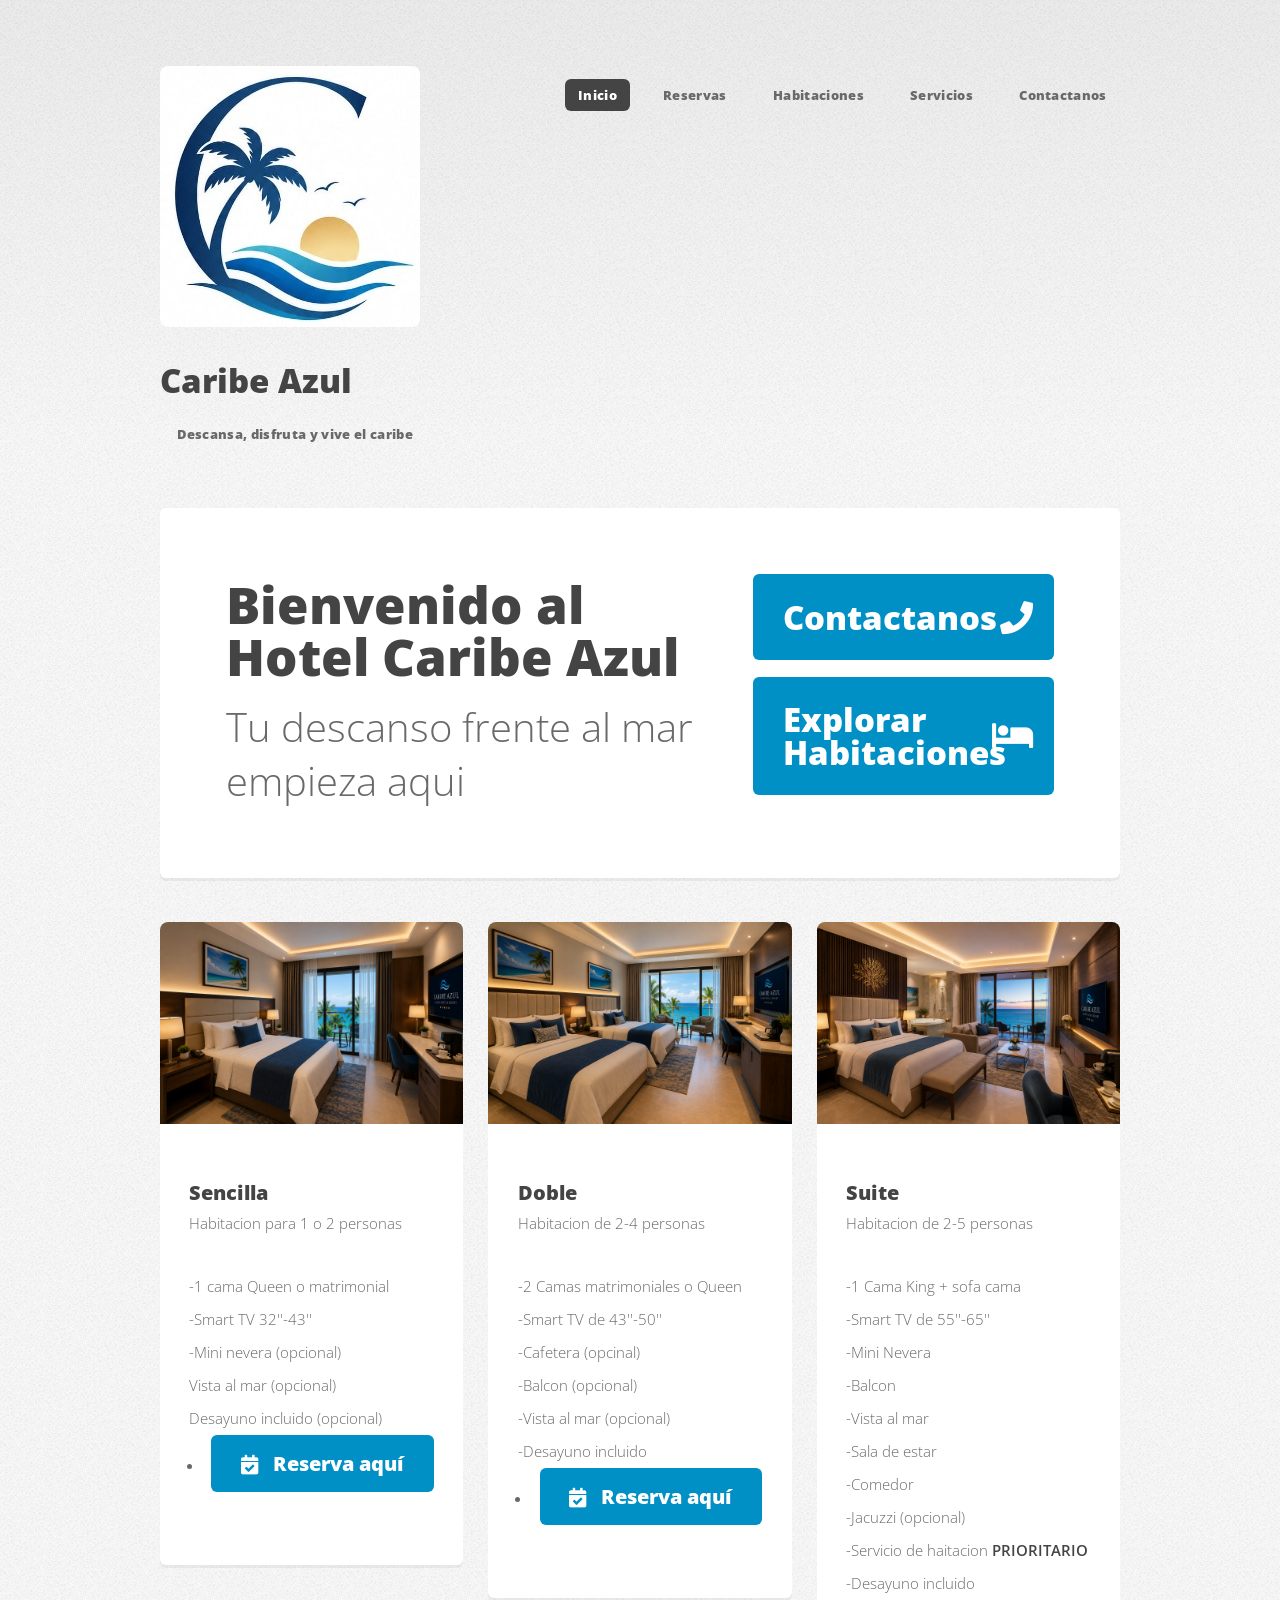
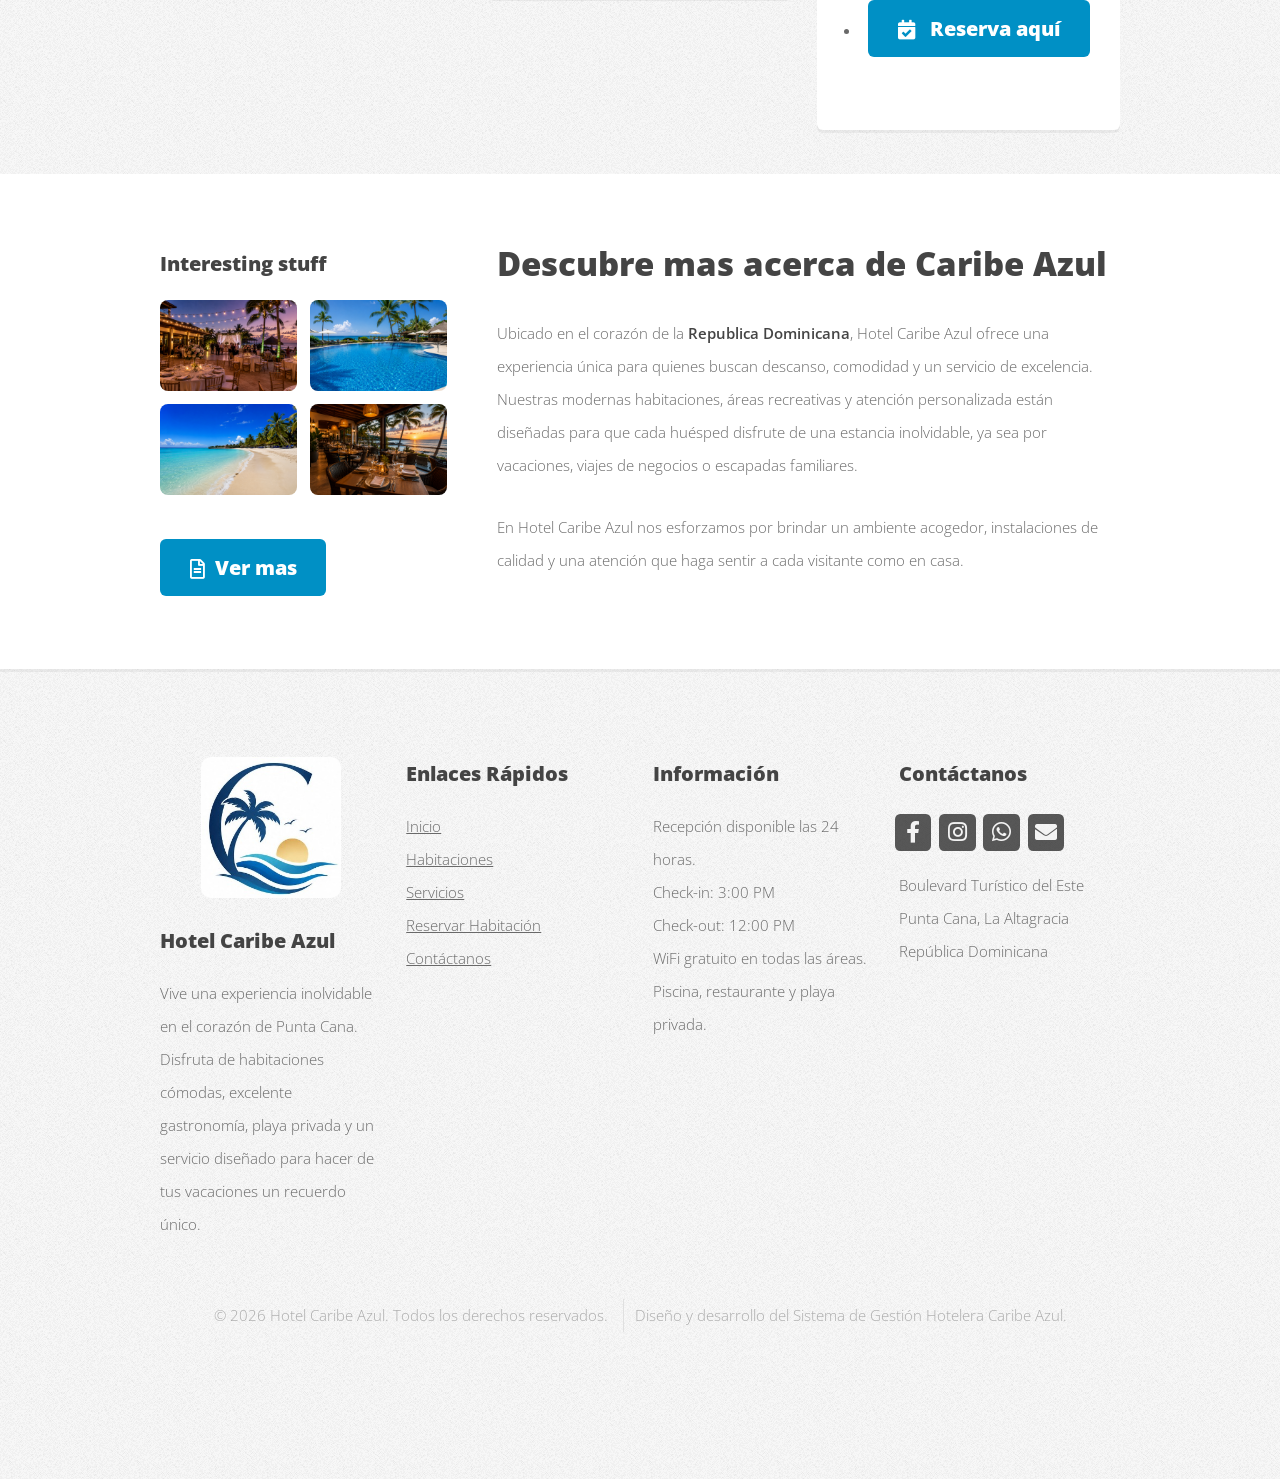
<file: index.html>
<!DOCTYPE HTML>
<!--
	Verti by HTML5 UP
	html5up.net | @ajlkn
	Free for personal and commercial use under the CCA 3.0 license (html5up.net/license)
-->
<html>
	<head>
		<title>Hotel Caribe Azul</title>
		<meta charset="utf-8" />
		<meta name="viewport" content="width=device-width, initial-scale=1, user-scalable=no" />
		<link rel="stylesheet" href="assets/css/main.css" />
	</head>
	<body class="is-preload homepage">
		<div id="page-wrapper">

			<!-- Header -->
				<div id="header-wrapper">
					<header id="header" class="container">

						<!-- Logo -->
							<div id="logo">
								<a href="#" class="image featured"><img src="images/caribeazul4.jpeg" alt="Logo"></a><h2>Caribe Azul</h2>
							<span>Descansa, disfruta y vive el caribe</span>
							</div>

						<!-- Nav -->
							<nav id="nav">
								<ul>
									<li class="current"><a href="index.html">Inicio</a></li>
									<li>
										<a href="#">Reservas</a>
										<ul>
											<li><a href="reservacion.html">Reservar habitacion</a></li>
											<li><a href="consulta.html">Consultar reserva</a></li>
											<li><a href="politicas.html">Politicas de cancelacion</a></li>
										</ul>
									</li>
									<li><a href="habitaciones.html">Habitaciones</a></li>
									<li><a href="servicios.html">Servicios</a></li>
									<li><a href="contactanos.html">Contactanos</a></li>
								</ul>
							</nav>

					</header>
				</div>

			<!-- Banner -->
				<div id="banner-wrapper">
					<div id="banner" class="box container">
						<div class="row">
							<div class="col-7 col-12-medium">
								<h2>Bienvenido al Hotel Caribe Azul</h2>
								<p>Tu descanso frente al mar empieza aqui</p>
							</div>
							<div class="col-5 col-12-medium">
								<ul>
									<li><a href="#contactanos" class="button large icon solid fa-phone">Contactanos</a></li>
									<li><a href="#habitaciones" class="button large icon solid fa-bed">
                                    Explorar Habitaciones</a></li>
								</ul>
							</div>
						</div>
					</div>
				</div>

			<!-- Features -->
				<div id="features-wrapper">
                 <div id="habitaciones"></div>
					<div class="container">
						<div class="row">
							<div class="col-4 col-12-medium">

								<!-- Box -->
									<section class="box feature">
										<a href="#" class="image featured"><img src="images/sencillo.png" alt="" /></a>
										<div class="inner">
											<header>
												<h2>Sencilla</h2>
												<p>Habitacion para 1 o 2 personas</p>
											</header>
											<p>-1 cama Queen o matrimonial</p>
											<p>-Smart TV 32''-43''</p>
											<p>-Mini nevera (opcional)</p>
											<p>Vista al mar (opcional)</p>
											<p>Desayuno incluido (opcional)</p>
											<ul>
									            <li><a href="reservacion.html" <a href="#reservas" class="button icon solid fa-calendar-check">
                                                  Reserva aquí</a></li>
										    </ul>
										</div>
									</section>

							</div>
							<div class="col-4 col-12-medium">

								<!-- Box -->
									<section class="box feature">
										<a href="#" class="image featured"><img src="images/doble1.png" alt="" /></a>
										<div class="inner">
											<header>
												<h2>Doble</h2>
												<p>Habitacion de 2-4 personas</p>
											</header>
											<p>-2 Camas matrimoniales o Queen</p>
											<p>-Smart TV de 43''-50''</p>
											<p>-Cafetera (opcinal)</p>
											<p>-Balcon (opcional)</p>
											<p>-Vista al mar (opcional)</p>
											<p>-Desayuno incluido</p>
											<ul>
									            <li><a href="reservacion.html" <a href="#reservas" class="button icon solid fa-calendar-check">
                                                  Reserva aquí</a></li>
										    </ul>
										</div>
									</section>

							</div>
							<div class="col-4 col-12-medium">

								<!-- Box -->
									<section class="box feature">
										<a href="#" class="image featured"><img src="images/suite1.png" alt="" /></a>
										<div class="inner">
											<header>
												<h2>Suite</h2>
												<p>Habitacion de 2-5 personas</p>
											</header>
											<p>-1 Cama King + sofa cama</p>
											<p>-Smart TV de 55''-65''</p>
											<p>-Mini Nevera</p>
											<p>-Balcon</p>
											<p>-Vista al mar</p>
											<p>-Sala de estar</p>
											<p>-Comedor</p>
											<p>-Jacuzzi (opcional)</p>
											<p>-Servicio de haitacion <b>PRIORITARIO</b></p>
											<p>-Desayuno incluido</p>
											<ul>
									            <li><a href="reservacion.html" <a href="#reservas" class="button icon solid fa-calendar-check">
                                                  Reserva aquí</a></li>
										    </ul>
										</div>
									</section>

							</div>
						</div>
					</div>
				</div>

			<!-- Main -->
				<div id="main-wrapper">
					<div class="container">
						<div class="row gtr-200">
							<div class="col-4 col-12-medium">

								<!-- Sidebar -->
									<div id="sidebar">
										<section class="widget thumbnails">
											<h3>Interesting stuff</h3>
											<div class="grid">
												<div class="row gtr-50">
													<div class="col-6"><a href="#" class="image fit"><img src="images/evento.png" alt="" /></a></div>
													<div class="col-6"><a href="#" class="image fit"><img src="images/piscina.png" alt="" /></a></div>
													<div class="col-6"><a href="#" class="image fit"><img src="images/playa.png" alt="" /></a></div>
													<div class="col-6"><a href="#" class="image fit"><img src="images/restaurante.png" alt="" /></a></div>
												</div>
											</div>
											<a href="servicios.html" class="button icon fa-file-alt">Ver mas</a>
										</section>
									</div>

							</div>
							<div class="col-8 col-12-medium imp-medium">

								<!-- Content -->
									<div id="content">
										<section class="last">
											<h2>Descubre mas acerca de Caribe Azul</h2>
											<p>Ubicado en el corazón de la <strong>Republica Dominicana</strong>, Hotel Caribe Azul ofrece una experiencia única para quienes buscan descanso, comodidad y un servicio de excelencia. Nuestras modernas habitaciones, áreas recreativas y atención personalizada están diseñadas para que cada huésped disfrute de una estancia inolvidable, ya sea por vacaciones, viajes de negocios o escapadas familiares.</p>
											<p>En Hotel Caribe Azul nos esforzamos por brindar un ambiente acogedor, instalaciones de calidad y una atención que haga sentir a cada visitante como en casa.</p>
										</section>
									</div>

							</div>
						</div>
					</div>
				</div>

			<!-- Footer -->
				<div id="footer-wrapper">
    <div id="contactanos"></div>

    <footer id="footer" class="container">

        <div class="row">

            <!-- Hotel -->
            <div class="col-3 col-6-medium col-12-small">

                <section class="widget links">
					<center>
    <img src="images/caribeazul4.jpeg"
         alt="Logo Hotel Caribe Azul"
         style="width:140px; border-radius:10px; margin-bottom:15px;">
</center>

                    <h3>Hotel Caribe Azul</h3>

                    <p>
                        Vive una experiencia inolvidable en el corazón de
                        Punta Cana. Disfruta de habitaciones cómodas,
                        excelente gastronomía, playa privada y un servicio
                        diseñado para hacer de tus vacaciones un recuerdo
                        único.
                    </p>

                </section>

            </div>

            <!-- Enlaces -->
            <div class="col-3 col-6-medium col-12-small">

                <section class="widget links">

                    <h3>Enlaces Rápidos</h3>

                    <ul class="style2">

                        <li><a href="index.html">Inicio</a></li>

                        <li><a href="left-sidebar.html">Habitaciones</a></li>

                        <li><a href="servicios.html">Servicios</a></li>

                        <li><a href="reservacion.html">Reservar Habitación</a></li>

                        <li><a href="contactanos.html">Contáctanos</a></li>

                    </ul>

                </section>

            </div>

            <!-- Información -->
            <div class="col-3 col-6-medium col-12-small">

                <section class="widget links">

                    <h3>Información</h3>

                    <ul class="style2">

                        <li>Recepción disponible las 24 horas.</li>

                        <li>Check-in: 3:00 PM</li>

                        <li>Check-out: 12:00 PM</li>

                        <li>WiFi gratuito en todas las áreas.</li>

                        <li>Piscina, restaurante y playa privada.</li>

                    </ul>

                </section>

            </div>

            <!-- Contacto -->
            <div class="col-3 col-6-medium col-12-small">

                <section class="widget contact last">

                    <h3>Contáctanos</h3>

                    <ul>

                        <li>
                            <a href="#" class="icon brands fa-facebook-f">
                                <span class="label">Facebook</span>
                            </a>
                        </li>

                        <li>
                            <a href="#" class="icon brands fa-instagram">
                                <span class="label">Instagram</span>
                            </a>
                        </li>

                        <li>
                            <a href="https://wa.me/18097092063"
                               target="_blank"
                               class="icon brands fa-whatsapp">
                                <span class="label">WhatsApp</span>
                            </a>
                        </li>

                        <li>
                            <a href="https://mail.google.com/mail/?view=cm&fs=1&to=hotelcaribeazuldr@gmail.com"
                               target="_blank"
                               class="icon solid fa-envelope">
                                <span class="label">Correo</span>
                            </a>
                        </li>

                    </ul>

                    <p>

                        Boulevard Turístico del Este<br>

                        Punta Cana, La Altagracia<br>

                        República Dominicana<br><br>

                       

                    </p>

                </section>

            </div>

        </div>

        <div class="row">

            <div class="col-12">

                <div id="copyright">

                    <ul class="menu">

                        <li>
                            &copy; 2026 Hotel Caribe Azul. Todos los derechos reservados.
                        </li>

                        <li>
                            Diseño y desarrollo del Sistema de Gestión Hotelera Caribe Azul.
                        </li>

                    </ul>

                </div>

            </div>

        </div>

    </footer>

</div>

			</div>

		<!-- Scripts -->

			<script src="assets/js/jquery.min.js"></script>
			<script src="assets/js/jquery.dropotron.min.js"></script>
			<script src="assets/js/browser.min.js"></script>
			<script src="assets/js/breakpoints.min.js"></script>
			<script src="assets/js/util.js"></script>
			<script src="assets/js/main.js"></script>

	</body>
</html>
</file>
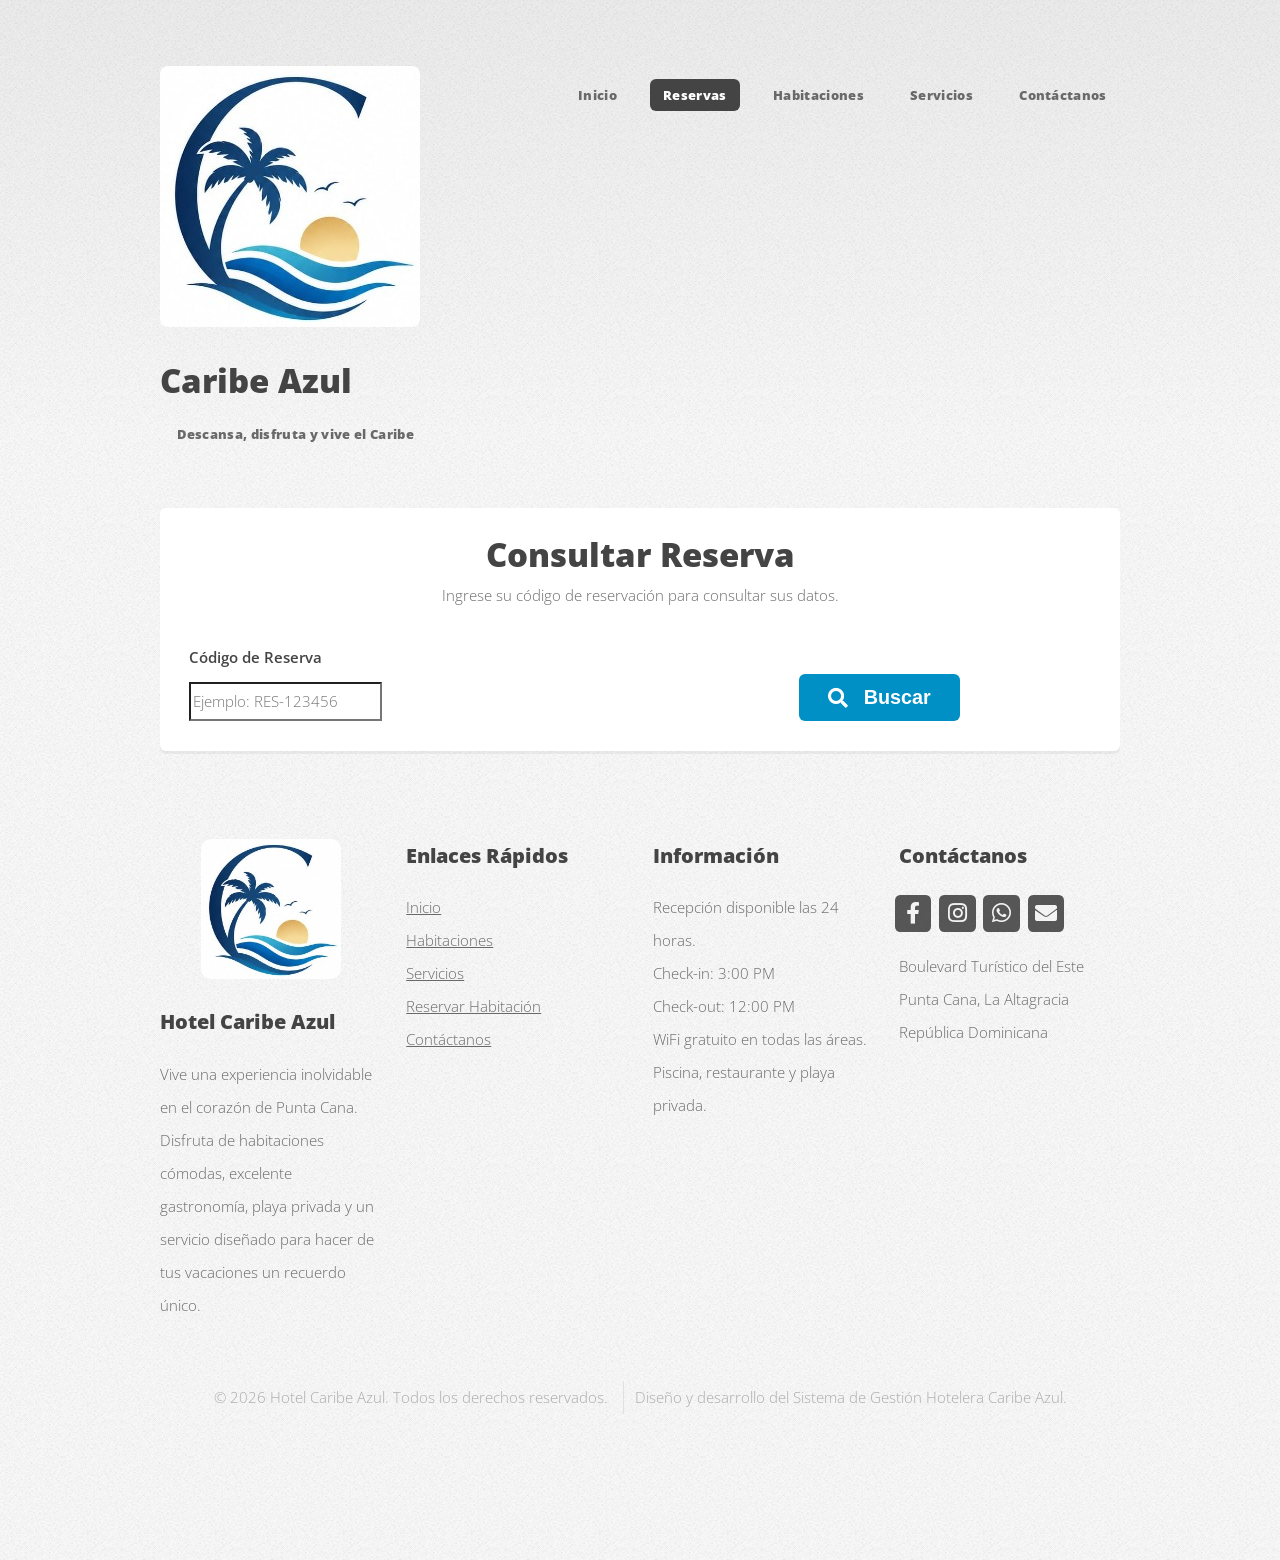
<file: consulta.html>
<!DOCTYPE HTML>

<html>

<head>

<title>Consultar Reserva - Hotel Caribe Azul</title>

<meta charset="utf-8">

<meta name="viewport" content="width=device-width, initial-scale=1">

<link rel="stylesheet" href="assets/css/main.css">


</head>


<body class="is-preload no-sidebar">


<div id="page-wrapper">


<!-- HEADER -->

<div id="header-wrapper">

<header id="header" class="container">


<div id="logo">

<a href="#" class="image featured">

<img src="images/caribeazul4.jpeg">

</a>

<h2>Caribe Azul</h2>

<span>Descansa, disfruta y vive el Caribe</span>


</div>



<nav id="nav">

<ul>


<li>
<a href="index.html">
Inicio
</a>
</li>


<li class="current">

<a href="#">
Reservas
</a>


<ul>

<li>
<a href="reservacion.html">
Reservar habitación
</a>
</li>


<li>
<a href="consulta.html">
Consultar reserva
</a>
</li>


<li>
<a href="politicas.html">
Políticas de cancelación
</a>
</li>


</ul>


</li>



<li>
<a href="habitaciones.html">
Habitaciones
</a>
</li>


<li>
<a href="servicios.html">
Servicios
</a>
</li>


<li>
<a href="contactanos.html">
Contáctanos
</a>
</li>


</ul>

</nav>


</header>

</div>





<section class="box container">


<header style="text-align:center">

<h2>
Consultar Reserva
</h2>


<p>

Ingrese su código de reservación para consultar sus datos.

</p>


</header>




<div class="row gtr-50">


<div class="col-8 col-12-small">


<label>

<strong>
Código de Reserva
</strong>

</label>


<input 
type="text"
id="codigoReserva"
placeholder="Ejemplo: RES-123456">


</div>




<div class="col-4 col-12-small">


<br>


<button 
class="button icon solid fa-search"
onclick="buscarReserva()">

Buscar

</button>


</div>


</div>





<div id="datosReserva" 
style="display:none;margin-top:40px;">


<hr>


<h3>
Información de la Reserva
</h3>



<p>

<strong>Código:</strong>

<span id="codigo"></span>

</p>


<p>

<strong>Nombre:</strong>

<span id="nombre"></span>

</p>



<p>

<strong>Habitación:</strong>

<span id="habitacion"></span>

</p>



<p>

<strong>Entrada:</strong>

<span id="entrada"></span>

</p>



<p>

<strong>Salida:</strong>

<span id="salida"></span>

</p>



<p>

<strong>Total:</strong>

<span id="total"></span>

</p>



<p>

<strong>Estado:</strong>

<span id="estado"></span>

</p>




<br>



<center>


<button 
class="button icon solid fa-edit"
onclick="modificarReserva()">

Modificar

</button>



<button 
class="button alt icon solid fa-times"
onclick="cancelarReserva()">

Cancelar

</button>




<button 
class="button icon solid fa-credit-card"
onclick="pagarReserva()">

Pagar ahora

</button>


</center>



</div>



</section>
	
		<div id="footer-wrapper">
    <div id="contactanos"></div>

    <footer id="footer" class="container">

        <div class="row">

            <!-- Hotel -->
            <div class="col-3 col-6-medium col-12-small">

                <section class="widget links">
					<center>
    <img src="images/caribeazul4.jpeg"
         alt="Logo Hotel Caribe Azul"
         style="width:140px; border-radius:10px; margin-bottom:15px;">
</center>

                    <h3>Hotel Caribe Azul</h3>

                    <p>
                        Vive una experiencia inolvidable en el corazón de
                        Punta Cana. Disfruta de habitaciones cómodas,
                        excelente gastronomía, playa privada y un servicio
                        diseñado para hacer de tus vacaciones un recuerdo
                        único.
                    </p>

                </section>

            </div>

            <!-- Enlaces -->
            <div class="col-3 col-6-medium col-12-small">

                <section class="widget links">

                    <h3>Enlaces Rápidos</h3>

                    <ul class="style2">

                        <li><a href="index.html">Inicio</a></li>

                        <li><a href="left-sidebar.html">Habitaciones</a></li>

                        <li><a href="servicios.html">Servicios</a></li>

                        <li><a href="reservacion.html">Reservar Habitación</a></li>

                        <li><a href="contactanos.html">Contáctanos</a></li>

                    </ul>

                </section>

            </div>

            <!-- Información -->
            <div class="col-3 col-6-medium col-12-small">

                <section class="widget links">

                    <h3>Información</h3>

                    <ul class="style2">

                        <li>Recepción disponible las 24 horas.</li>

                        <li>Check-in: 3:00 PM</li>

                        <li>Check-out: 12:00 PM</li>

                        <li>WiFi gratuito en todas las áreas.</li>

                        <li>Piscina, restaurante y playa privada.</li>

                    </ul>

                </section>

            </div>

            <!-- Contacto -->
            <div class="col-3 col-6-medium col-12-small">

                <section class="widget contact last">

                    <h3>Contáctanos</h3>

                    <ul>

                        <li>
                            <a href="#" class="icon brands fa-facebook-f">
                                <span class="label">Facebook</span>
                            </a>
                        </li>

                        <li>
                            <a href="#" class="icon brands fa-instagram">
                                <span class="label">Instagram</span>
                            </a>
                        </li>

                        <li>
                            <a href="https://wa.me/18097092063"
                               target="_blank"
                               class="icon brands fa-whatsapp">
                                <span class="label">WhatsApp</span>
                            </a>
                        </li>

                        <li>
                            <a href="https://mail.google.com/mail/?view=cm&fs=1&to=hotelcaribeazuldr@gmail.com"
                               target="_blank"
                               class="icon solid fa-envelope">
                                <span class="label">Correo</span>
                            </a>
                        </li>

                    </ul>

                    <p>

                        Boulevard Turístico del Este<br>

                        Punta Cana, La Altagracia<br>

                        República Dominicana<br><br>

                       

                    </p>

                </section>

            </div>

        </div>

        <div class="row">

            <div class="col-12">

                <div id="copyright">

                    <ul class="menu">

                        <li>
                            &copy; 2026 Hotel Caribe Azul. Todos los derechos reservados.
                        </li>

                        <li>
                            Diseño y desarrollo del Sistema de Gestión Hotelera Caribe Azul.
                        </li>

                    </ul>

                </div>

            </div>

        </div>

    </footer>

</div>

			</div>






<script src="assets/js/jquery.min.js"></script>

<script src="assets/js/jquery.dropotron.min.js"></script>

<script src="assets/js/browser.min.js"></script>

<script src="assets/js/breakpoints.min.js"></script>

<script src="assets/js/util.js"></script>

<script src="assets/js/main.js"></script>


<script src="assets/js/consultar.js"></script>



</body>

</html>
</file>
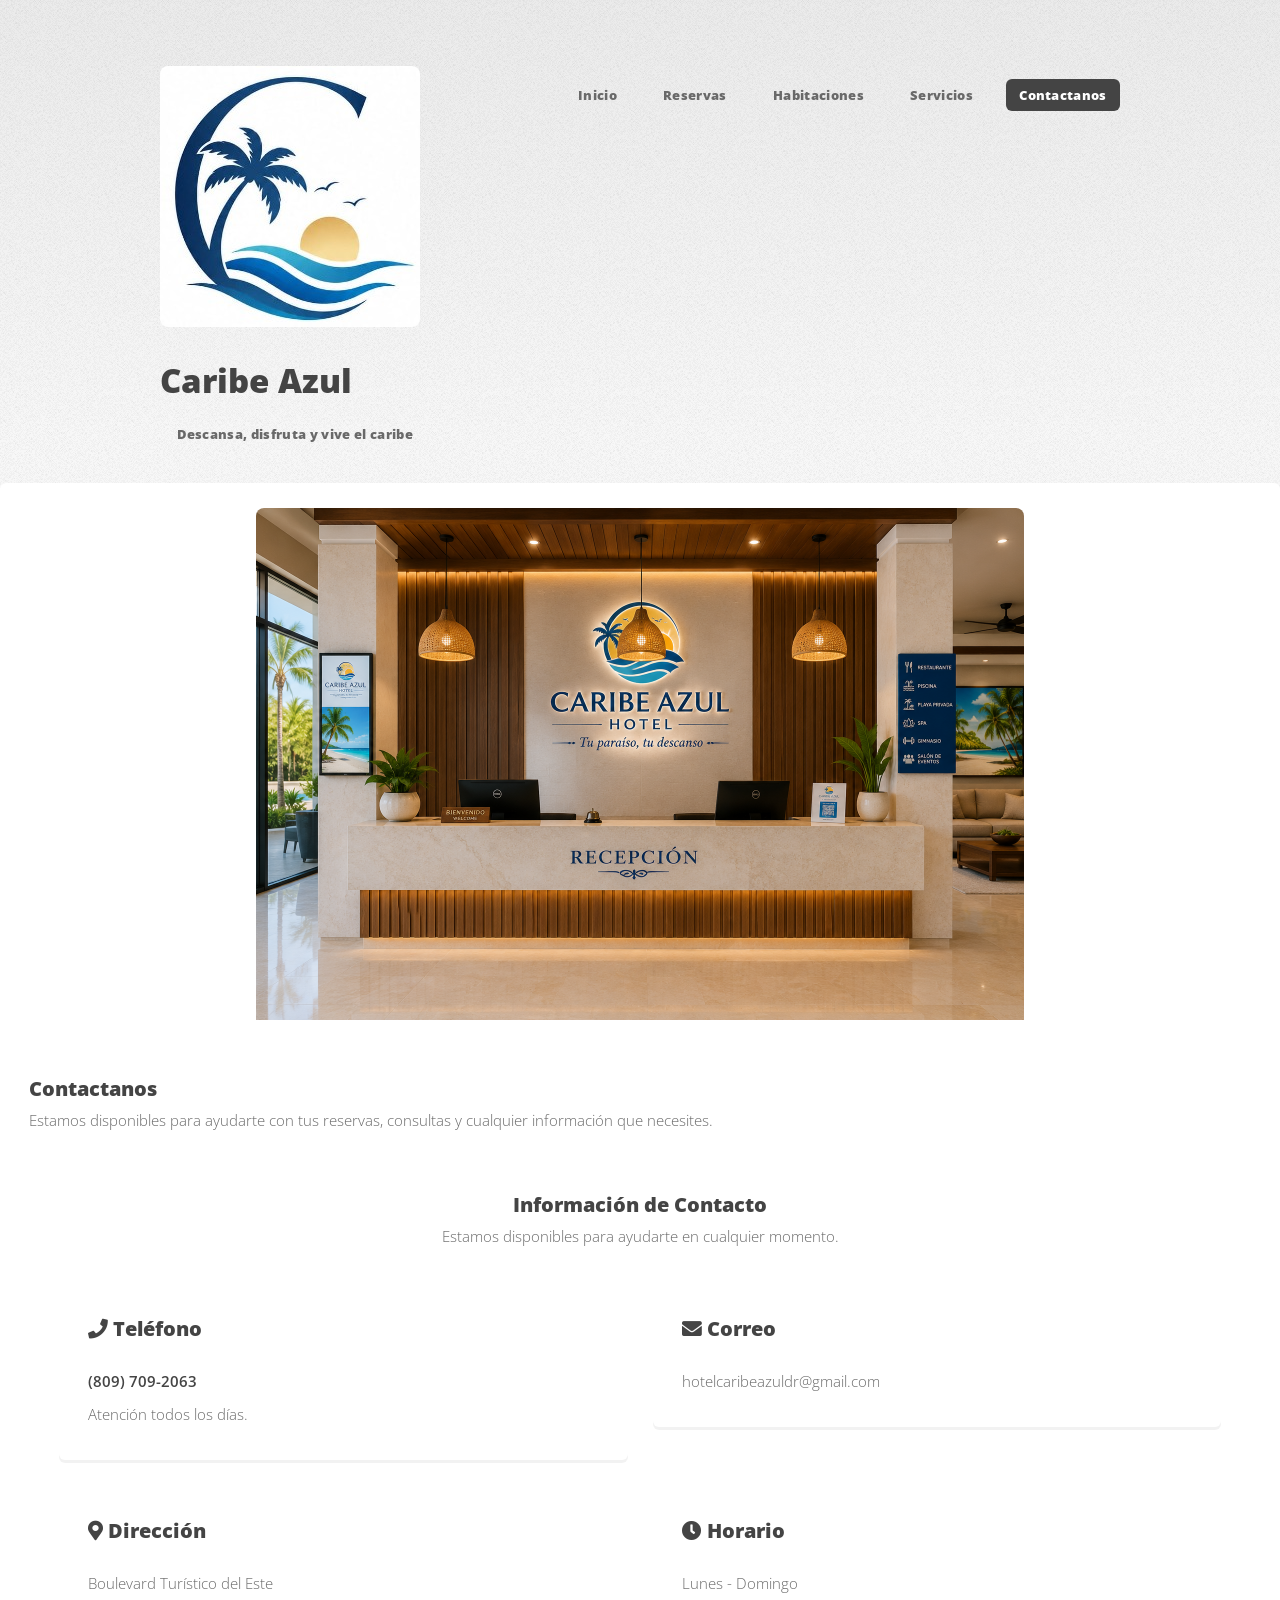
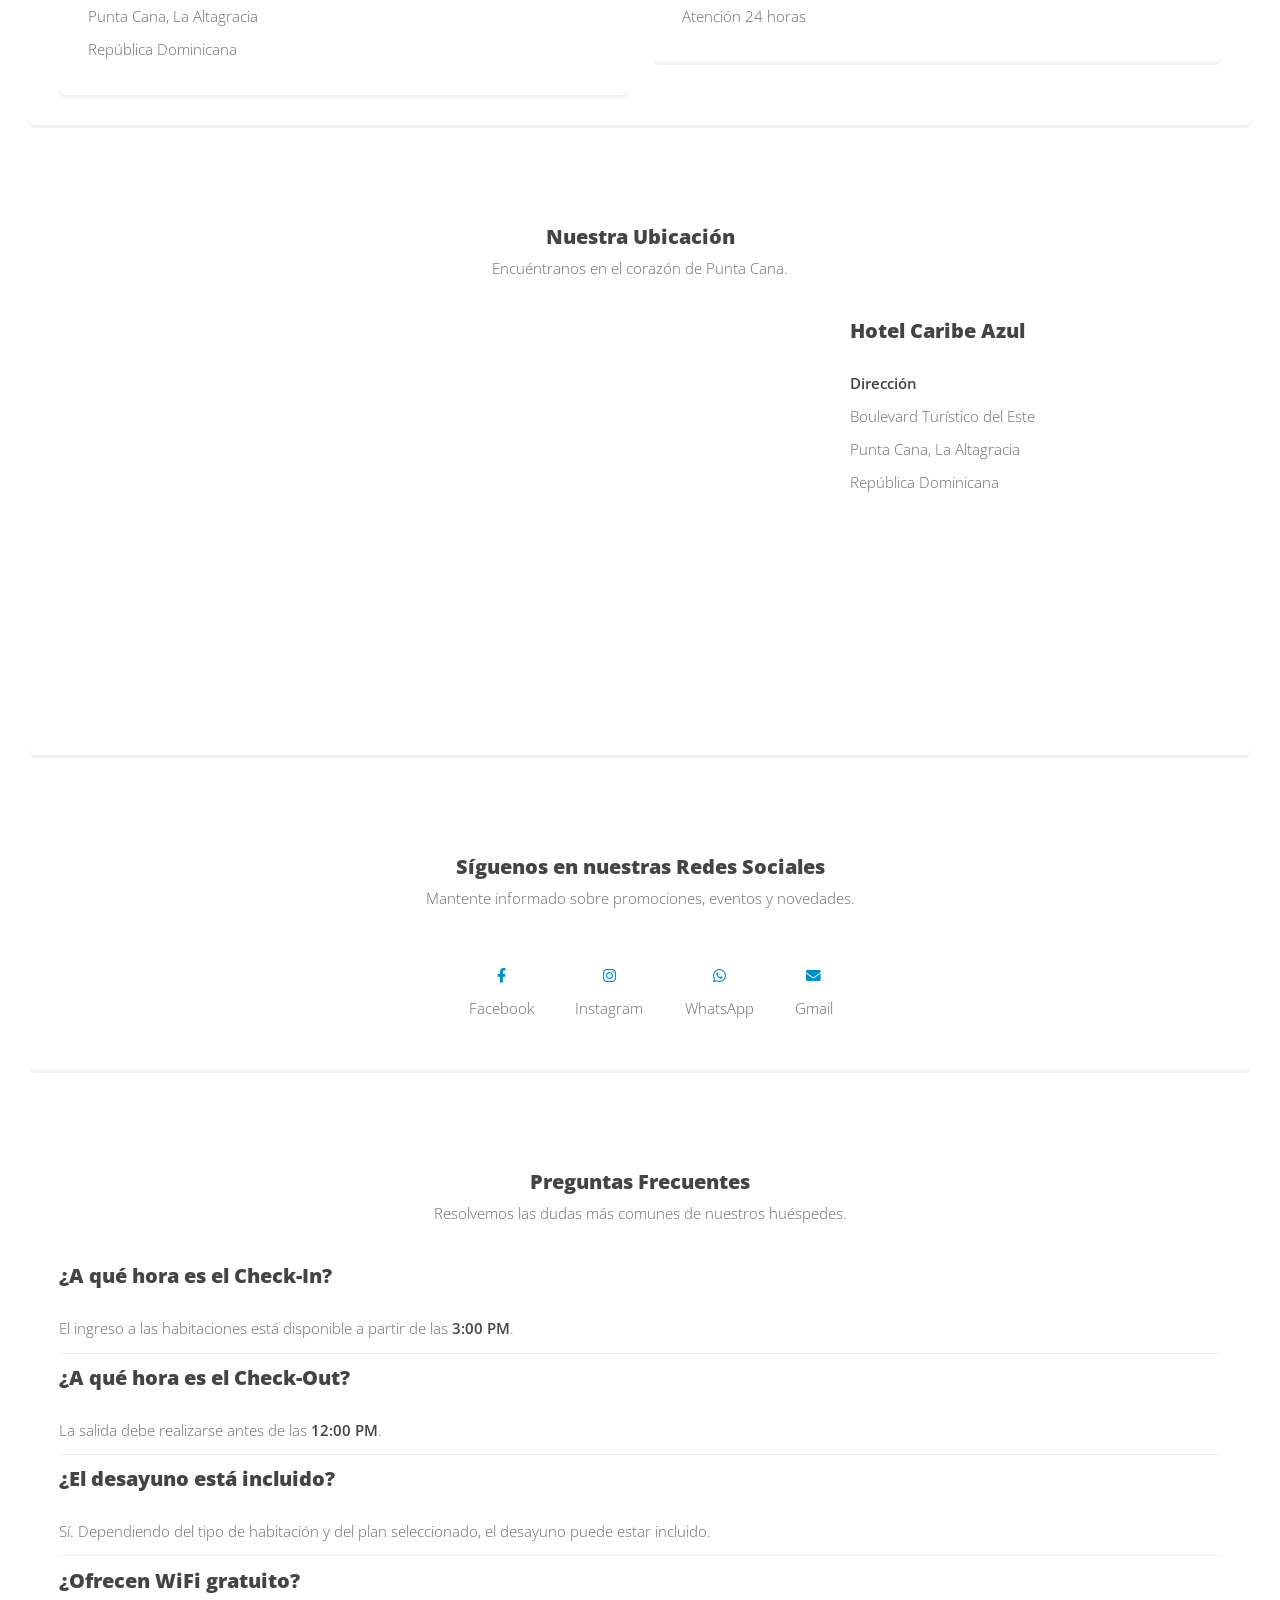
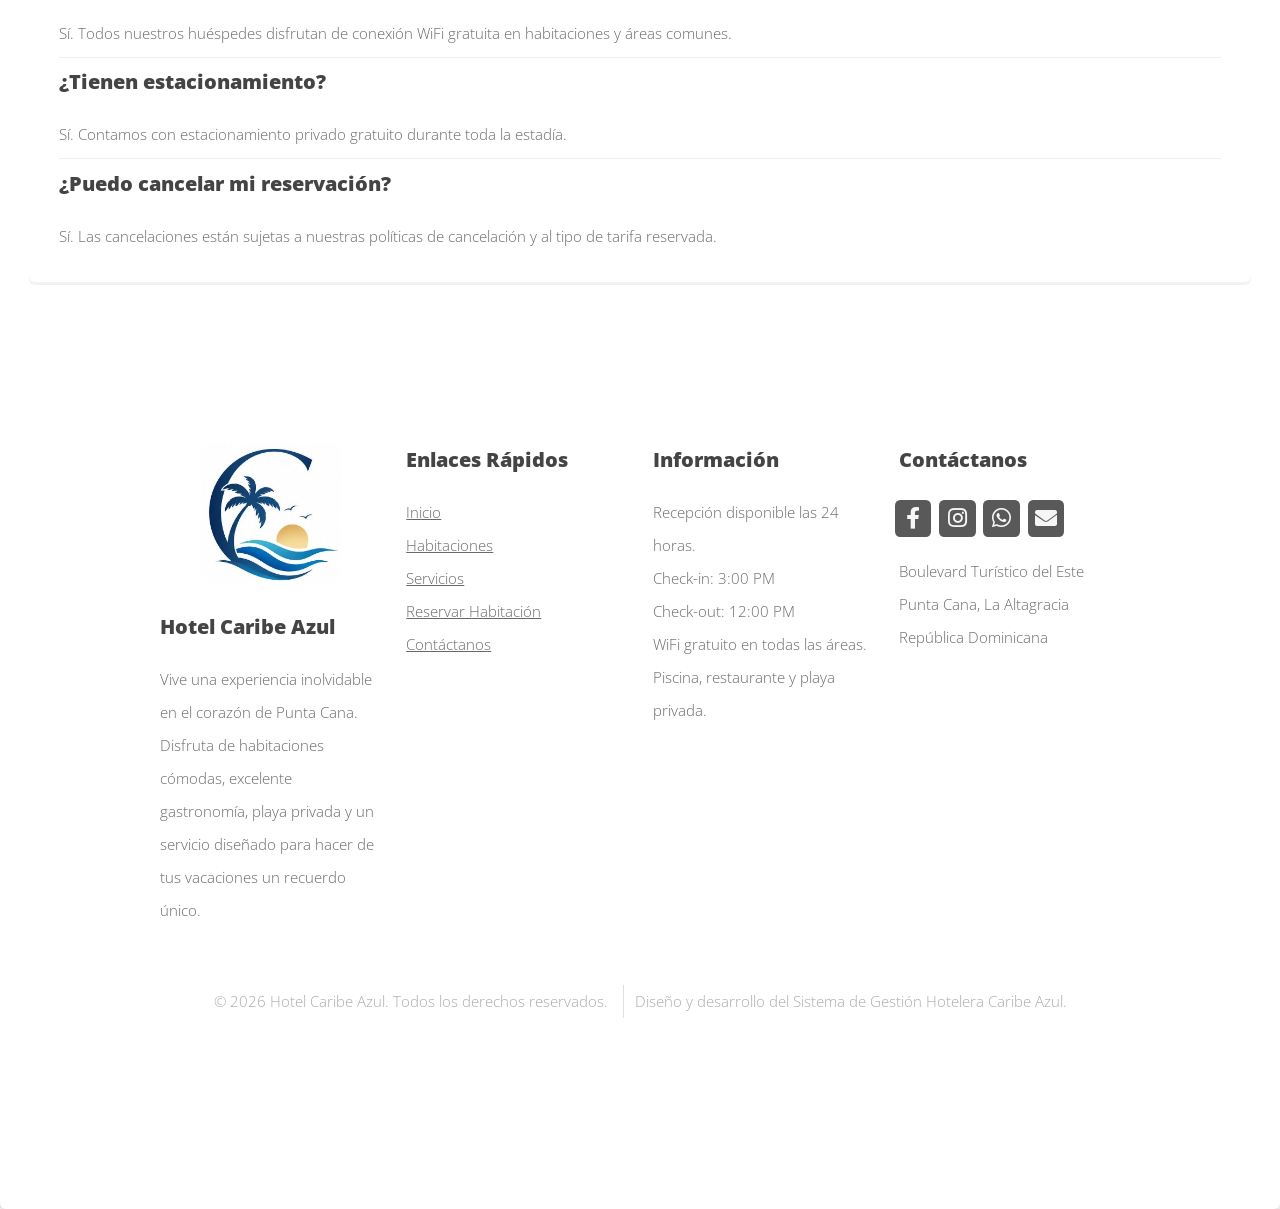
<file: contactanos.html>
<!DOCTYPE HTML>
<!--
	Verti by HTML5 UP
	html5up.net | @ajlkn
	Free for personal and commercial use under the CCA 3.0 license (html5up.net/license)
-->
<html>
	<head>
		<title>Contactanos - Hotel Caribe Azul</title>
		<meta charset="utf-8" />
		<meta name="viewport" content="width=device-width, initial-scale=1, user-scalable=no" />
		<link rel="stylesheet" href="assets/css/main.css" />
	</head>
	<body class="is-preload left-sidebar">
		<div id="page-wrapper">

			<!-- Header -->
					<div id="header-wrapper">
					<header id="header" class="container">

						<!-- Logo -->
							<div id="logo">
								<a href="#" class="image featured"><img src="images/caribeazul4.jpeg" alt="Logo"></a><h2>Caribe Azul</h2>
							<span>Descansa, disfruta y vive el caribe</span>
							</div>

						<!-- Nav -->
							<nav id="nav">
								<ul>
									<li><a href="index.html">Inicio</a></li>
									<li>
										<a href="#">Reservas</a>
										<ul>
											<li><a href="reservacion.html">Reservar habitacion</a></li>
											<li><a href="consulta.html">Consultar reserva</a></li>
											<li><a href="politicas.html">Politicas de cancelacion</a></li>
										</ul>
									</li>
									<li><a href="habitaciones.html">Habitaciones</a></li>
									<li><a href="servicios.html">Servicios</a></li>
									<li class="current"><a href="contactanos.html">Contactanos</a></li>
								</ul>
							</nav>

					</header>
				</div>

			<!-- Main -->
			<section class="box feature">

<div class="row" style="justify-content:center;">
    <div class="col-12">

        <a href="#" class="image featured">
            <img src="images/recepcion.png"
                 alt="Piscina"
                 style="display:block; margin:0 auto; width:60%; height:auto;">
        </a>

    </div>
</div>



<div class="col-6 col-12-medium">

<div class="inner">


<header>

<h2>Contactanos</h2>

<p>
Estamos disponibles para ayudarte con tus reservas, consultas y cualquier información que necesites.</p>

</header>

<!-- Información de Contacto -->
<section class="box">

    <header style="text-align:center;">
        <h2>Información de Contacto</h2>
        <p>Estamos disponibles para ayudarte en cualquier momento.</p>
    </header>

    <div class="row">

        <!-- Teléfono -->
        <div class="col-6 col-12-small">
            <section class="box">
                <h3><i class="icon solid fa-phone"></i> Teléfono</h3>
                <p>
                    <strong>(809) 709-2063</strong><br>
                    Atención todos los días.
                </p>
            </section>
        </div>

        <!-- Correo -->
        <div class="col-6 col-12-small">
            <section class="box">
                <h3><i class="icon solid fa-envelope"></i> Correo</h3>
                <p>
                    hotelcaribeazuldr@gmail.com
                </p>
            </section>
        </div>

        <!-- Dirección -->
        <div class="col-6 col-12-small">
            <section class="box">
                <h3><i class="icon solid fa-map-marker-alt"></i> Dirección</h3>
                <p>
                    Boulevard Turístico del Este<br>
                    Punta Cana, La Altagracia<br>
                    República Dominicana
                </p>
            </section>
        </div>

        <!-- Horario -->
        <div class="col-6 col-12-small">
            <section class="box">
                <h3><i class="icon solid fa-clock"></i> Horario</h3>
                <p>
                    Lunes - Domingo<br>
                    Atención 24 horas
                </p>
            </section>
        </div>

    </div>

</section>

	<!-- Ubicación -->
<section class="box">

    <header style="text-align:center;">
        <h2>Nuestra Ubicación</h2>
        <p>Encuéntranos en el corazón de Punta Cana.</p>
    </header>

    <div class="row">

        <div class="col-8 col-12-medium">

            <iframe
                src="https://www.google.com/maps?q=Boulevard+Turístico+del+Este,+Punta+Cana,+República+Dominicana&output=embed"
                width="100%"
                height="400"
                style="border:0; border-radius:10px;"
                allowfullscreen=""
                loading="lazy">
            </iframe>

        </div>

        <div class="col-4 col-12-medium">

            <h3>Hotel Caribe Azul</h3>

            <p>
                <strong>Dirección</strong><br>
                Boulevard Turístico del Este<br>
                Punta Cana, La Altagracia<br>
                República Dominicana
            </p>

          

        </div>

    </div>

</section>
	<!-- Redes Sociales -->
<section class="box">

    <header style="text-align:center;">
        <h2>Síguenos en nuestras Redes Sociales</h2>
        <p>Mantente informado sobre promociones, eventos y novedades.</p>
    </header>

    <ul class="contact" style="text-align:center; list-style:none;">

        <li style="display:inline-block; margin:15px;">
            <a href="#" class="icon brands fa-facebook-f">
                <span class="label">Facebook</span>
            </a>
            <br>
            Facebook
        </li>

        <li style="display:inline-block; margin:15px;">
            <a href="#" class="icon brands fa-instagram">
                <span class="label">Instagram</span>
            </a>
            <br>
            Instagram
        </li>

        <li style="display:inline-block; margin:15px;">
            <a href="https://wa.me/18097092063"
               class="icon brands fa-whatsapp"
               target="_blank">
                <span class="label">WhatsApp</span>
            </a>
            <br>
            WhatsApp
        </li>

        <li style="display:inline-block; margin:15px;">
            <a href="https://mail.google.com/mail/?view=cm&fs=1&to=hotelcaribeazuldr@gmail.com"
               target="_blank"
               class="icon solid fa-envelope">
                <span class="label">Correo</span>
            </a>
            <br>
            Gmail
        </li>

    </ul>

</section>
	<!-- Preguntas Frecuentes -->
<section class="box">

    <header style="text-align:center;">
        <h2>Preguntas Frecuentes</h2>
        <p>Resolvemos las dudas más comunes de nuestros huéspedes.</p>
    </header>

    <h3>¿A qué hora es el Check-In?</h3>
    <p>
        El ingreso a las habitaciones está disponible a partir de las <strong>3:00 PM</strong>.
    </p>

    <hr>

    <h3>¿A qué hora es el Check-Out?</h3>
    <p>
        La salida debe realizarse antes de las <strong>12:00 PM</strong>.
    </p>

    <hr>

    <h3>¿El desayuno está incluido?</h3>
    <p>
        Sí. Dependiendo del tipo de habitación y del plan seleccionado, el desayuno puede estar incluido.
    </p>

    <hr>

    <h3>¿Ofrecen WiFi gratuito?</h3>
    <p>
        Sí. Todos nuestros huéspedes disfrutan de conexión WiFi gratuita en habitaciones y áreas comunes.
    </p>

    <hr>

    <h3>¿Tienen estacionamiento?</h3>
    <p>
        Sí. Contamos con estacionamiento privado gratuito durante toda la estadía.
    </p>

    <hr>

    <h3>¿Puedo cancelar mi reservación?</h3>
    <p>
        Sí. Las cancelaciones están sujetas a nuestras políticas de cancelación y al tipo de tarifa reservada.
    </p>

</section>


			<!-- Footer -->
				<div id="footer-wrapper">
    <div id="contactanos"></div>

    <footer id="footer" class="container">

        <div class="row">

            <!-- Hotel -->
            <div class="col-3 col-6-medium col-12-small">

                <section class="widget links">
					<center>
    <img src="images/caribeazul4.jpeg"
         alt="Logo Hotel Caribe Azul"
         style="width:140px; border-radius:10px; margin-bottom:15px;">
</center>

                    <h3>Hotel Caribe Azul</h3>

                    <p>
                        Vive una experiencia inolvidable en el corazón de
                        Punta Cana. Disfruta de habitaciones cómodas,
                        excelente gastronomía, playa privada y un servicio
                        diseñado para hacer de tus vacaciones un recuerdo
                        único.
                    </p>

                </section>

            </div>

            <!-- Enlaces -->
            <div class="col-3 col-6-medium col-12-small">

                <section class="widget links">

                    <h3>Enlaces Rápidos</h3>

                    <ul class="style2">

                        <li><a href="index.html">Inicio</a></li>

                        <li><a href="left-sidebar.html">Habitaciones</a></li>

                        <li><a href="servicios.html">Servicios</a></li>

                        <li><a href="reservacion.html">Reservar Habitación</a></li>

                        <li><a href="contactanos.html">Contáctanos</a></li>

                    </ul>

                </section>

            </div>

            <!-- Información -->
            <div class="col-3 col-6-medium col-12-small">

                <section class="widget links">

                    <h3>Información</h3>

                    <ul class="style2">

                        <li>Recepción disponible las 24 horas.</li>

                        <li>Check-in: 3:00 PM</li>

                        <li>Check-out: 12:00 PM</li>

                        <li>WiFi gratuito en todas las áreas.</li>

                        <li>Piscina, restaurante y playa privada.</li>

                    </ul>

                </section>

            </div>

            <!-- Contacto -->
            <div class="col-3 col-6-medium col-12-small">

                <section class="widget contact last">

                    <h3>Contáctanos</h3>

                    <ul>

                        <li>
                            <a href="#" class="icon brands fa-facebook-f">
                                <span class="label">Facebook</span>
                            </a>
                        </li>

                        <li>
                            <a href="#" class="icon brands fa-instagram">
                                <span class="label">Instagram</span>
                            </a>
                        </li>

                        <li>
                            <a href="https://wa.me/18097092063"
                               target="_blank"
                               class="icon brands fa-whatsapp">
                                <span class="label">WhatsApp</span>
                            </a>
                        </li>

                        <li>
                            <a href="https://mail.google.com/mail/?view=cm&fs=1&to=hotelcaribeazuldr@gmail.com"
                               target="_blank"
                               class="icon solid fa-envelope">
                                <span class="label">Correo</span>
                            </a>
                        </li>

                    </ul>

                    <p>

                        Boulevard Turístico del Este<br>

                        Punta Cana, La Altagracia<br>

                        República Dominicana<br><br>

                       

                    </p>

                </section>

            </div>

        </div>

        <div class="row">

            <div class="col-12">

                <div id="copyright">

                    <ul class="menu">

                        <li>
                            &copy; 2026 Hotel Caribe Azul. Todos los derechos reservados.
                        </li>

                        <li>
                            Diseño y desarrollo del Sistema de Gestión Hotelera Caribe Azul.
                        </li>

                    </ul>

                </div>

            </div>

        </div>

    </footer>

</div>

		<!-- Scripts -->

			<script src="assets/js/jquery.min.js"></script>
			<script src="assets/js/jquery.dropotron.min.js"></script>
			<script src="assets/js/browser.min.js"></script>
			<script src="assets/js/breakpoints.min.js"></script>
			<script src="assets/js/util.js"></script>
			<script src="assets/js/main.js"></script>

	</body>
</html>
</file>
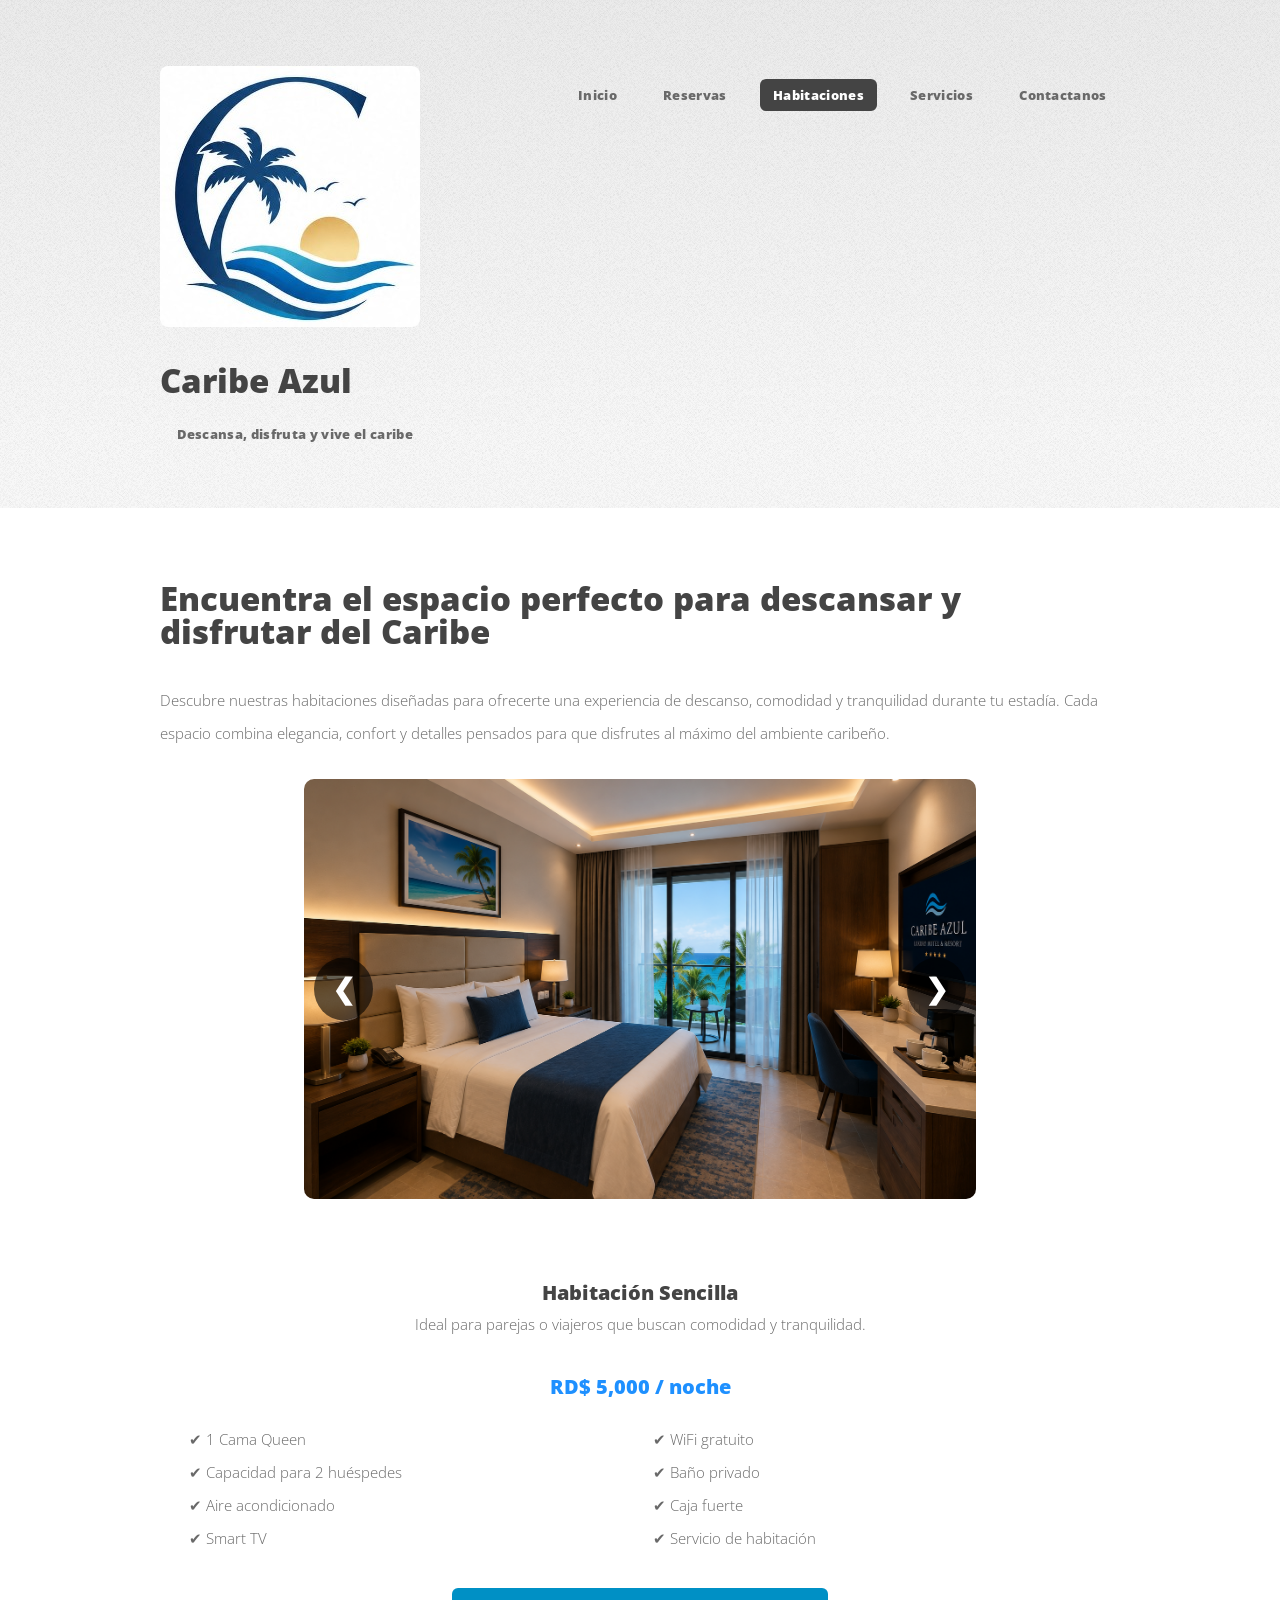
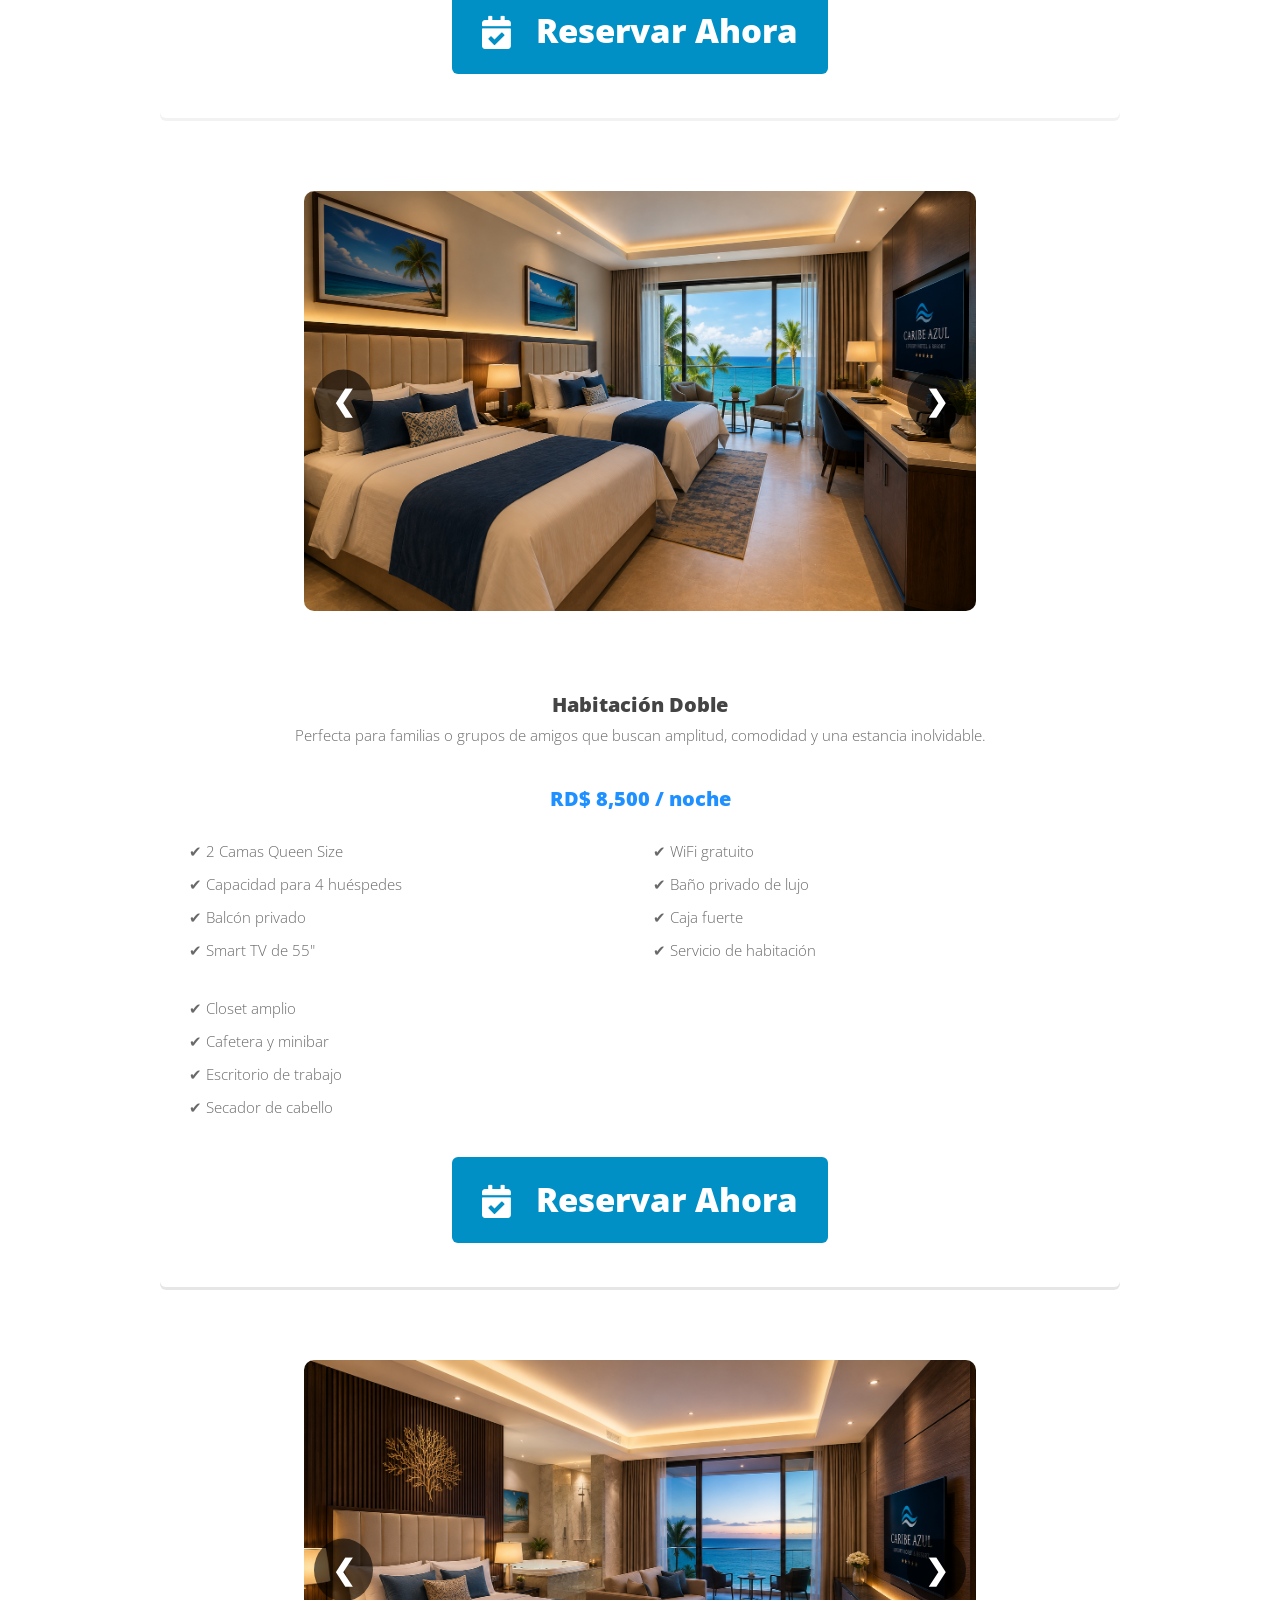
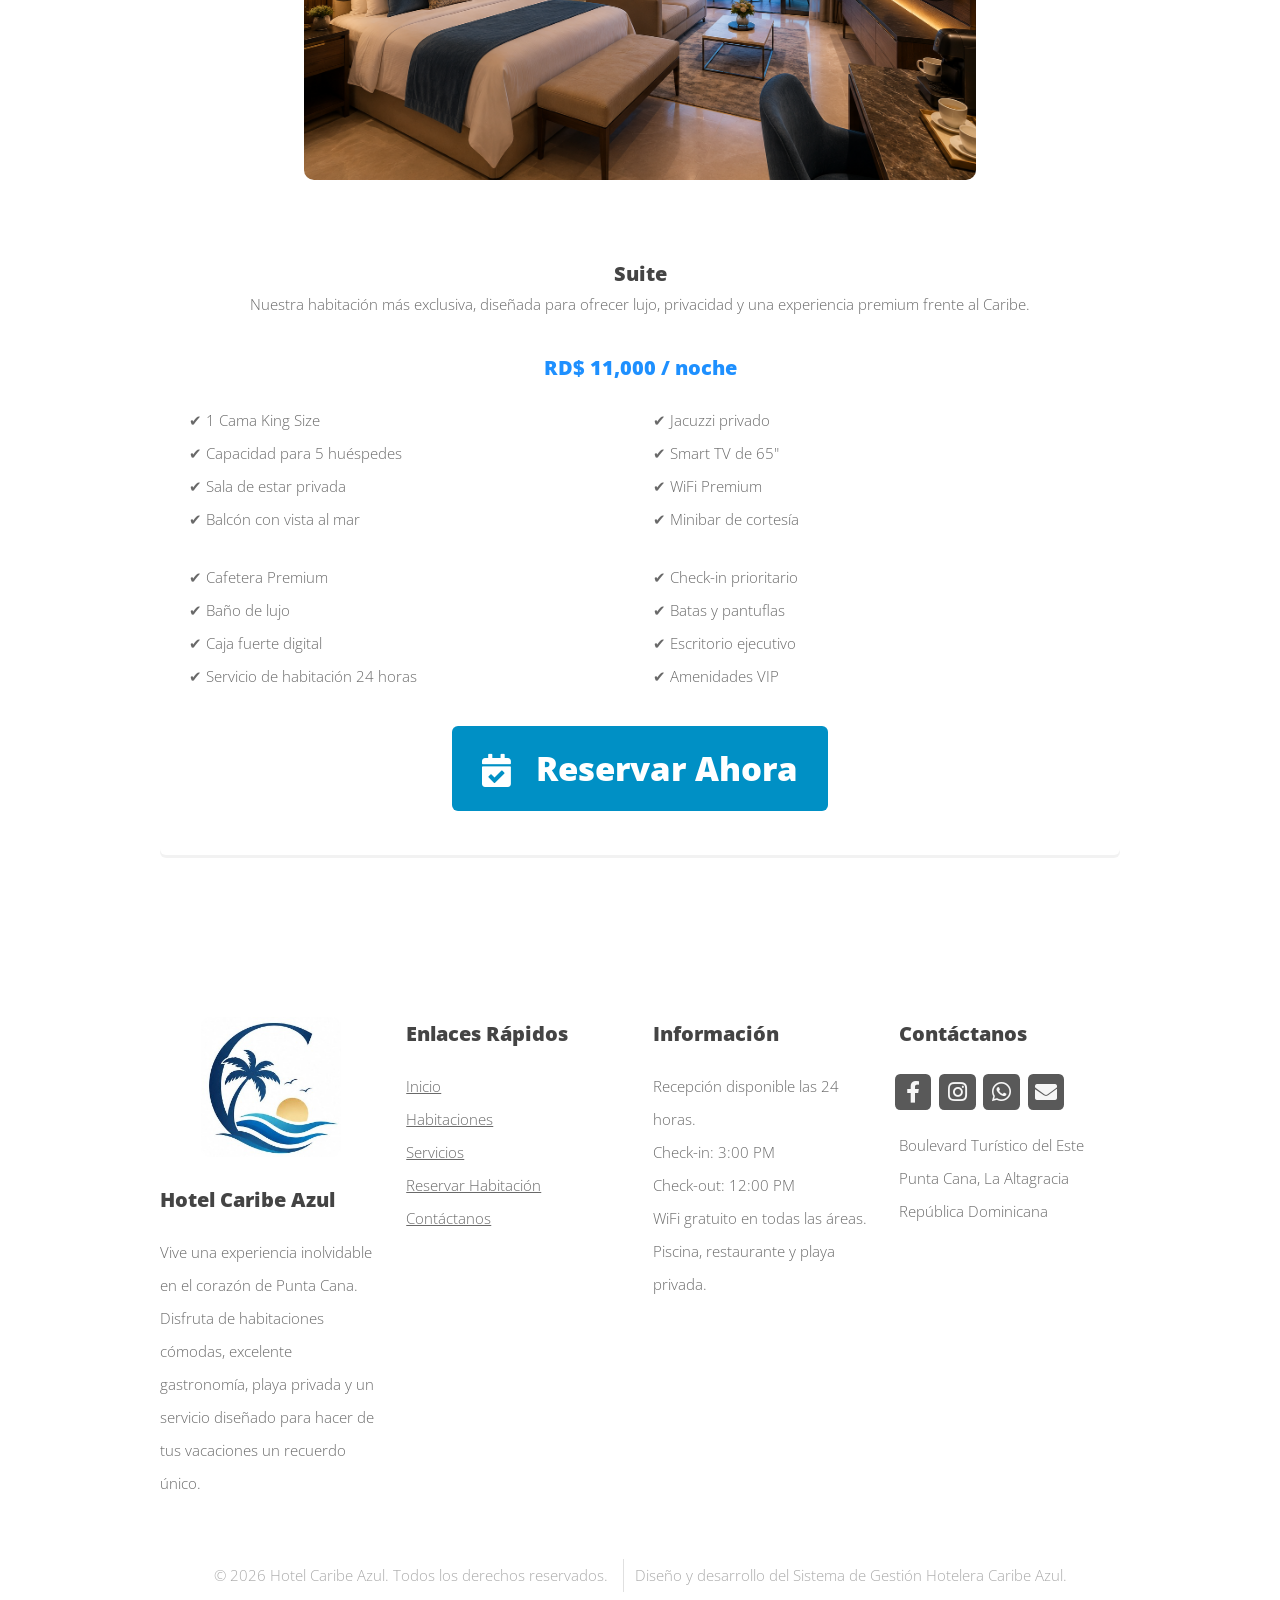
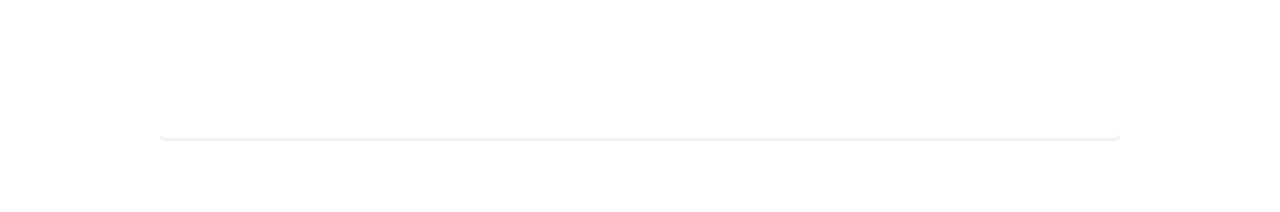
<file: habitaciones.html>
<!DOCTYPE HTML>
<html>
<head>
	<title>Habitaciones - Hotel Caribe Azul</title>
	<meta charset="utf-8" />
	<meta name="viewport" content="width=device-width, initial-scale=1, user-scalable=no" />
	<link rel="stylesheet" href="assets/css/main.css" />
</head>

<body class="is-preload no-sidebar">

<div id="page-wrapper">


<!-- Header -->
<div id="header-wrapper">
<header id="header" class="container">


<div id="logo">
	<a href="index.html" class="image featured">
		<img src="images/caribeazul4.jpeg" alt="Logo">
	</a>
	<h2>Caribe Azul</h2>
	<span>Descansa, disfruta y vive el caribe</span>
</div>



<nav id="nav">
<ul>

<li><a href="index.html">Inicio</a></li>

<li>
<a href="#">Reservas</a>
<ul>
<li><a href="reservacion.html">Reservar habitación</a></li>
<li><a href="consulta.html">Consultar reserva</a></li>
<li><a href="politicas.html">Políticas de cancelación</a></li>
</ul>
</li>


<li class= "current"><a href="habitaciones.html">Habitaciones</a></li>

<li >
<a href="servicios.html">Servicios</a>
</li>

<li><a href="contactanos.html">Contactanos</a></li>


</ul>
</nav>


</header>
</div>




<!-- Main -->

<div id="main-wrapper">

<div class="container">


<div id="content">


<article>


<h2>Encuentra el espacio perfecto para descansar y disfrutar del Caribe</h2>


<p>
Descubre nuestras habitaciones diseñadas para ofrecerte una experiencia de descanso, comodidad y tranquilidad durante tu estadía. Cada espacio combina elegancia, confort y detalles pensados para que disfrutes al máximo del ambiente caribeño.
</p>

<section class="box feature">

    <!-- Carrusel -->
    <div class="slider">

        <button class="prev" onclick="cambiarImagen('sencilla',-1)">
            &#10094;
        </button>

        <img
            id="imgSencilla"
            src="images/sencillo.png"
            class="image featured"
            alt="Habitación Sencilla">

        <button class="next" onclick="cambiarImagen('sencilla',1)">
            &#10095;
        </button>

    </div>

    <!-- Información -->
    <div class="inner" style="text-align:center; margin-top:25px;">

        <header>

            <h2>Habitación Sencilla</h2>

            <p>
                Ideal para parejas o viajeros que buscan comodidad y tranquilidad.
            </p>

        </header>

        <h3 style="color:#1E90FF; margin-bottom:20px;">
            RD$ 5,000 <small>/ noche</small>
        </h3>

        <div class="row" style="text-align:left;">

            <div class="col-6 col-12-small">

                <p>✔ 1 Cama Queen</p>
                <p>✔ Capacidad para 2 huéspedes</p>
                <p>✔ Aire acondicionado</p>
                <p>✔ Smart TV</p>

            </div>

            <div class="col-6 col-12-small">

                <p>✔ WiFi gratuito</p>
                <p>✔ Baño privado</p>
                <p>✔ Caja fuerte</p>
                <p>✔ Servicio de habitación</p>

            </div>

        </div>

        <br>

        <a href="reservacion.html"
           class="button large icon solid fa-calendar-check">
            Reservar Ahora
        </a>

    </div>

</section>
	
<section class="box feature">

    <!-- Carrusel -->
   <section class="box feature">

    <div class="slider">

        <button class="prev" onclick="cambiarImagen('doble',-1)">
            &#10094;
        </button>

        <img
            id="imgDoble"
            src="images/doble1.png"
            class="image featured"
            alt="Habitación Doble">

        <button class="next" onclick="cambiarImagen('doble',1)">
            &#10095;
        </button>

    </div>

    <div class="inner" style="text-align:center; margin-top:25px;">

        <header>

            <h2>Habitación Doble</h2>

            <p>
                Perfecta para familias o grupos de amigos que buscan amplitud, comodidad y una estancia inolvidable.
            </p>

        </header>

        <h3 style="color:#1E90FF; margin-bottom:20px;">
            RD$ 8,500 <small>/ noche</small>
        </h3>

        <div class="row" style="text-align:left;">

            <div class="col-6 col-12-small">
                <p>✔ 2 Camas Queen Size</p>
                <p>✔ Capacidad para 4 huéspedes</p>
                <p>✔ Balcón privado</p>
                <p>✔ Smart TV de 55"</p>
            </div>

            <div class="col-6 col-12-small">
                <p>✔ WiFi gratuito</p>
                <p>✔ Baño privado de lujo</p>
                <p>✔ Caja fuerte</p>
                <p>✔ Servicio de habitación</p>
            </div>

            <div class="col-6 col-12-small">
                <p>✔ Closet amplio</p>
                <p>✔ Cafetera y minibar</p>
                <p>✔ Escritorio de trabajo</p>
                <p>✔ Secador de cabello</p>
            </div>

        </div>

        <br>

        <a href="reservacion.html"
           class="button large icon solid fa-calendar-check">
            Reservar Ahora
        </a>

    </div>

</section>

</section>
	
<section class="box feature">

    <!-- Carrusel -->
    <section class="box feature">

    <div class="slider">

        <button class="prev" onclick="cambiarImagen('suite',-1)">
            &#10094;
        </button>

        <img
            id="imgSuite"
            src="images/suite1.png"
            class="image featured"
            alt="Suite">

        <button class="next" onclick="cambiarImagen('suite',1)">
            &#10095;
        </button>

    </div>

    <div class="inner" style="text-align:center; margin-top:25px;">

        <header>

            <h2>Suite</h2>

            <p>
                Nuestra habitación más exclusiva, diseñada para ofrecer lujo, privacidad y una experiencia premium frente al Caribe.
            </p>

        </header>

        <h3 style="color:#1E90FF; margin-bottom:20px;">
            RD$ 11,000 <small>/ noche</small>
        </h3>

        <div class="row" style="text-align:left;">

            <div class="col-6 col-12-small">
                <p>✔ 1 Cama King Size</p>
                <p>✔ Capacidad para 5 huéspedes</p>
                <p>✔ Sala de estar privada</p>
                <p>✔ Balcón con vista al mar</p>
            </div>

            <div class="col-6 col-12-small">
                <p>✔ Jacuzzi privado</p>
                <p>✔ Smart TV de 65"</p>
                <p>✔ WiFi Premium</p>
                <p>✔ Minibar de cortesía</p>
            </div>

            <div class="col-6 col-12-small">
                <p>✔ Cafetera Premium</p>
                <p>✔ Baño de lujo</p>
                <p>✔ Caja fuerte digital</p>
                <p>✔ Servicio de habitación 24 horas</p>
            </div>

            <div class="col-6 col-12-small">
                <p>✔ Check-in prioritario</p>
                <p>✔ Batas y pantuflas</p>
                <p>✔ Escritorio ejecutivo</p>
                <p>✔ Amenidades VIP</p>
            </div>

        </div>

        <br>

        <a href="reservacion.html"
           class="button large icon solid fa-calendar-check">
            Reservar Ahora
        </a>

    </div>

</section>
<!-- Footer -->

<div id="footer-wrapper">
    <div id="contactanos"></div>

    <footer id="footer" class="container">

        <div class="row">

            <!-- Hotel -->
            <div class="col-3 col-6-medium col-12-small">

                <section class="widget links">
					<center>
    <img src="images/caribeazul4.jpeg"
         alt="Logo Hotel Caribe Azul"
         style="width:140px; border-radius:10px; margin-bottom:15px;">
</center>

                    <h3>Hotel Caribe Azul</h3>

                    <p>
                        Vive una experiencia inolvidable en el corazón de
                        Punta Cana. Disfruta de habitaciones cómodas,
                        excelente gastronomía, playa privada y un servicio
                        diseñado para hacer de tus vacaciones un recuerdo
                        único.
                    </p>

                </section>

            </div>

            <!-- Enlaces -->
            <div class="col-3 col-6-medium col-12-small">

                <section class="widget links">

                    <h3>Enlaces Rápidos</h3>

                    <ul class="style2">

                        <li><a href="index.html">Inicio</a></li>

                        <li><a href="left-sidebar.html">Habitaciones</a></li>

                        <li><a href="servicios.html">Servicios</a></li>

                        <li><a href="reservacion.html">Reservar Habitación</a></li>

                        <li><a href="contactanos.html">Contáctanos</a></li>

                    </ul>

                </section>

            </div>

            <!-- Información -->
            <div class="col-3 col-6-medium col-12-small">

                <section class="widget links">

                    <h3>Información</h3>

                    <ul class="style2">

                        <li>Recepción disponible las 24 horas.</li>

                        <li>Check-in: 3:00 PM</li>

                        <li>Check-out: 12:00 PM</li>

                        <li>WiFi gratuito en todas las áreas.</li>

                        <li>Piscina, restaurante y playa privada.</li>

                    </ul>

                </section>

            </div>

            <!-- Contacto -->
            <div class="col-3 col-6-medium col-12-small">

                <section class="widget contact last">

                    <h3>Contáctanos</h3>

                    <ul>

                        <li>
                            <a href="#" class="icon brands fa-facebook-f">
                                <span class="label">Facebook</span>
                            </a>
                        </li>

                        <li>
                            <a href="#" class="icon brands fa-instagram">
                                <span class="label">Instagram</span>
                            </a>
                        </li>

                        <li>
                            <a href="https://wa.me/18097092063"
                               target="_blank"
                               class="icon brands fa-whatsapp">
                                <span class="label">WhatsApp</span>
                            </a>
                        </li>

                        <li>
                            <a href="https://mail.google.com/mail/?view=cm&fs=1&to=hotelcaribeazuldr@gmail.com"
                               target="_blank"
                               class="icon solid fa-envelope">
                                <span class="label">Correo</span>
                            </a>
                        </li>

                    </ul>

                    <p>

                        Boulevard Turístico del Este<br>

                        Punta Cana, La Altagracia<br>

                        República Dominicana<br><br>

                       

                    </p>

                </section>

            </div>

        </div>

        <div class="row">

            <div class="col-12">

                <div id="copyright">

                    <ul class="menu">

                        <li>
                            &copy; 2026 Hotel Caribe Azul. Todos los derechos reservados.
                        </li>

                        <li>
                            Diseño y desarrollo del Sistema de Gestión Hotelera Caribe Azul.
                        </li>

                    </ul>

                </div>

            </div>

        </div>

    </footer>

</div>

<script src="assets/js/jquery.min.js"></script>
<script src="assets/js/jquery.dropotron.min.js"></script>
<script src="assets/js/browser.min.js"></script>
<script src="assets/js/breakpoints.min.js"></script>
<script src="assets/js/util.js"></script>
<script src="assets/js/main.js"></script>
<script src="assets/js/habitacion.js"></script>


</body>
</html>
</file>
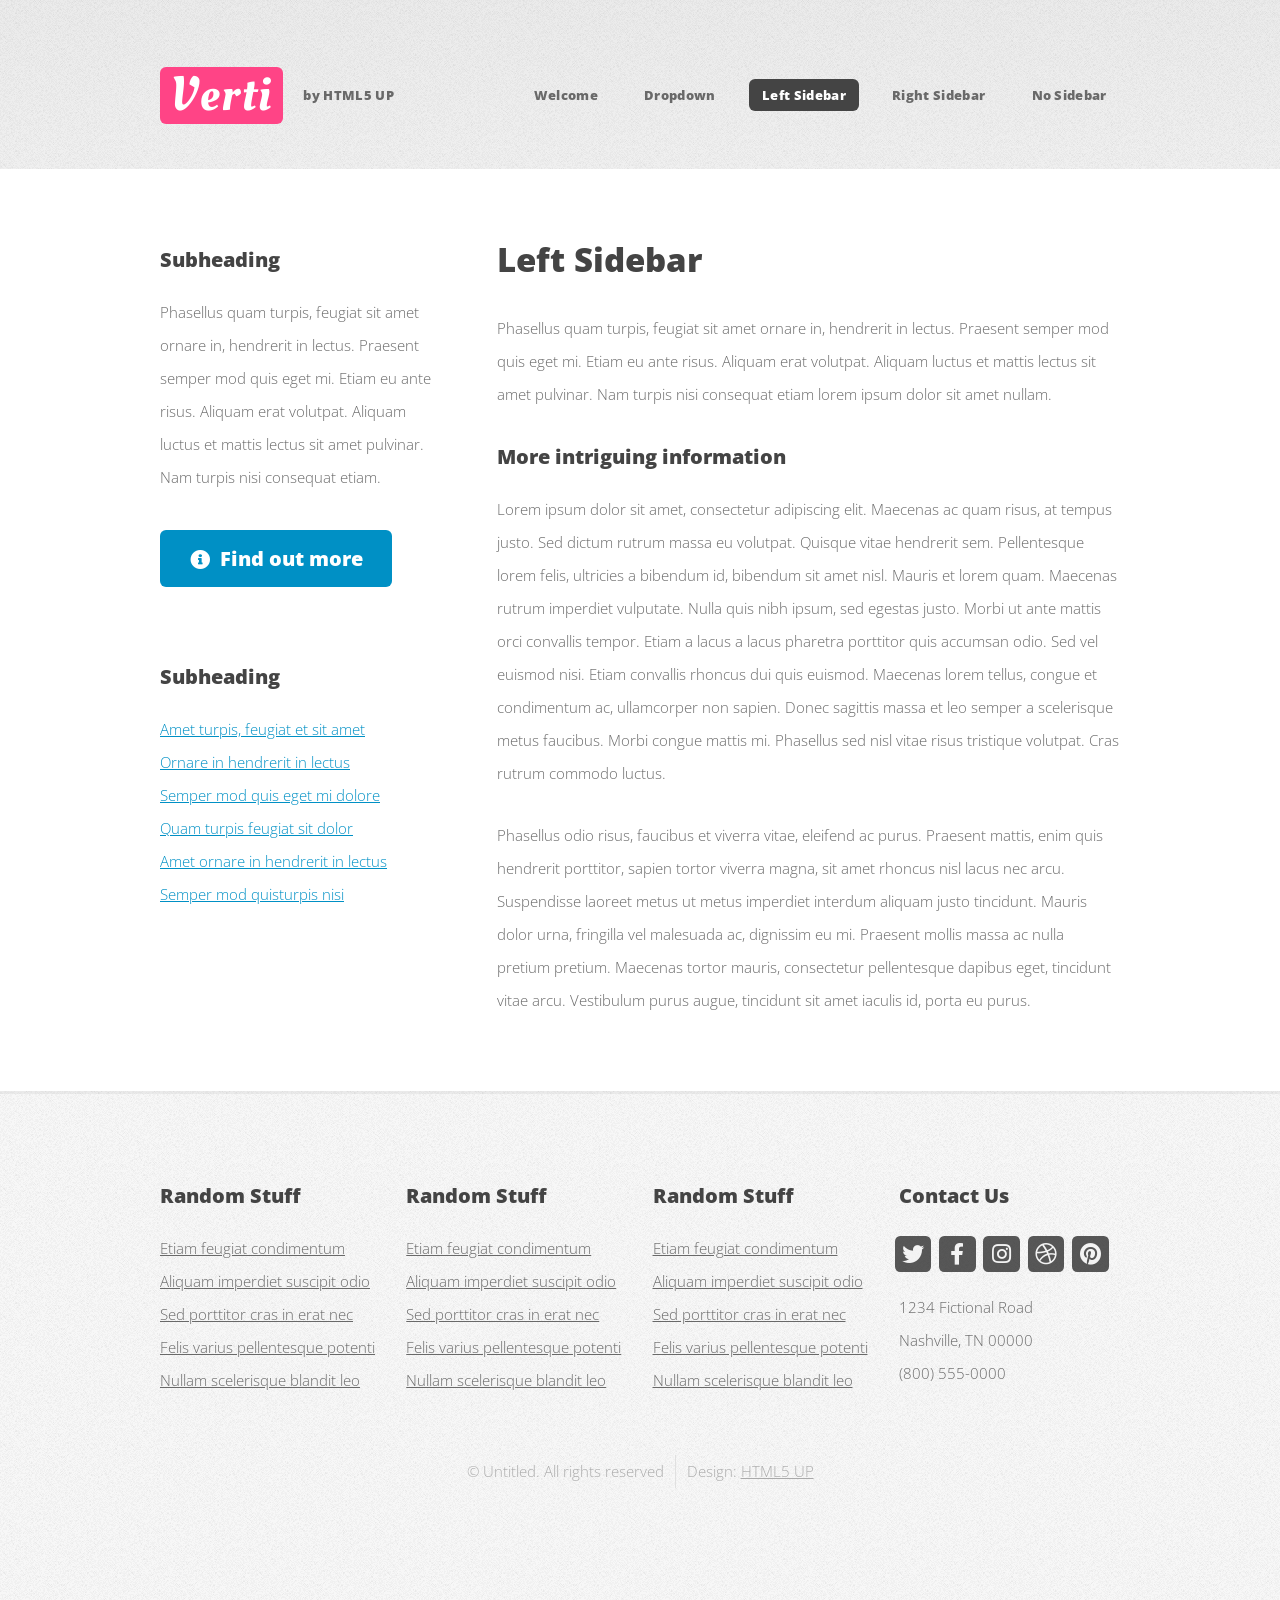
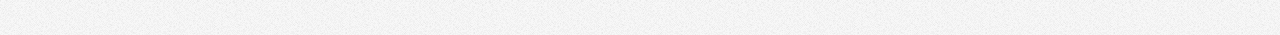
<file: left-sidebar.html>
<!DOCTYPE HTML>
<!--
	Verti by HTML5 UP
	html5up.net | @ajlkn
	Free for personal and commercial use under the CCA 3.0 license (html5up.net/license)
-->
<html>
	<head>
		<title>Verti by HTML5 UP</title>
		<meta charset="utf-8" />
		<meta name="viewport" content="width=device-width, initial-scale=1, user-scalable=no" />
		<link rel="stylesheet" href="assets/css/main.css" />
	</head>
	<body class="is-preload left-sidebar">
		<div id="page-wrapper">

			<!-- Header -->
				<div id="header-wrapper">
					<header id="header" class="container">

						<!-- Logo -->
							<div id="logo">
								<h1><a href="index.html">Verti</a></h1>
								<span>by HTML5 UP</span>
							</div>

						<!-- Nav -->
							<nav id="nav">
								<ul>
									<li><a href="index.html">Welcome</a></li>
									<li>
										<a href="#">Dropdown</a>
										<ul>
											<li><a href="#">Lorem ipsum dolor</a></li>
											<li><a href="#">Magna phasellus</a></li>
											<li>
												<a href="#">Phasellus consequat</a>
												<ul>
													<li><a href="#">Lorem ipsum dolor</a></li>
													<li><a href="#">Phasellus consequat</a></li>
													<li><a href="#">Magna phasellus</a></li>
													<li><a href="#">Etiam dolore nisl</a></li>
												</ul>
											</li>
											<li><a href="#">Veroeros feugiat</a></li>
										</ul>
									</li>
									<li class="current"><a href="left-sidebar.html">Left Sidebar</a></li>
									<li><a href="right-sidebar.html">Right Sidebar</a></li>
									<li><a href="no-sidebar.html">No Sidebar</a></li>
								</ul>
							</nav>

					</header>
				</div>

			<!-- Main -->
				<div id="main-wrapper">
					<div class="container">
						<div class="row gtr-200">
							<div class="col-4 col-12-medium">
								<div id="sidebar">

									<!-- Sidebar -->
										<section>
											<h3>Subheading</h3>
											<p>Phasellus quam turpis, feugiat sit amet ornare in, hendrerit in lectus.
											Praesent semper mod quis eget mi. Etiam eu ante risus. Aliquam erat volutpat.
											Aliquam luctus et mattis lectus sit amet pulvinar. Nam turpis nisi
											consequat etiam.</p>
											<footer>
												<a href="#" class="button icon solid fa-info-circle">Find out more</a>
											</footer>
										</section>

										<section>
											<h3>Subheading</h3>
											<ul class="style2">
												<li><a href="#">Amet turpis, feugiat et sit amet</a></li>
												<li><a href="#">Ornare in hendrerit in lectus</a></li>
												<li><a href="#">Semper mod quis eget mi dolore</a></li>
												<li><a href="#">Quam turpis feugiat sit dolor</a></li>
												<li><a href="#">Amet ornare in hendrerit in lectus</a></li>
												<li><a href="#">Semper mod quisturpis nisi</a></li>
											</ul>
										</section>

								</div>
							</div>
							<div class="col-8 col-12-medium imp-medium">
								<div id="content">

									<!-- Content -->
										<article>

											<h2>Left Sidebar</h2>

											<p>Phasellus quam turpis, feugiat sit amet ornare in, hendrerit in lectus.
											Praesent semper mod quis eget mi. Etiam eu ante risus. Aliquam erat volutpat.
											Aliquam luctus et mattis lectus sit amet pulvinar. Nam turpis nisi
											consequat etiam lorem ipsum dolor sit amet nullam.</p>

											<h3>More intriguing information</h3>
											<p>Lorem ipsum dolor sit amet, consectetur adipiscing elit. Maecenas ac quam risus, at tempus
											justo. Sed dictum rutrum massa eu volutpat. Quisque vitae hendrerit sem. Pellentesque lorem felis,
											ultricies a bibendum id, bibendum sit amet nisl. Mauris et lorem quam. Maecenas rutrum imperdiet
											vulputate. Nulla quis nibh ipsum, sed egestas justo. Morbi ut ante mattis orci convallis tempor.
											Etiam a lacus a lacus pharetra porttitor quis accumsan odio. Sed vel euismod nisi. Etiam convallis
											rhoncus dui quis euismod. Maecenas lorem tellus, congue et condimentum ac, ullamcorper non sapien.
											Donec sagittis massa et leo semper a scelerisque metus faucibus. Morbi congue mattis mi.
											Phasellus sed nisl vitae risus tristique volutpat. Cras rutrum commodo luctus.</p>

											<p>Phasellus odio risus, faucibus et viverra vitae, eleifend ac purus. Praesent mattis, enim
											quis hendrerit porttitor, sapien tortor viverra magna, sit amet rhoncus nisl lacus nec arcu.
											Suspendisse laoreet metus ut metus imperdiet interdum aliquam justo tincidunt. Mauris dolor urna,
											fringilla vel malesuada ac, dignissim eu mi. Praesent mollis massa ac nulla pretium pretium.
											Maecenas tortor mauris, consectetur pellentesque dapibus eget, tincidunt vitae arcu.
											Vestibulum purus augue, tincidunt sit amet iaculis id, porta eu purus.</p>

										</article>

								</div>
							</div>
						</div>
					</div>
				</div>

			<!-- Footer -->
				<div id="footer-wrapper">
					<footer id="footer" class="container">
						<div class="row">
							<div class="col-3 col-6-medium col-12-small">

								<!-- Links -->
									<section class="widget links">
										<h3>Random Stuff</h3>
										<ul class="style2">
											<li><a href="#">Etiam feugiat condimentum</a></li>
											<li><a href="#">Aliquam imperdiet suscipit odio</a></li>
											<li><a href="#">Sed porttitor cras in erat nec</a></li>
											<li><a href="#">Felis varius pellentesque potenti</a></li>
											<li><a href="#">Nullam scelerisque blandit leo</a></li>
										</ul>
									</section>

							</div>
							<div class="col-3 col-6-medium col-12-small">

								<!-- Links -->
									<section class="widget links">
										<h3>Random Stuff</h3>
										<ul class="style2">
											<li><a href="#">Etiam feugiat condimentum</a></li>
											<li><a href="#">Aliquam imperdiet suscipit odio</a></li>
											<li><a href="#">Sed porttitor cras in erat nec</a></li>
											<li><a href="#">Felis varius pellentesque potenti</a></li>
											<li><a href="#">Nullam scelerisque blandit leo</a></li>
										</ul>
									</section>

							</div>
							<div class="col-3 col-6-medium col-12-small">

								<!-- Links -->
									<section class="widget links">
										<h3>Random Stuff</h3>
										<ul class="style2">
											<li><a href="#">Etiam feugiat condimentum</a></li>
											<li><a href="#">Aliquam imperdiet suscipit odio</a></li>
											<li><a href="#">Sed porttitor cras in erat nec</a></li>
											<li><a href="#">Felis varius pellentesque potenti</a></li>
											<li><a href="#">Nullam scelerisque blandit leo</a></li>
										</ul>
									</section>

							</div>
							<div class="col-3 col-6-medium col-12-small">

								<!-- Contact -->
									<section class="widget contact">
										<h3>Contact Us</h3>
										<ul>
											<li><a href="#" class="icon brands fa-twitter"><span class="label">Twitter</span></a></li>
											<li><a href="#" class="icon brands fa-facebook-f"><span class="label">Facebook</span></a></li>
											<li><a href="#" class="icon brands fa-instagram"><span class="label">Instagram</span></a></li>
											<li><a href="#" class="icon brands fa-dribbble"><span class="label">Dribbble</span></a></li>
											<li><a href="#" class="icon brands fa-pinterest"><span class="label">Pinterest</span></a></li>
										</ul>
										<p>1234 Fictional Road<br />
										Nashville, TN 00000<br />
										(800) 555-0000</p>
									</section>

							</div>
						</div>
						<div class="row">
							<div class="col-12">
								<div id="copyright">
									<ul class="menu">
										<li>&copy; Untitled. All rights reserved</li><li>Design: <a href="http://html5up.net">HTML5 UP</a></li>
									</ul>
								</div>
							</div>
						</div>
					</footer>
				</div>

			</div>

		<!-- Scripts -->

			<script src="assets/js/jquery.min.js"></script>
			<script src="assets/js/jquery.dropotron.min.js"></script>
			<script src="assets/js/browser.min.js"></script>
			<script src="assets/js/breakpoints.min.js"></script>
			<script src="assets/js/util.js"></script>
			<script src="assets/js/main.js"></script>

	</body>
</html>
</file>
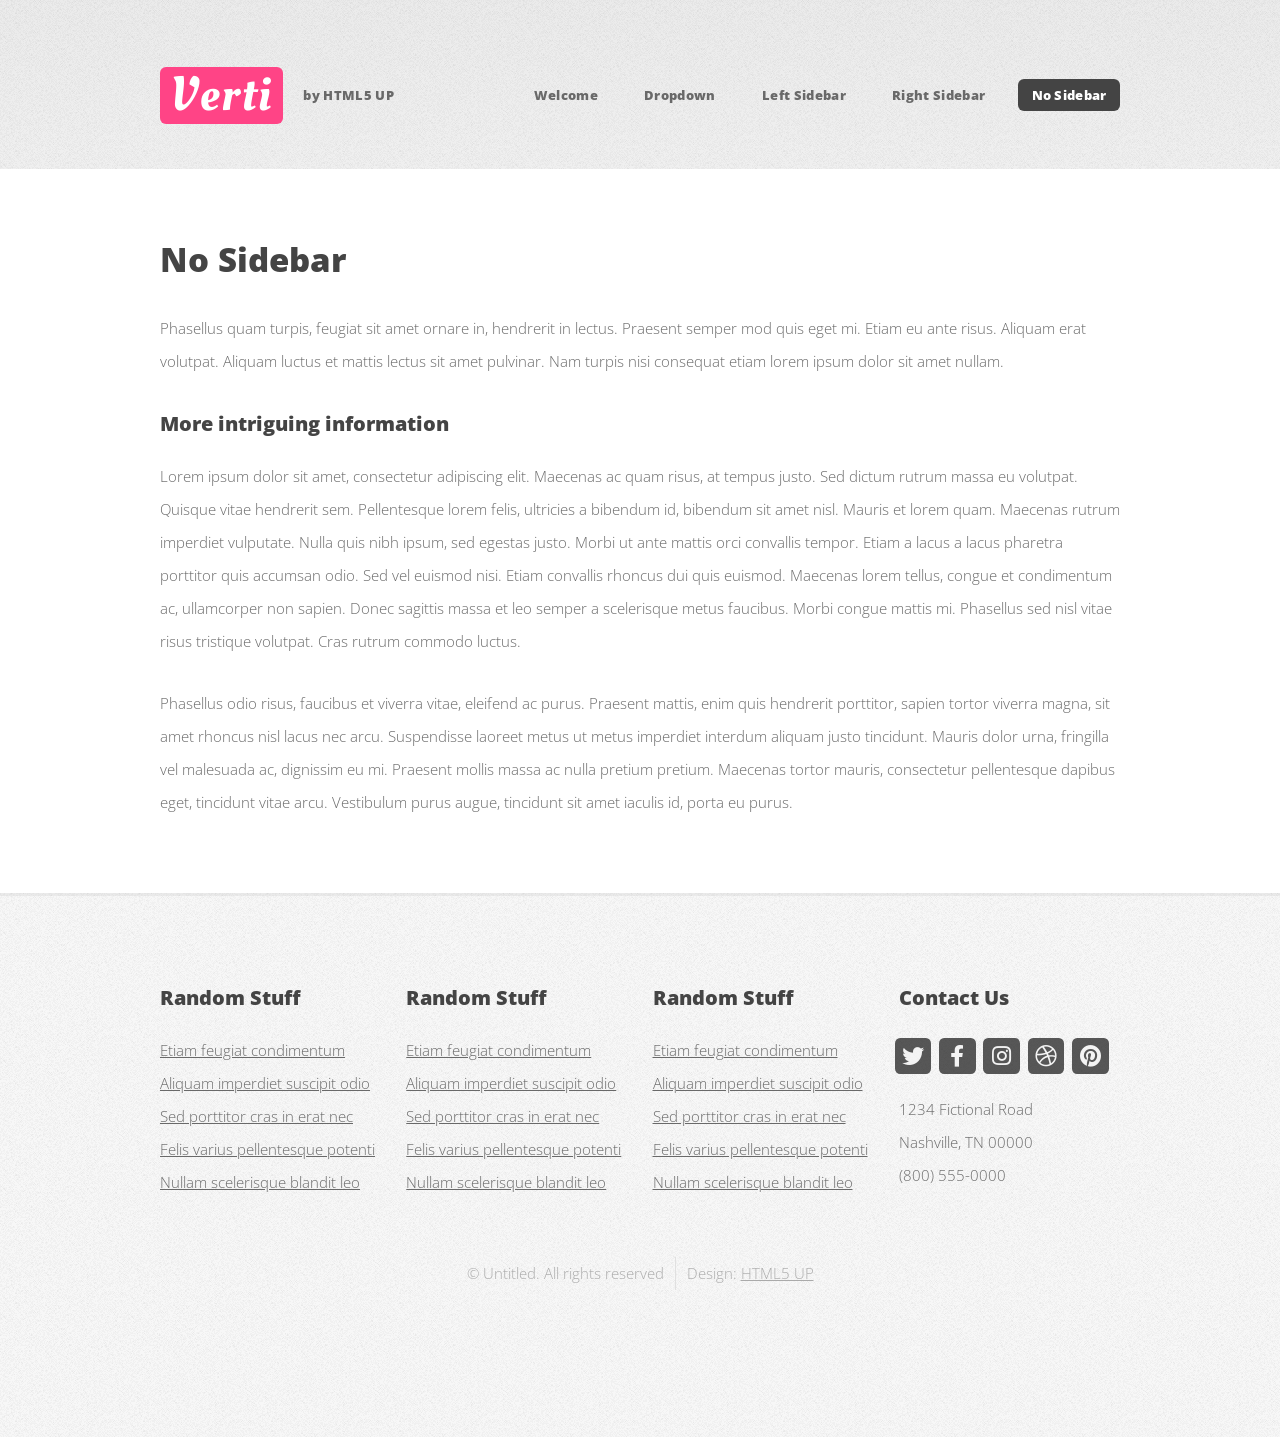
<file: no-sidebar.html>
<!DOCTYPE HTML>
<!--
	Verti by HTML5 UP
	html5up.net | @ajlkn
	Free for personal and commercial use under the CCA 3.0 license (html5up.net/license)
-->
<html>
	<head>
		<title>Verti by HTML5 UP</title>
		<meta charset="utf-8" />
		<meta name="viewport" content="width=device-width, initial-scale=1, user-scalable=no" />
		<link rel="stylesheet" href="assets/css/main.css" />
	</head>
	<body class="is-preload no-sidebar">
		<div id="page-wrapper">

			<!-- Header -->
				<div id="header-wrapper">
					<header id="header" class="container">

						<!-- Logo -->
							<div id="logo">
								<h1><a href="index.html">Verti</a></h1>
								<span>by HTML5 UP</span>
							</div>

						<!-- Nav -->
							<nav id="nav">
								<ul>
									<li><a href="index.html">Welcome</a></li>
									<li>
										<a href="#">Dropdown</a>
										<ul>
											<li><a href="#">Lorem ipsum dolor</a></li>
											<li><a href="#">Magna phasellus</a></li>
											<li>
												<a href="#">Phasellus consequat</a>
												<ul>
													<li><a href="#">Lorem ipsum dolor</a></li>
													<li><a href="#">Phasellus consequat</a></li>
													<li><a href="#">Magna phasellus</a></li>
													<li><a href="#">Etiam dolore nisl</a></li>
												</ul>
											</li>
											<li><a href="#">Veroeros feugiat</a></li>
										</ul>
									</li>
									<li><a href="left-sidebar.html">Left Sidebar</a></li>
									<li><a href="right-sidebar.html">Right Sidebar</a></li>
									<li class="current"><a href="no-sidebar.html">No Sidebar</a></li>
								</ul>
							</nav>

					</header>
				</div>

			<!-- Main -->
				<div id="main-wrapper">
					<div class="container">
						<div id="content">

							<!-- Content -->
								<article>

									<h2>No Sidebar</h2>

									<p>Phasellus quam turpis, feugiat sit amet ornare in, hendrerit in lectus.
									Praesent semper mod quis eget mi. Etiam eu ante risus. Aliquam erat volutpat.
									Aliquam luctus et mattis lectus sit amet pulvinar. Nam turpis nisi
									consequat etiam lorem ipsum dolor sit amet nullam.</p>

									<h3>More intriguing information</h3>
									<p>Lorem ipsum dolor sit amet, consectetur adipiscing elit. Maecenas ac quam risus, at tempus
									justo. Sed dictum rutrum massa eu volutpat. Quisque vitae hendrerit sem. Pellentesque lorem felis,
									ultricies a bibendum id, bibendum sit amet nisl. Mauris et lorem quam. Maecenas rutrum imperdiet
									vulputate. Nulla quis nibh ipsum, sed egestas justo. Morbi ut ante mattis orci convallis tempor.
									Etiam a lacus a lacus pharetra porttitor quis accumsan odio. Sed vel euismod nisi. Etiam convallis
									rhoncus dui quis euismod. Maecenas lorem tellus, congue et condimentum ac, ullamcorper non sapien.
									Donec sagittis massa et leo semper a scelerisque metus faucibus. Morbi congue mattis mi.
									Phasellus sed nisl vitae risus tristique volutpat. Cras rutrum commodo luctus.</p>

									<p>Phasellus odio risus, faucibus et viverra vitae, eleifend ac purus. Praesent mattis, enim
									quis hendrerit porttitor, sapien tortor viverra magna, sit amet rhoncus nisl lacus nec arcu.
									Suspendisse laoreet metus ut metus imperdiet interdum aliquam justo tincidunt. Mauris dolor urna,
									fringilla vel malesuada ac, dignissim eu mi. Praesent mollis massa ac nulla pretium pretium.
									Maecenas tortor mauris, consectetur pellentesque dapibus eget, tincidunt vitae arcu.
									Vestibulum purus augue, tincidunt sit amet iaculis id, porta eu purus.</p>

								</article>

						</div>
					</div>
				</div>

			<!-- Footer -->
				<div id="footer-wrapper">
					<footer id="footer" class="container">
						<div class="row">
							<div class="col-3 col-6-medium col-12-small">

								<!-- Links -->
									<section class="widget links">
										<h3>Random Stuff</h3>
										<ul class="style2">
											<li><a href="#">Etiam feugiat condimentum</a></li>
											<li><a href="#">Aliquam imperdiet suscipit odio</a></li>
											<li><a href="#">Sed porttitor cras in erat nec</a></li>
											<li><a href="#">Felis varius pellentesque potenti</a></li>
											<li><a href="#">Nullam scelerisque blandit leo</a></li>
										</ul>
									</section>

							</div>
							<div class="col-3 col-6-medium col-12-small">

								<!-- Links -->
									<section class="widget links">
										<h3>Random Stuff</h3>
										<ul class="style2">
											<li><a href="#">Etiam feugiat condimentum</a></li>
											<li><a href="#">Aliquam imperdiet suscipit odio</a></li>
											<li><a href="#">Sed porttitor cras in erat nec</a></li>
											<li><a href="#">Felis varius pellentesque potenti</a></li>
											<li><a href="#">Nullam scelerisque blandit leo</a></li>
										</ul>
									</section>

							</div>
							<div class="col-3 col-6-medium col-12-small">

								<!-- Links -->
									<section class="widget links">
										<h3>Random Stuff</h3>
										<ul class="style2">
											<li><a href="#">Etiam feugiat condimentum</a></li>
											<li><a href="#">Aliquam imperdiet suscipit odio</a></li>
											<li><a href="#">Sed porttitor cras in erat nec</a></li>
											<li><a href="#">Felis varius pellentesque potenti</a></li>
											<li><a href="#">Nullam scelerisque blandit leo</a></li>
										</ul>
									</section>

							</div>
							<div class="col-3 col-6-medium col-12-small">

								<!-- Contact -->
									<section class="widget contact">
										<h3>Contact Us</h3>
										<ul>
											<li><a href="#" class="icon brands fa-twitter"><span class="label">Twitter</span></a></li>
											<li><a href="#" class="icon brands fa-facebook-f"><span class="label">Facebook</span></a></li>
											<li><a href="#" class="icon brands fa-instagram"><span class="label">Instagram</span></a></li>
											<li><a href="#" class="icon brands fa-dribbble"><span class="label">Dribbble</span></a></li>
											<li><a href="#" class="icon brands fa-pinterest"><span class="label">Pinterest</span></a></li>
										</ul>
										<p>1234 Fictional Road<br />
										Nashville, TN 00000<br />
										(800) 555-0000</p>
									</section>

							</div>
						</div>
						<div class="row">
							<div class="col-12">
								<div id="copyright">
									<ul class="menu">
										<li>&copy; Untitled. All rights reserved</li><li>Design: <a href="http://html5up.net">HTML5 UP</a></li>
									</ul>
								</div>
							</div>
						</div>
					</footer>
				</div>

			</div>

		<!-- Scripts -->

			<script src="assets/js/jquery.min.js"></script>
			<script src="assets/js/jquery.dropotron.min.js"></script>
			<script src="assets/js/browser.min.js"></script>
			<script src="assets/js/breakpoints.min.js"></script>
			<script src="assets/js/util.js"></script>
			<script src="assets/js/main.js"></script>

	</body>
</html>
</file>
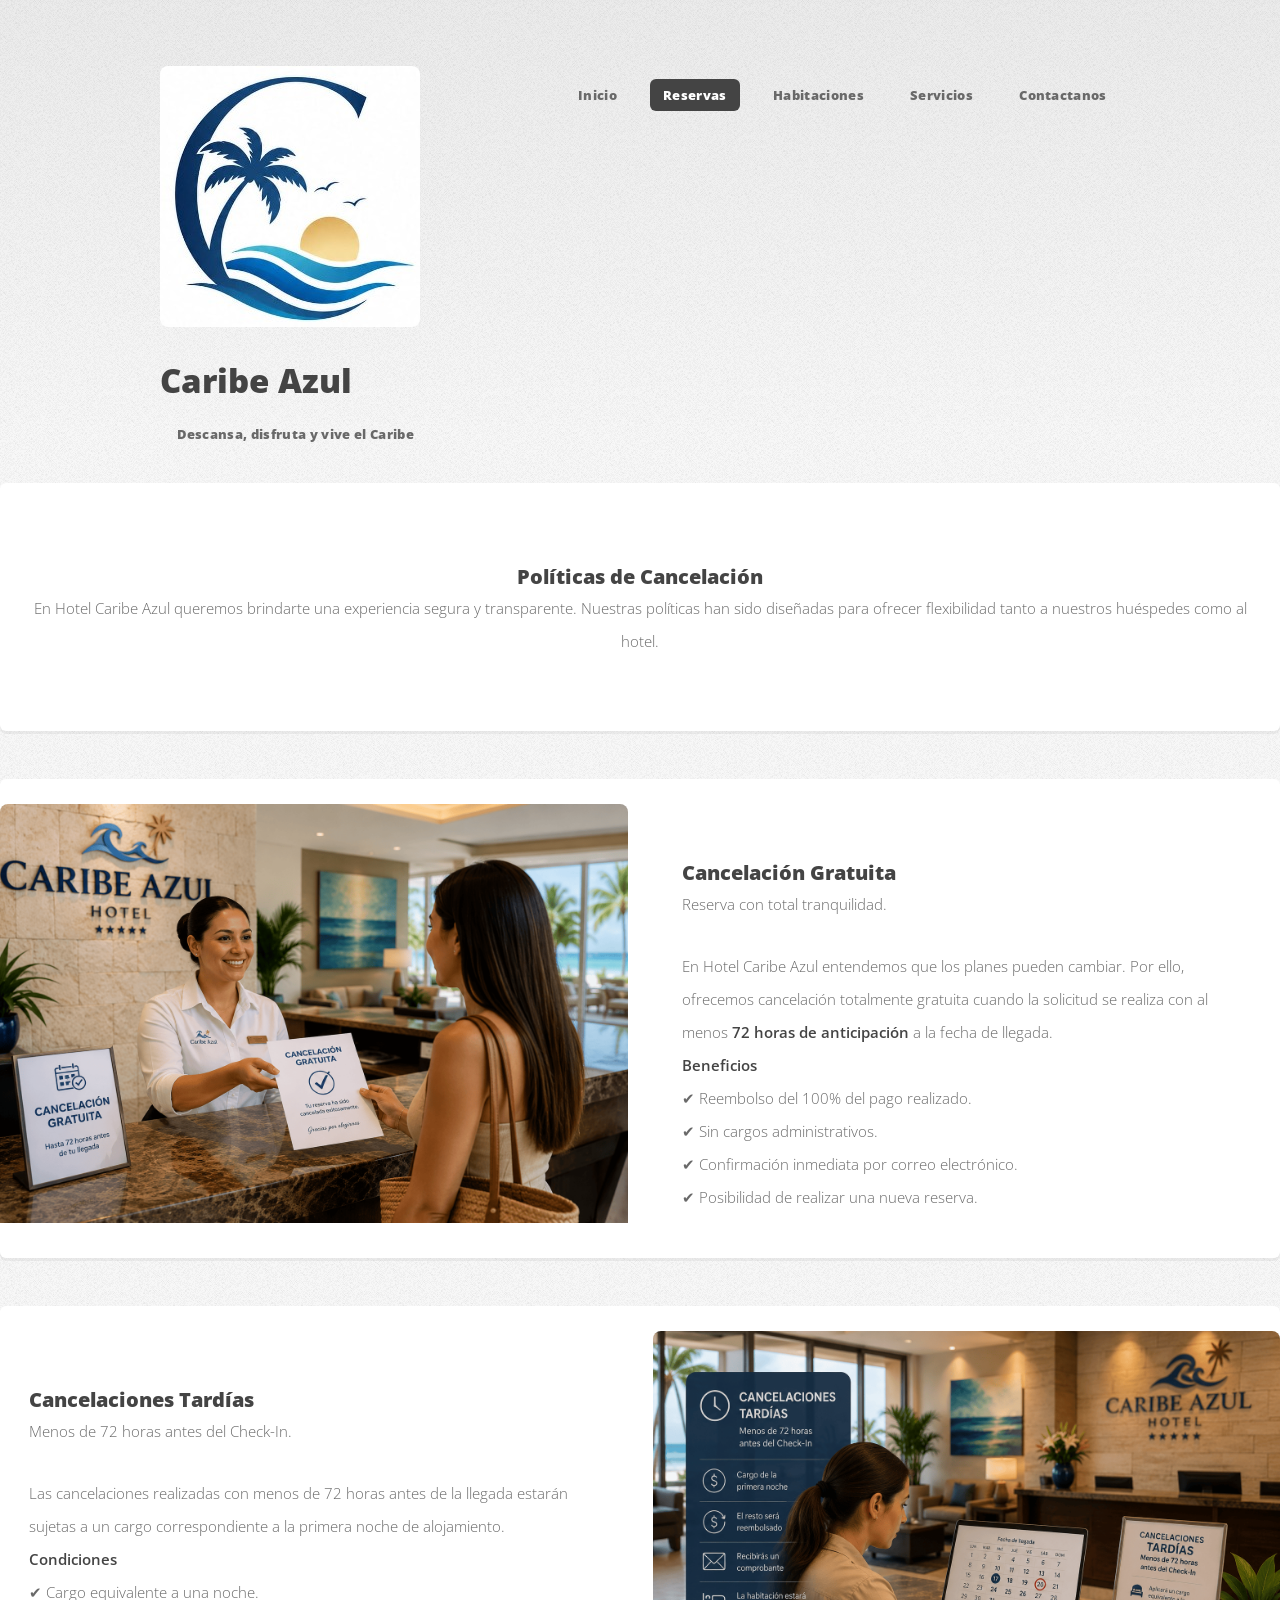
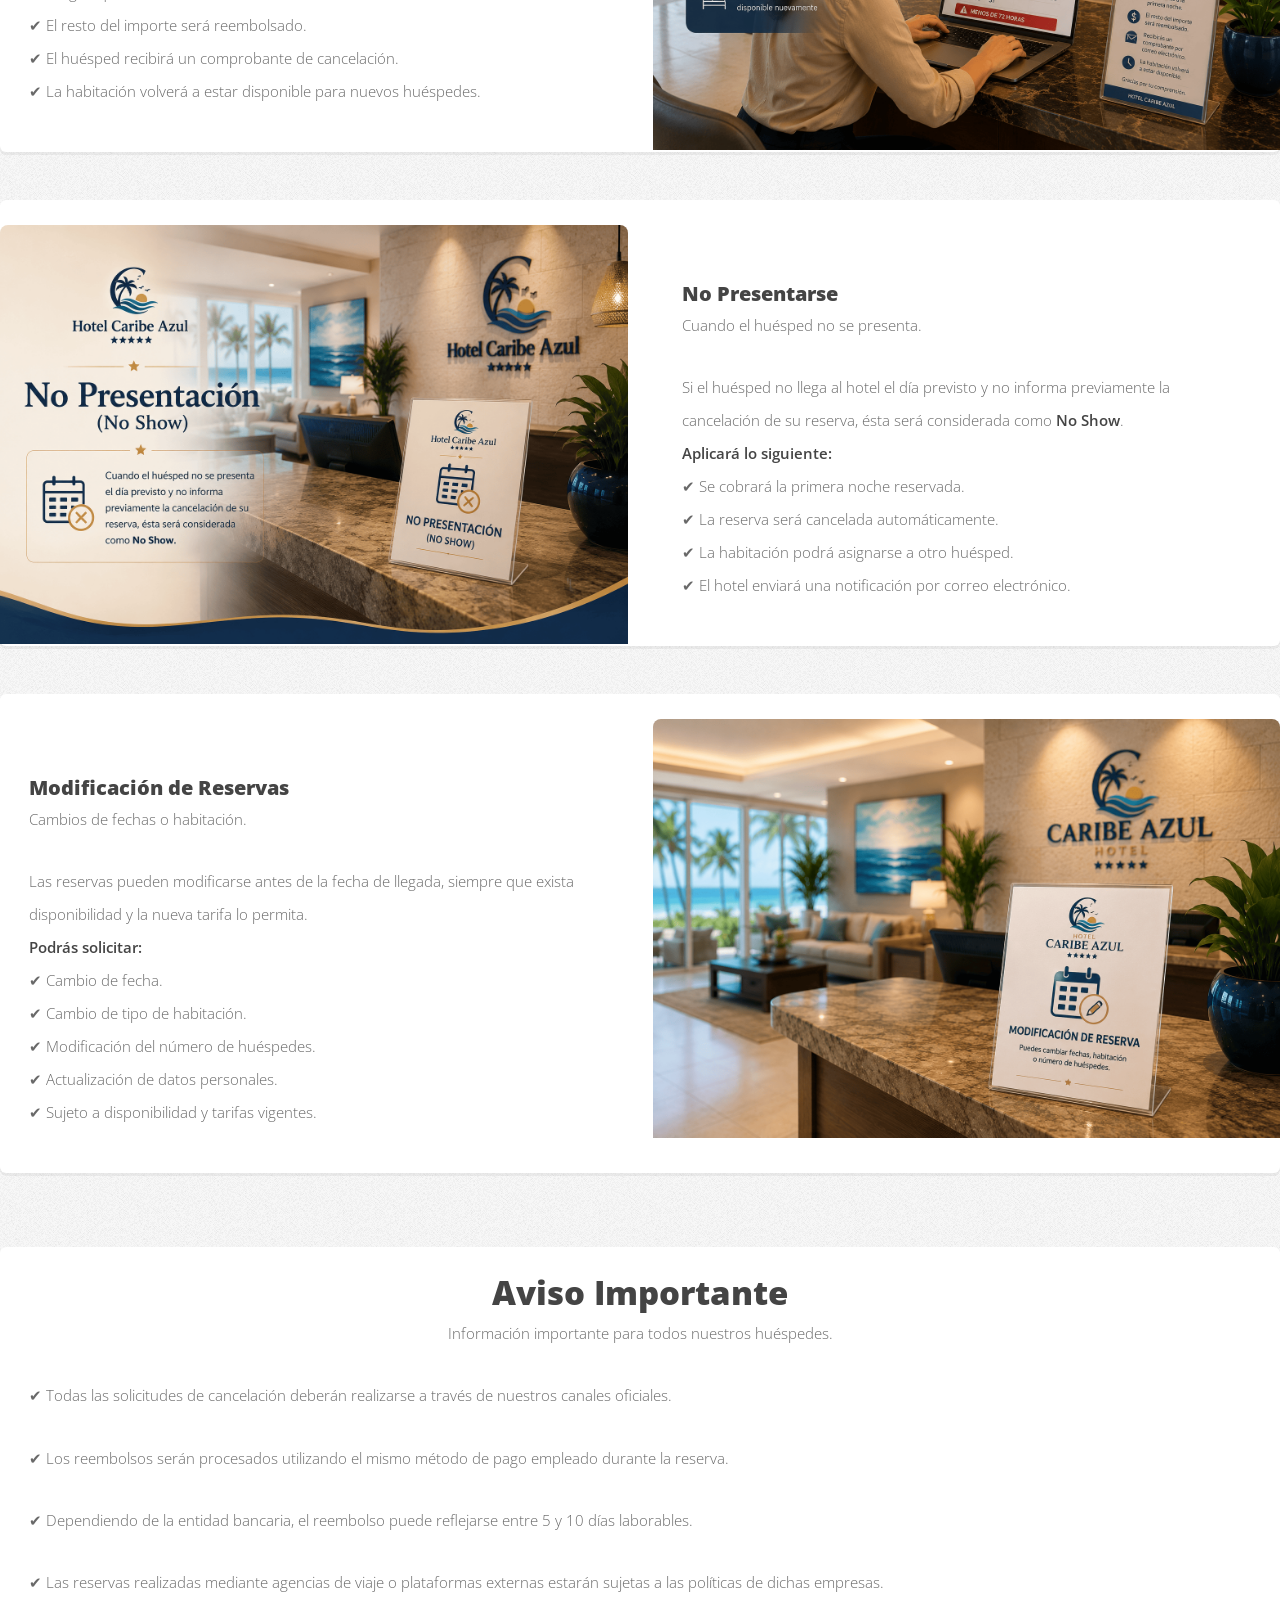
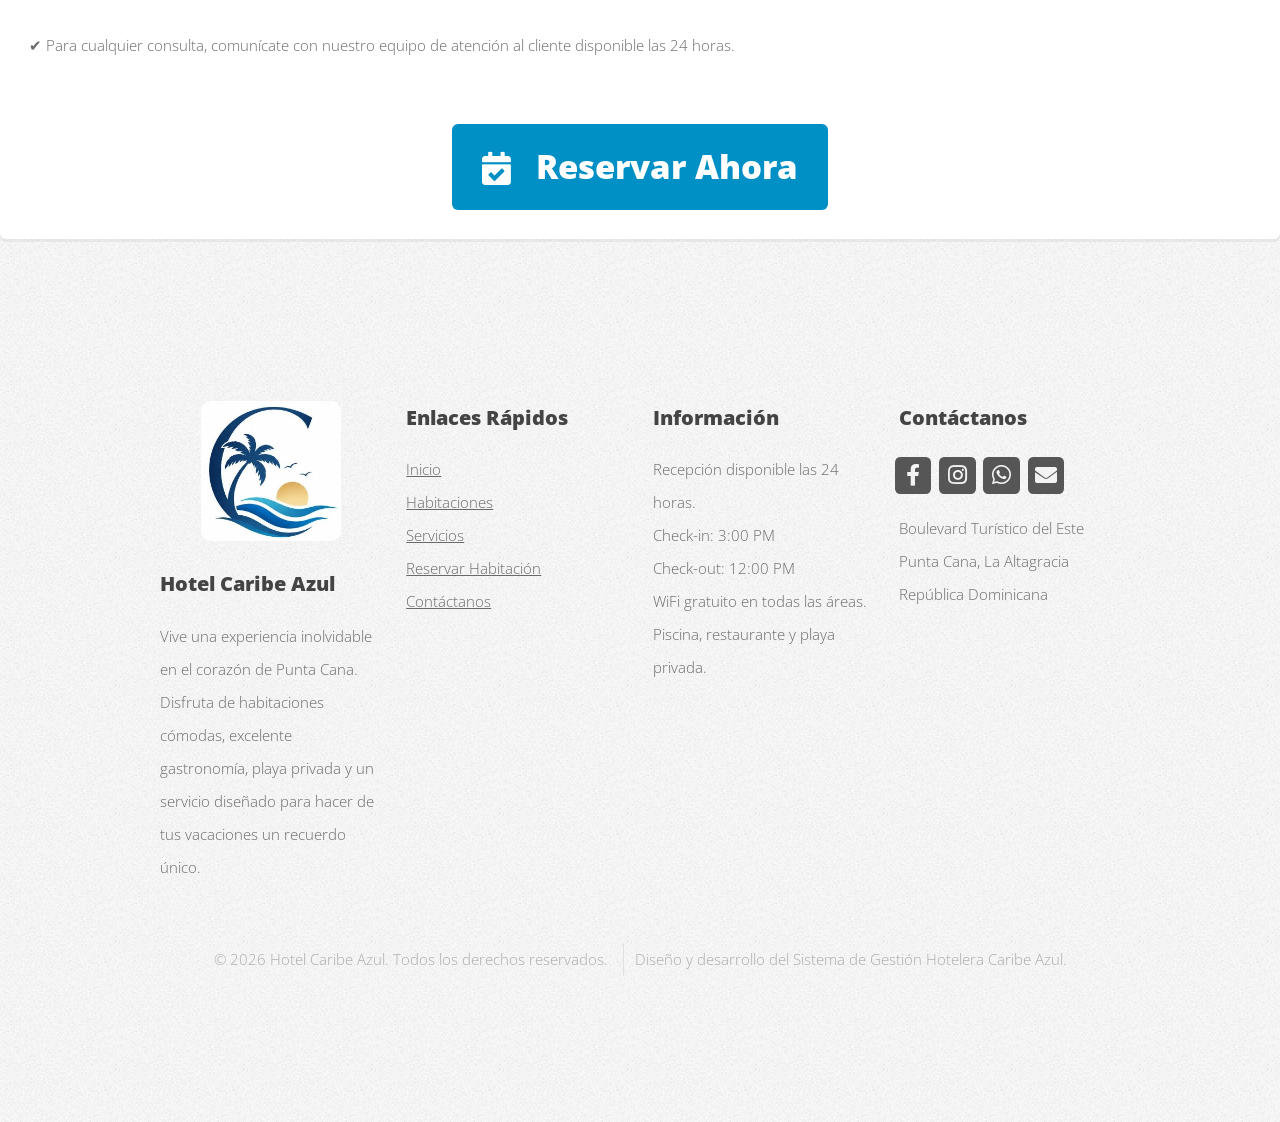
<file: politicas.html>
<!DOCTYPE HTML>
<html>

<head>

    <title>Políticas de Cancelación - Hotel Caribe Azul</title>

    <meta charset="utf-8" />

    <meta name="viewport"
          content="width=device-width, initial-scale=1, user-scalable=no" />

    <link rel="stylesheet" href="assets/css/main.css" />

</head>

<body class="is-preload left-sidebar">

<div id="page-wrapper">

<!-- Header -->

<div id="header-wrapper">

<header id="header" class="container">

<div id="logo">

<a href="#" class="image featured">

<img src="images/caribeazul4.jpeg" alt="Logo">

</a>

<h2>Caribe Azul</h2>

<span>Descansa, disfruta y vive el Caribe</span>

</div>

<nav id="nav">
								<ul>
									<li><a href="index.html">Inicio</a></li>
									<li  class="current">
										<a href="#">Reservas</a>
										<ul>
											<li><a href="reservacion.html">Reservar habitacion</a></li>
											<li><a href="consulta.html">Consultar reserva</a></li>
											<li><a href="politicas.html">Politicas de cancelacion</a></li>
										</ul>
									</li>
									<li><a href="habitaciones.html">Habitaciones</a></li>
									<li><a href="servicios.html">Servicios</a></li>
									<li><a href="contactanos.html">Contactanos</a></li>
								</ul>
							</nav>

					</header>
				</div>



</header>
</div>



<!-- Imagen Principal -->

<section class="box feature">

<div class="row" style="justify-content:center;">

<div class="col-12">



</a>

</div>

</div>



<div class="col-12">

<div class="inner">

<header style="text-align:center;">

<h2>Políticas de Cancelación</h2>

<p>

En Hotel Caribe Azul queremos brindarte una experiencia segura y transparente.

Nuestras políticas han sido diseñadas para ofrecer flexibilidad tanto a nuestros huéspedes como al hotel.

</p>

</header>

</div>

</div>

</section>
	<!-- ========================= -->
<!-- CANCELACIÓN GRATUITA -->
<!-- ========================= -->

<section class="box feature">

<div class="row">

<div class="col-6 col-12-medium">

<a href="#" class="image featured">
<img src="images/gratuita.png" alt="Cancelación Gratuita">
</a>

</div>

<div class="col-6 col-12-medium">

<div class="inner">

<header>

<h2>Cancelación Gratuita</h2>

<p>Reserva con total tranquilidad.</p>

</header>

<p>
En Hotel Caribe Azul entendemos que los planes pueden cambiar. Por ello,
ofrecemos cancelación totalmente gratuita cuando la solicitud se realiza
con al menos <strong>72 horas de anticipación</strong> a la fecha de llegada.
</p>

<p><strong>Beneficios</strong></p>

<p>✔ Reembolso del 100% del pago realizado.</p>
<p>✔ Sin cargos administrativos.</p>
<p>✔ Confirmación inmediata por correo electrónico.</p>
<p>✔ Posibilidad de realizar una nueva reserva.</p>

</div>

</div>

</div>

</section>



<!-- ========================= -->
<!-- CANCELACIÓN TARDÍA -->
<!-- ========================= -->

<section class="box feature">

<div class="row">

<div class="col-6 col-12-medium">

<div class="inner">

<header>

<h2>Cancelaciones Tardías</h2>

<p>Menos de 72 horas antes del Check-In.</p>

</header>

<p>

Las cancelaciones realizadas con menos de 72 horas antes de la llegada
estarán sujetas a un cargo correspondiente a la primera noche de alojamiento.

</p>

<p><strong>Condiciones</strong></p>

<p>✔ Cargo equivalente a una noche.</p>

<p>✔ El resto del importe será reembolsado.</p>

<p>✔ El huésped recibirá un comprobante de cancelación.</p>

<p>✔ La habitación volverá a estar disponible para nuevos huéspedes.</p>

</div>

</div>

<div class="col-6 col-12-medium">

<a href="#" class="image featured">

<img src="images/tardia.png" alt="Cancelación Tardía">

</a>

</div>

</div>

</section>



<!-- ========================= -->
<!-- NO SHOW -->
<!-- ========================= -->

<section class="box feature">

<div class="row">

<div class="col-6 col-12-medium">

<a href="#" class="image featured">

<img src="images/presenta.png" alt="No Show">

</a>

</div>

<div class="col-6 col-12-medium">

<div class="inner">

<header>

<h2>No Presentarse</h2>

<p>Cuando el huésped no se presenta.</p>

</header>

<p>

Si el huésped no llega al hotel el día previsto y no informa previamente
la cancelación de su reserva, ésta será considerada como
<strong>No Show</strong>.

</p>

<p><strong>Aplicará lo siguiente:</strong></p>

<p>✔ Se cobrará la primera noche reservada.</p>

<p>✔ La reserva será cancelada automáticamente.</p>

<p>✔ La habitación podrá asignarse a otro huésped.</p>

<p>✔ El hotel enviará una notificación por correo electrónico.</p>

</div>

</div>

</div>

</section>



<!-- ========================= -->
<!-- MODIFICACIONES -->
<!-- ========================= -->

<section class="box feature">

<div class="row">

<div class="col-6 col-12-medium">

<div class="inner">

<header>

<h2>Modificación de Reservas</h2>

<p>Cambios de fechas o habitación.</p>

</header>

<p>

Las reservas pueden modificarse antes de la fecha de llegada,
siempre que exista disponibilidad y la nueva tarifa lo permita.

</p>

<p><strong>Podrás solicitar:</strong></p>

<p>✔ Cambio de fecha.</p>

<p>✔ Cambio de tipo de habitación.</p>

<p>✔ Modificación del número de huéspedes.</p>

<p>✔ Actualización de datos personales.</p>

<p>✔ Sujeto a disponibilidad y tarifas vigentes.</p>

</div>

</div>

<div class="col-6 col-12-medium">

<a href="#" class="image featured">

<img src="images/modificacion.png" alt="Modificar Reserva">

</a>

</div>

</div>

</section>



<!-- ========================= -->
<!-- AVISO IMPORTANTE -->
<!-- ========================= -->

<section class="box">

<header style="text-align:center;">

<h2>Aviso Importante</h2>

<p>Información importante para todos nuestros huéspedes.</p>

</header>

<p>

✔ Todas las solicitudes de cancelación deberán realizarse a través de nuestros canales oficiales.

</p>

<p>

✔ Los reembolsos serán procesados utilizando el mismo método de pago empleado durante la reserva.

</p>

<p>

✔ Dependiendo de la entidad bancaria, el reembolso puede reflejarse entre 5 y 10 días laborables.

</p>

<p>

✔ Las reservas realizadas mediante agencias de viaje o plataformas externas estarán sujetas a las políticas de dichas empresas.

</p>

<p>

✔ Para cualquier consulta, comunícate con nuestro equipo de atención al cliente disponible las 24 horas.

</p>

<br>

<center>

<a href="reservacion.html"
class="button large icon solid fa-calendar-check">

Reservar Ahora

</a>

</center>

</section>
	
	<div id="footer-wrapper">
    <div id="contactanos"></div>

    <footer id="footer" class="container">

        <div class="row">

            <!-- Hotel -->
            <div class="col-3 col-6-medium col-12-small">

                <section class="widget links">
					<center>
    <img src="images/caribeazul4.jpeg"
         alt="Logo Hotel Caribe Azul"
         style="width:140px; border-radius:10px; margin-bottom:15px;">
</center>

                    <h3>Hotel Caribe Azul</h3>

                    <p>
                        Vive una experiencia inolvidable en el corazón de
                        Punta Cana. Disfruta de habitaciones cómodas,
                        excelente gastronomía, playa privada y un servicio
                        diseñado para hacer de tus vacaciones un recuerdo
                        único.
                    </p>

                </section>

            </div>

            <!-- Enlaces -->
            <div class="col-3 col-6-medium col-12-small">

                <section class="widget links">

                    <h3>Enlaces Rápidos</h3>

                    <ul class="style2">

                        <li><a href="index.html">Inicio</a></li>

                        <li><a href="left-sidebar.html">Habitaciones</a></li>

                        <li><a href="servicios.html">Servicios</a></li>

                        <li><a href="reservacion.html">Reservar Habitación</a></li>

                        <li><a href="contactanos.html">Contáctanos</a></li>

                    </ul>

                </section>

            </div>

            <!-- Información -->
            <div class="col-3 col-6-medium col-12-small">

                <section class="widget links">

                    <h3>Información</h3>

                    <ul class="style2">

                        <li>Recepción disponible las 24 horas.</li>

                        <li>Check-in: 3:00 PM</li>

                        <li>Check-out: 12:00 PM</li>

                        <li>WiFi gratuito en todas las áreas.</li>

                        <li>Piscina, restaurante y playa privada.</li>

                    </ul>

                </section>

            </div>

            <!-- Contacto -->
            <div class="col-3 col-6-medium col-12-small">

                <section class="widget contact last">

                    <h3>Contáctanos</h3>

                    <ul>

                        <li>
                            <a href="#" class="icon brands fa-facebook-f">
                                <span class="label">Facebook</span>
                            </a>
                        </li>

                        <li>
                            <a href="#" class="icon brands fa-instagram">
                                <span class="label">Instagram</span>
                            </a>
                        </li>

                        <li>
                            <a href="https://wa.me/18097092063"
                               target="_blank"
                               class="icon brands fa-whatsapp">
                                <span class="label">WhatsApp</span>
                            </a>
                        </li>

                        <li>
                            <a href="https://mail.google.com/mail/?view=cm&fs=1&to=hotelcaribeazuldr@gmail.com"
                               target="_blank"
                               class="icon solid fa-envelope">
                                <span class="label">Correo</span>
                            </a>
                        </li>

                    </ul>

                    <p>

                        Boulevard Turístico del Este<br>

                        Punta Cana, La Altagracia<br>

                        República Dominicana<br><br>

                       

                    </p>

                </section>

            </div>

        </div>

        <div class="row">

            <div class="col-12">

                <div id="copyright">

                    <ul class="menu">

                        <li>
                            &copy; 2026 Hotel Caribe Azul. Todos los derechos reservados.
                        </li>

                        <li>
                            Diseño y desarrollo del Sistema de Gestión Hotelera Caribe Azul.
                        </li>

                    </ul>

                </div>

            </div>

        </div>

        </footer>

</div>


<script src="assets/js/jquery.min.js"></script>
<script src="assets/js/jquery.dropotron.min.js"></script>
<script src="assets/js/browser.min.js"></script>
<script src="assets/js/breakpoints.min.js"></script>
<script src="assets/js/util.js"></script>
<script src="assets/js/main.js"></script>

</body>

</html>
</file>
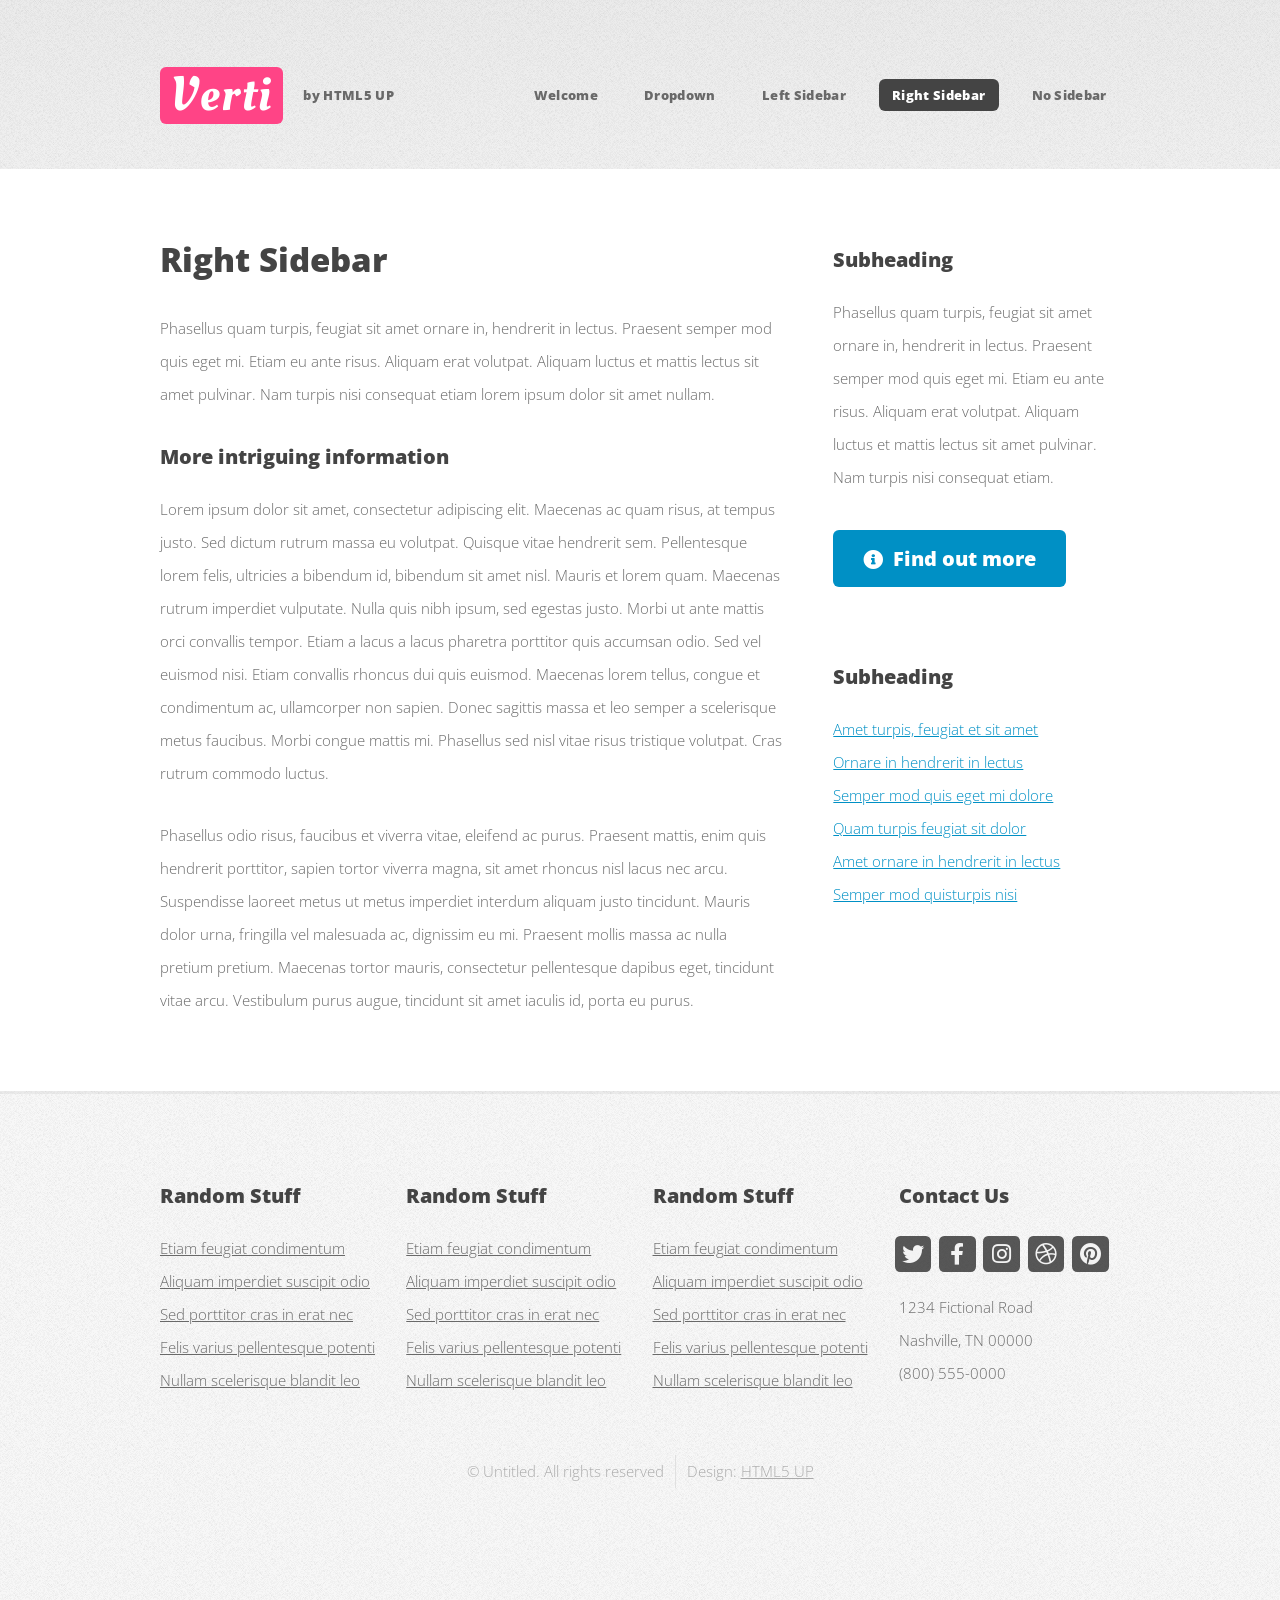
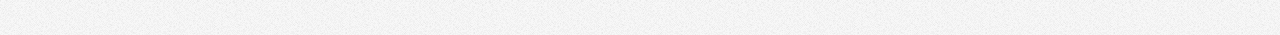
<file: right-sidebar.html>
<!DOCTYPE HTML>
<!--
	Verti by HTML5 UP
	html5up.net | @ajlkn
	Free for personal and commercial use under the CCA 3.0 license (html5up.net/license)
-->
<html>
	<head>
		<title>Verti by HTML5 UP</title>
		<meta charset="utf-8" />
		<meta name="viewport" content="width=device-width, initial-scale=1, user-scalable=no" />
		<link rel="stylesheet" href="assets/css/main.css" />
	</head>
	<body class="is-preload right-sidebar">
		<div id="page-wrapper">

			<!-- Header -->
				<div id="header-wrapper">
					<header id="header" class="container">

						<!-- Logo -->
							<div id="logo">
								<h1><a href="index.html">Verti</a></h1>
								<span>by HTML5 UP</span>
							</div>

						<!-- Nav -->
							<nav id="nav">
								<ul>
									<li><a href="index.html">Welcome</a></li>
									<li>
										<a href="#">Dropdown</a>
										<ul>
											<li><a href="#">Lorem ipsum dolor</a></li>
											<li><a href="#">Magna phasellus</a></li>
											<li>
												<a href="#">Phasellus consequat</a>
												<ul>
													<li><a href="#">Lorem ipsum dolor</a></li>
													<li><a href="#">Phasellus consequat</a></li>
													<li><a href="#">Magna phasellus</a></li>
													<li><a href="#">Etiam dolore nisl</a></li>
												</ul>
											</li>
											<li><a href="#">Veroeros feugiat</a></li>
										</ul>
									</li>
									<li><a href="left-sidebar.html">Left Sidebar</a></li>
									<li class="current"><a href="right-sidebar.html">Right Sidebar</a></li>
									<li><a href="no-sidebar.html">No Sidebar</a></li>
								</ul>
							</nav>

					</header>
				</div>

			<!-- Main -->
				<div id="main-wrapper">
					<div class="container">
						<div class="row gtr-200">
							<div class="col-8 col-12-medium">
								<div id="content">

									<!-- Content -->
										<article>

											<h2>Right Sidebar</h2>

											<p>Phasellus quam turpis, feugiat sit amet ornare in, hendrerit in lectus.
											Praesent semper mod quis eget mi. Etiam eu ante risus. Aliquam erat volutpat.
											Aliquam luctus et mattis lectus sit amet pulvinar. Nam turpis nisi
											consequat etiam lorem ipsum dolor sit amet nullam.</p>

											<h3>More intriguing information</h3>
											<p>Lorem ipsum dolor sit amet, consectetur adipiscing elit. Maecenas ac quam risus, at tempus
											justo. Sed dictum rutrum massa eu volutpat. Quisque vitae hendrerit sem. Pellentesque lorem felis,
											ultricies a bibendum id, bibendum sit amet nisl. Mauris et lorem quam. Maecenas rutrum imperdiet
											vulputate. Nulla quis nibh ipsum, sed egestas justo. Morbi ut ante mattis orci convallis tempor.
											Etiam a lacus a lacus pharetra porttitor quis accumsan odio. Sed vel euismod nisi. Etiam convallis
											rhoncus dui quis euismod. Maecenas lorem tellus, congue et condimentum ac, ullamcorper non sapien.
											Donec sagittis massa et leo semper a scelerisque metus faucibus. Morbi congue mattis mi.
											Phasellus sed nisl vitae risus tristique volutpat. Cras rutrum commodo luctus.</p>

											<p>Phasellus odio risus, faucibus et viverra vitae, eleifend ac purus. Praesent mattis, enim
											quis hendrerit porttitor, sapien tortor viverra magna, sit amet rhoncus nisl lacus nec arcu.
											Suspendisse laoreet metus ut metus imperdiet interdum aliquam justo tincidunt. Mauris dolor urna,
											fringilla vel malesuada ac, dignissim eu mi. Praesent mollis massa ac nulla pretium pretium.
											Maecenas tortor mauris, consectetur pellentesque dapibus eget, tincidunt vitae arcu.
											Vestibulum purus augue, tincidunt sit amet iaculis id, porta eu purus.</p>

										</article>

								</div>
							</div>
							<div class="col-4 col-12-medium">
								<div id="sidebar">

									<!-- Sidebar -->
										<section>
											<h3>Subheading</h3>
											<p>Phasellus quam turpis, feugiat sit amet ornare in, hendrerit in lectus.
											Praesent semper mod quis eget mi. Etiam eu ante risus. Aliquam erat volutpat.
											Aliquam luctus et mattis lectus sit amet pulvinar. Nam turpis nisi
											consequat etiam.</p>
											<footer>
												<a href="#" class="button icon solid fa-info-circle">Find out more</a>
											</footer>
										</section>

										<section>
											<h3>Subheading</h3>
											<ul class="style2">
												<li><a href="#">Amet turpis, feugiat et sit amet</a></li>
												<li><a href="#">Ornare in hendrerit in lectus</a></li>
												<li><a href="#">Semper mod quis eget mi dolore</a></li>
												<li><a href="#">Quam turpis feugiat sit dolor</a></li>
												<li><a href="#">Amet ornare in hendrerit in lectus</a></li>
												<li><a href="#">Semper mod quisturpis nisi</a></li>
											</ul>
										</section>

								</div>
							</div>
						</div>
					</div>
				</div>

			<!-- Footer -->
				<div id="footer-wrapper">
					<footer id="footer" class="container">
						<div class="row">
							<div class="col-3 col-6-medium col-12-small">

								<!-- Links -->
									<section class="widget links">
										<h3>Random Stuff</h3>
										<ul class="style2">
											<li><a href="#">Etiam feugiat condimentum</a></li>
											<li><a href="#">Aliquam imperdiet suscipit odio</a></li>
											<li><a href="#">Sed porttitor cras in erat nec</a></li>
											<li><a href="#">Felis varius pellentesque potenti</a></li>
											<li><a href="#">Nullam scelerisque blandit leo</a></li>
										</ul>
									</section>

							</div>
							<div class="col-3 col-6-medium col-12-small">

								<!-- Links -->
									<section class="widget links">
										<h3>Random Stuff</h3>
										<ul class="style2">
											<li><a href="#">Etiam feugiat condimentum</a></li>
											<li><a href="#">Aliquam imperdiet suscipit odio</a></li>
											<li><a href="#">Sed porttitor cras in erat nec</a></li>
											<li><a href="#">Felis varius pellentesque potenti</a></li>
											<li><a href="#">Nullam scelerisque blandit leo</a></li>
										</ul>
									</section>

							</div>
							<div class="col-3 col-6-medium col-12-small">

								<!-- Links -->
									<section class="widget links">
										<h3>Random Stuff</h3>
										<ul class="style2">
											<li><a href="#">Etiam feugiat condimentum</a></li>
											<li><a href="#">Aliquam imperdiet suscipit odio</a></li>
											<li><a href="#">Sed porttitor cras in erat nec</a></li>
											<li><a href="#">Felis varius pellentesque potenti</a></li>
											<li><a href="#">Nullam scelerisque blandit leo</a></li>
										</ul>
									</section>

							</div>
							<div class="col-3 col-6-medium col-12-small">

								<!-- Contact -->
									<section class="widget contact">
										<h3>Contact Us</h3>
										<ul>
											<li><a href="#" class="icon brands fa-twitter"><span class="label">Twitter</span></a></li>
											<li><a href="#" class="icon brands fa-facebook-f"><span class="label">Facebook</span></a></li>
											<li><a href="#" class="icon brands fa-instagram"><span class="label">Instagram</span></a></li>
											<li><a href="#" class="icon brands fa-dribbble"><span class="label">Dribbble</span></a></li>
											<li><a href="#" class="icon brands fa-pinterest"><span class="label">Pinterest</span></a></li>
										</ul>
										<p>1234 Fictional Road<br />
										Nashville, TN 00000<br />
										(800) 555-0000</p>
									</section>

							</div>
						</div>
						<div class="row">
							<div class="col-12">
								<div id="copyright">
									<ul class="menu">
										<li>&copy; Untitled. All rights reserved</li><li>Design: <a href="http://html5up.net">HTML5 UP</a></li>
									</ul>
								</div>
							</div>
						</div>
					</footer>
				</div>

			</div>

		<!-- Scripts -->

			<script src="assets/js/jquery.min.js"></script>
			<script src="assets/js/jquery.dropotron.min.js"></script>
			<script src="assets/js/browser.min.js"></script>
			<script src="assets/js/breakpoints.min.js"></script>
			<script src="assets/js/util.js"></script>
			<script src="assets/js/main.js"></script>

	</body>
</html>
</file>
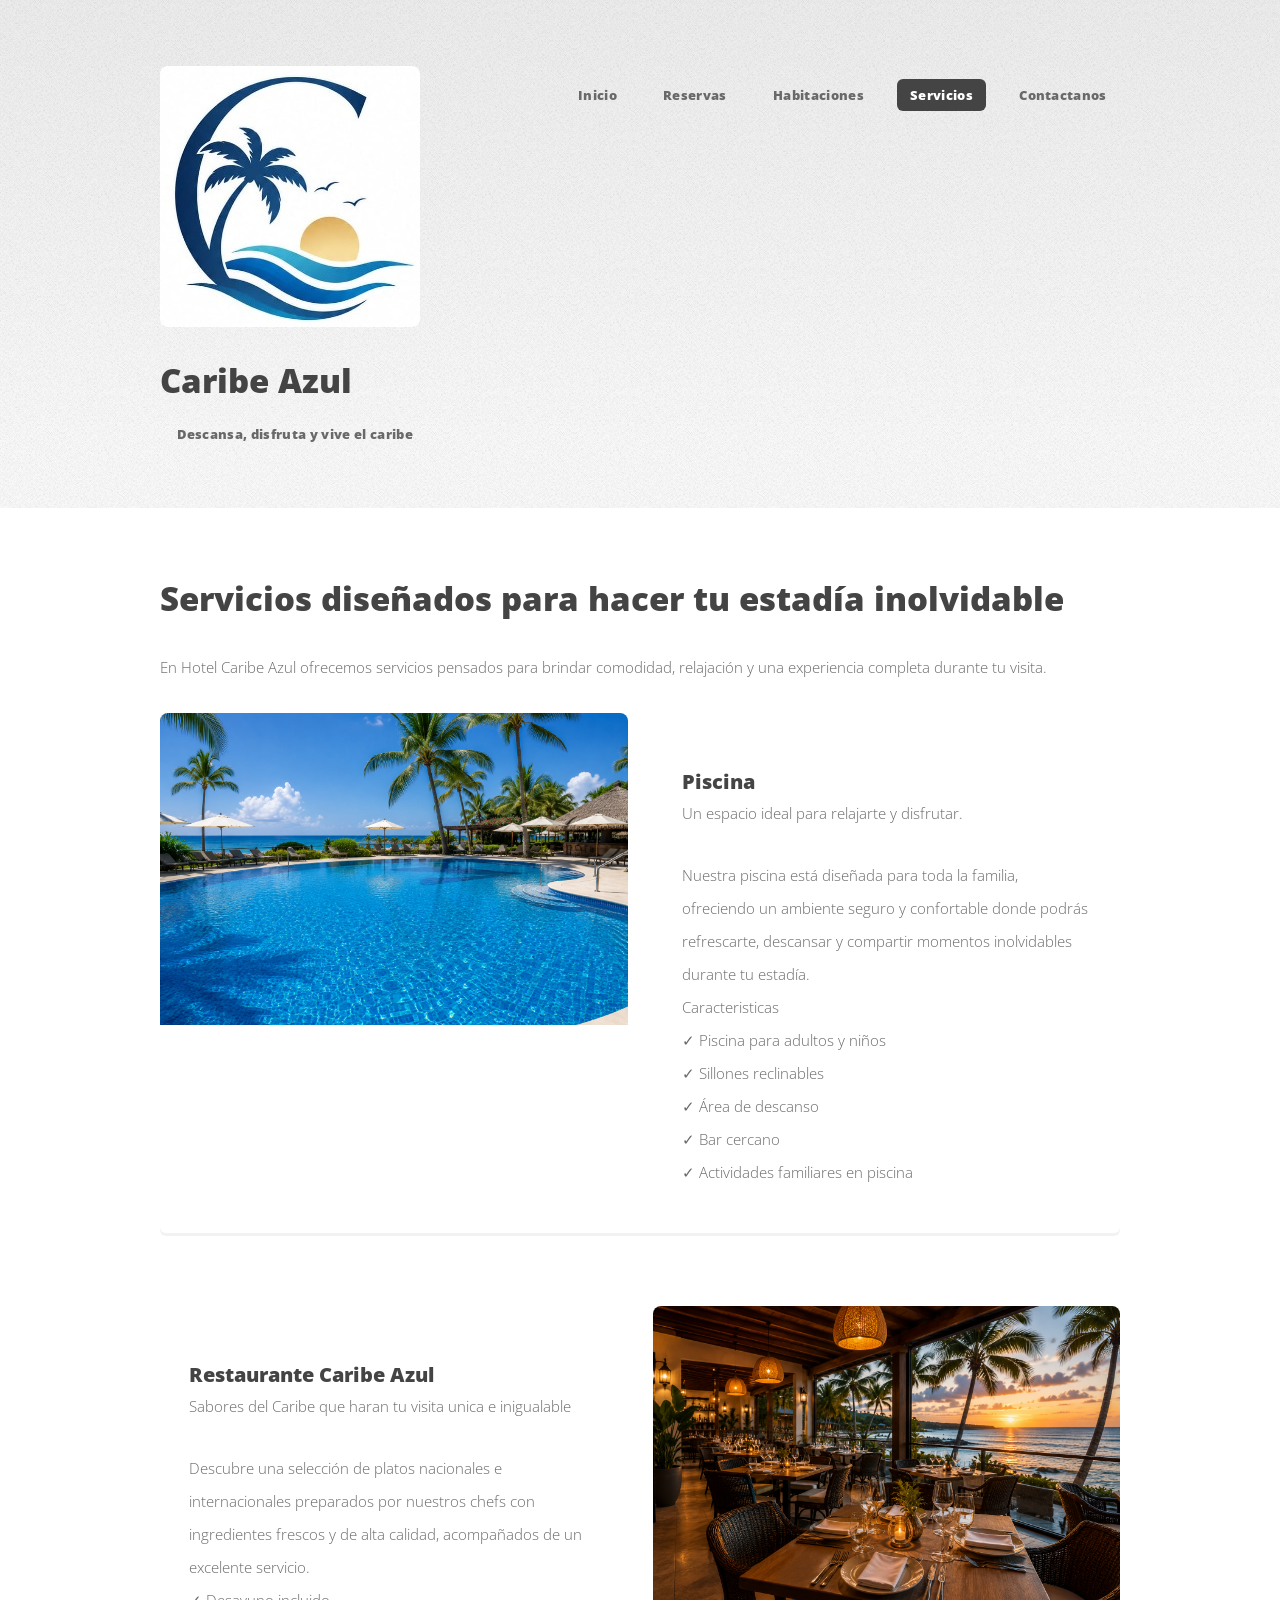
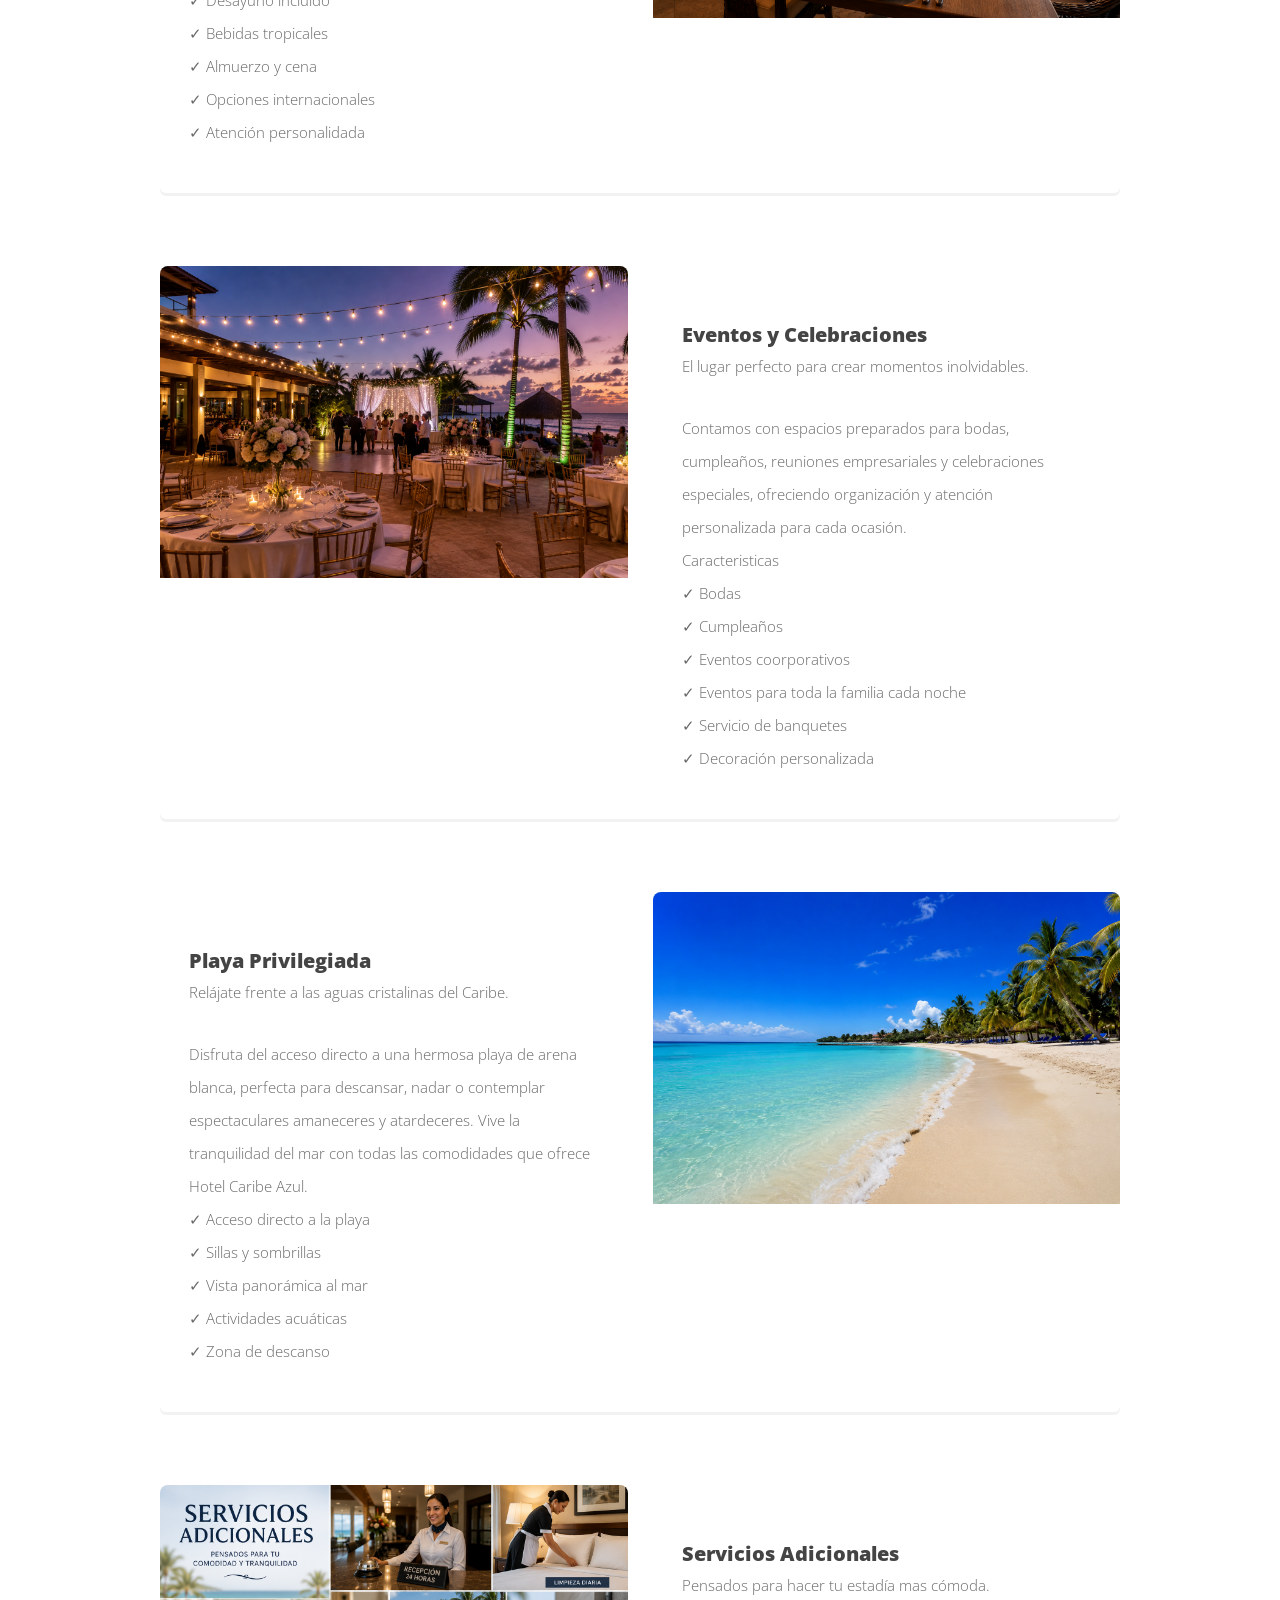
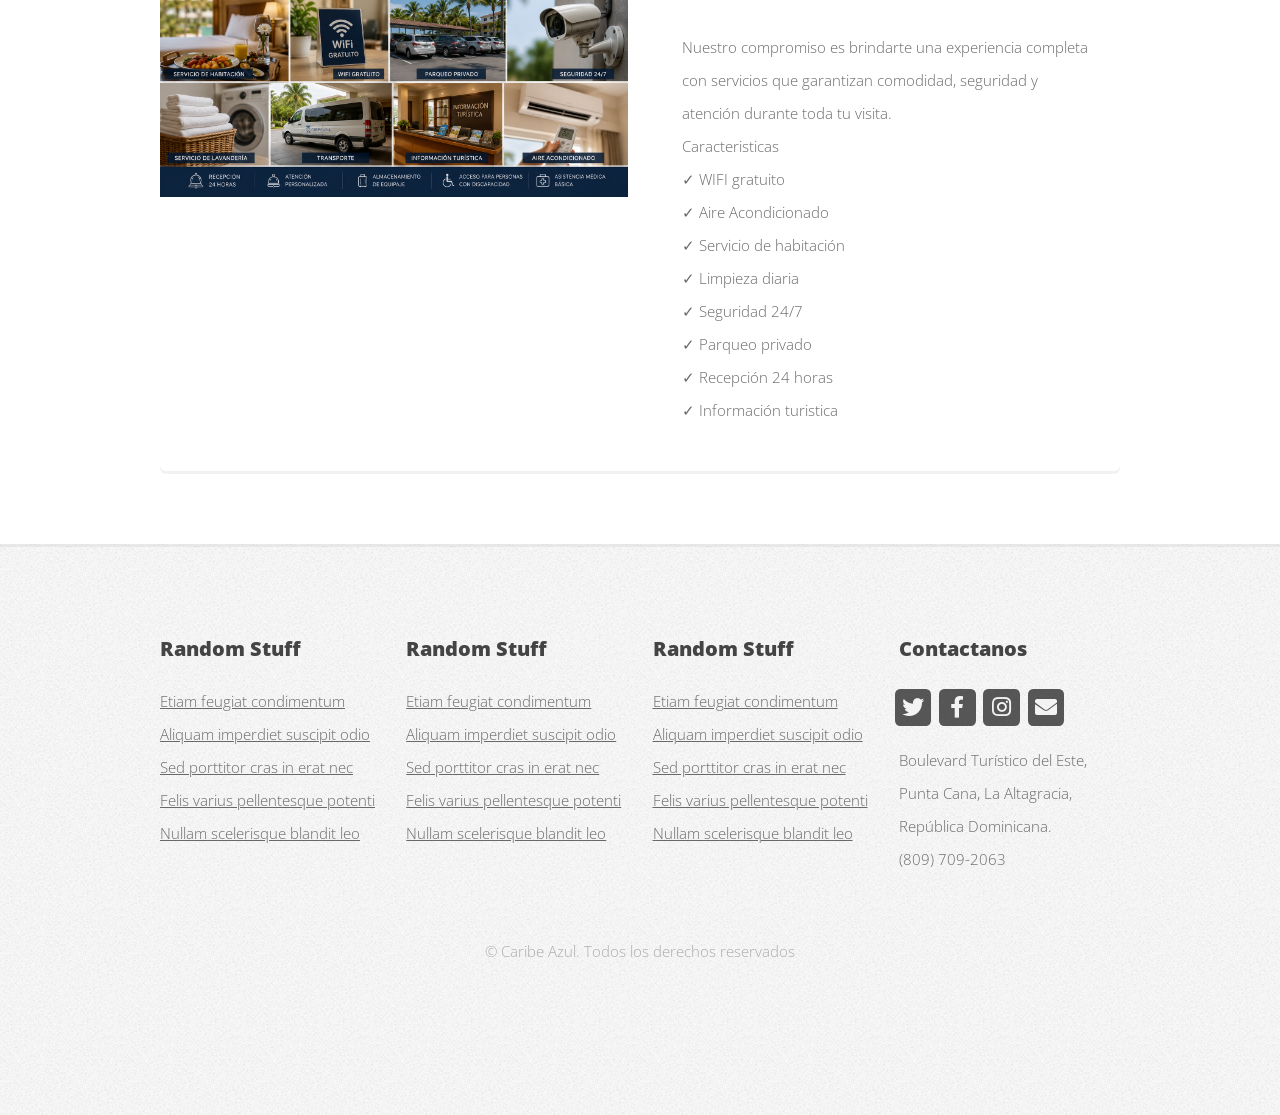
<file: servicios.html>
<!DOCTYPE HTML>
<html>
<head>
	<title>Servicios - Hotel Caribe Azul</title>
	<meta charset="utf-8" />
	<meta name="viewport" content="width=device-width, initial-scale=1, user-scalable=no" />
	<link rel="stylesheet" href="assets/css/main.css" />
</head>

<body class="is-preload no-sidebar">

<div id="page-wrapper">


<!-- Header -->
<div id="header-wrapper">
<header id="header" class="container">


<div id="logo">
	<a href="index.html" class="image featured">
		<img src="images/caribeazul4.jpeg" alt="Logo">
	</a>
	<h2>Caribe Azul</h2>
	<span>Descansa, disfruta y vive el caribe</span>
</div>



<nav id="nav">
<ul>

<li><a href="index.html">Inicio</a></li>

<li>
<a href="#">Reservas</a>
<ul>
<li><a href="reservacion.html">Reservar habitación</a></li>
<li><a href="#">Consultar reserva</a></li>
<li><a href="#">Políticas de cancelación</a></li>
</ul>
</li>


<li><a href="left-sidebar.html">Habitaciones</a></li>

<li class="current">
<a href="servicios.html">Servicios</a>
</li>

<li><a href="contactanos.html">Contactanos</a></li>


</ul>
</nav>


</header>
</div>




<!-- Main -->

<div id="main-wrapper">

<div class="container">


<div id="content">


<article>


<h2>Servicios diseñados para hacer tu estadía inolvidable</h2>


<p>
En Hotel Caribe Azul ofrecemos servicios pensados para brindar
comodidad, relajación y una experiencia completa durante tu visita.
</p>



<!-- TARJETA SERVICIOS -->

<section class="box feature">

<div class="row">


<div class="col-6 col-12-medium">

<a href="#" class="image featured">
<img src="images/piscina.png" 
alt="Piscina" />
</a>

</div>



<div class="col-6 col-12-medium">

<div class="inner">


<header>

<h2>Piscina</h2>

<p>
Un espacio ideal para relajarte y disfrutar.
</p>

</header>



<p>
Nuestra piscina está diseñada para toda la familia, ofreciendo un ambiente seguro y confortable donde podrás refrescarte, descansar y compartir momentos inolvidables durante tu estadía.
</p>



<p>Caracteristicas</p>
<p>✓ Piscina para adultos y niños</p>
<p>✓ Sillones reclinables</p>
<p>✓ Área de descanso</p>
<p>✓ Bar cercano</p>
<p>✓ Actividades familiares en piscina</p>
</div>
	</div>
	</div>
</section>




<!-- SEGUNDO SERVICIO -->

<section class="box feature">


<div class="row">



<div class="col-6 col-12-medium">


<div class="inner">


<header>

<h2>Restaurante Caribe Azul</h2>

<p>Sabores del Caribe que haran tu visita unica e inigualable</p>

</header>


<p>Descubre una selección de platos nacionales e internacionales preparados por nuestros chefs con ingredientes frescos y de alta calidad, acompañados de un excelente servicio.</p>


<p>✓ Desayuno incluido</p>
<p>✓ Bebidas tropicales</p>
<p>✓ Almuerzo y cena</p>
<p>✓ Opciones internacionales</p>
<p>✓ Atención personalidada</p>



</div>


</div>
<div class="col-6 col-12-medium">


<a href="#" class="image featured">

<img src="images/restaurante.png" alt="Restaurante">

</a>


</div>

</div>


</section>


<section class="box feature">

<div class="row">


<div class="col-6 col-12-medium">

<a href="#" class="image featured">
<img src="images/evento.png" 
alt="Eventos" /></a>

</div>

<div class="col-6 col-12-medium">
<div class="inner">


<header>

<h2>Eventos y Celebraciones</h2>

<p>El lugar perfecto para crear momentos inolvidables.</p>

</header>

<p>Contamos con espacios preparados para bodas, cumpleaños, reuniones empresariales y celebraciones especiales, ofreciendo organización y atención personalizada para cada ocasión.</p>

<p>Caracteristicas</p>
<p>✓ Bodas</p>
<p>✓ Cumpleaños</p>
<p>✓ Eventos coorporativos</p>
<p>✓ Eventos para toda la familia cada noche</p>
<p>✓ Servicio de banquetes</p>
<p>✓ Decoración personalizada</p>
</div>
	</div>
	</div>
</section>

<section class="box feature">


<div class="row">



<div class="col-6 col-12-medium">


<div class="inner">


<header>

<h2>Playa Privilegiada</h2>

<p>Relájate frente a las aguas cristalinas del Caribe.</p>

</header>


<p>Disfruta del acceso directo a una hermosa playa de arena blanca, perfecta para descansar, nadar o contemplar espectaculares amaneceres y atardeceres. Vive la tranquilidad del mar con todas las comodidades que ofrece Hotel Caribe Azul.</p>


<p>✓ Acceso directo a la playa</p>
<p>✓ Sillas y sombrillas</p>
<p>✓ Vista panorámica al mar</p>
<p>✓ Actividades acuáticas</p>
<p>✓ Zona de descanso</p>



</div>


</div>
<div class="col-6 col-12-medium">


<a href="#" class="image featured">

<img src="images/playa.png" alt="Playa">

</a>


</div>

</div>


</section>
	
	<section class="box feature">

<div class="row">


<div class="col-6 col-12-medium">

<a href="#" class="image featured">
<img src="images/servicios.png" 
alt="Servicios adicionales" />
</a>

</div>



<div class="col-6 col-12-medium">

<div class="inner">


<header>

<h2>Servicios Adicionales</h2>

<p>Pensados para hacer tu estadía mas cómoda.</p>

</header>



<p>Nuestro compromiso es brindarte una experiencia completa con servicios que garantizan comodidad, seguridad y atención durante toda tu visita.</p>



<p>Caracteristicas</p>
<p>✓ WIFI gratuito</p>
<p>✓ Aire Acondicionado</p>
<p>✓ Servicio de habitación</p>
<p>✓ Limpieza diaria</p>
<p>✓ Seguridad 24/7</p>
<p>✓ Parqueo privado</p>
<p>✓ Recepción 24 horas</p>
<p>✓ Información turistica</p>
</div>
	</div>
	</div>
</section>
	
	</article>


</div>


</div>

</div>



<!-- Footer -->

<div id="footer-wrapper">
					<div id="contactanos"></div>
					<footer id="footer" class="container">
						<div class="row">
							<div class="col-3 col-6-medium col-12-small">

								<!-- Links -->
									<section class="widget links">
										<h3>Random Stuff</h3>
										<ul class="style2">
											<li><a href="#">Etiam feugiat condimentum</a></li>
											<li><a href="#">Aliquam imperdiet suscipit odio</a></li>
											<li><a href="#">Sed porttitor cras in erat nec</a></li>
											<li><a href="#">Felis varius pellentesque potenti</a></li>
											<li><a href="#">Nullam scelerisque blandit leo</a></li>
										</ul>
									</section>

							</div>
							<div class="col-3 col-6-medium col-12-small">

								<!-- Links -->
									<section class="widget links">
										<h3>Random Stuff</h3>
										<ul class="style2">
											<li><a href="#">Etiam feugiat condimentum</a></li>
											<li><a href="#">Aliquam imperdiet suscipit odio</a></li>
											<li><a href="#">Sed porttitor cras in erat nec</a></li>
											<li><a href="#">Felis varius pellentesque potenti</a></li>
											<li><a href="#">Nullam scelerisque blandit leo</a></li>
										</ul>
									</section>

							</div>
							<div class="col-3 col-6-medium col-12-small">

								<!-- Links -->
									<section class="widget links">
										<h3>Random Stuff</h3>
										<ul class="style2">
											<li><a href="#">Etiam feugiat condimentum</a></li>
											<li><a href="#">Aliquam imperdiet suscipit odio</a></li>
											<li><a href="#">Sed porttitor cras in erat nec</a></li>
											<li><a href="#">Felis varius pellentesque potenti</a></li>
											<li><a href="#">Nullam scelerisque blandit leo</a></li>
										</ul>
									</section>

							</div>
							<div class="col-3 col-6-medium col-12-small">

								<!-- Contact -->
									<section class="widget contact last">
										<h3>Contactanos</h3>
										<ul>
											<li><a href="#" class="icon brands fa-twitter"><span class="label">Twitter</span></a></li>
											<li><a href="#" class="icon brands fa-facebook-f"><span class="label">Facebook</span></a></li>
											<li><a href="#" class="icon brands fa-instagram"><span class="label">Instagram</span></a></li>
											<li><a href="https://mail.google.com/mail/?view=cm&fs=1&to=hotelcaribeazuldr@gmail.com" target="_blank" class="icon solid fa-envelope"><span class="label">Gmail</span></a></li>
										</ul>
										<p>Boulevard Turístico del Este,<br />
										Punta Cana, La Altagracia,<br />
											República Dominicana.</br>	
										(809) 709-2063</p>
									</section>

							</div>
						</div>
						<div class="row">
							<div class="col-12">
								<div id="copyright">
									<ul class="menu">
										<li>&copy; Caribe Azul. Todos los derechos reservados</li>
									</ul>
								</div>
							</div>
						</div>
					</footer>
				</div>

			</div>


<script src="assets/js/jquery.min.js"></script>
<script src="assets/js/jquery.dropotron.min.js"></script>
<script src="assets/js/browser.min.js"></script>
<script src="assets/js/breakpoints.min.js"></script>
<script src="assets/js/util.js"></script>
<script src="assets/js/main.js"></script>


</body>
</html>
</file>
<file: assets/css/main.css>
@import url("fontawesome-all.min.css");
@import url("https://fonts.googleapis.com/css?family=Oleo+Script:400|Open+Sans:300,300italic,600,600italic,800");

/*
	Verti by HTML5 UP
	html5up.net | @ajlkn
	Free for personal and commercial use under the CCA 3.0 license (html5up.net/license)
*/

html, body, div, span, applet, object,
iframe, h1, h2, h3, h4, h5, h6, p, blockquote,
pre, a, abbr, acronym, address, big, cite,
code, del, dfn, em, img, ins, kbd, q, s, samp,
small, strike, strong, sub, sup, tt, var, b,
u, i, center, dl, dt, dd, ol, ul, li, fieldset,
form, label, legend, table, caption, tbody,
tfoot, thead, tr, th, td, article, aside,
canvas, details, embed, figure, figcaption,
footer, header, hgroup, menu, nav, output, ruby,
section, summary, time, mark, audio, video {
	margin: 0;
	padding: 0;
	border: 0;
	font-size: 100%;
	font: inherit;
	vertical-align: baseline;}

article, aside, details, figcaption, figure,
footer, header, hgroup, menu, nav, section {
	display: block;}

body {
	line-height: 1;
}

ol, ul {
	list-style: none;
}

blockquote, q {
	quotes: none;
}

	blockquote:before, blockquote:after, q:before, q:after {
		content: '';
		content: none;
	}

table {
	border-collapse: collapse;
	border-spacing: 0;
}

body {
	-webkit-text-size-adjust: none;
}

mark {
	background-color: transparent;
	color: inherit;
}

input::-moz-focus-inner {
	border: 0;
	padding: 0;
}

input, select, textarea {
	-moz-appearance: none;
	-webkit-appearance: none;
	-ms-appearance: none;
	appearance: none;
}

/* Basic */

	@-ms-viewport {
		width: device-width;
	}

	html {
		box-sizing: border-box;
	}

	*, *:before, *:after {
		box-sizing: inherit;
	}

	body {
		background-image: -moz-linear-gradient(top, rgba(0, 0, 0, 0.05), rgba(0, 0, 0, 0)), url("images/bg01.png");
		background-image: -webkit-linear-gradient(top, rgba(0, 0, 0, 0.05), rgba(0, 0, 0, 0)), url("images/bg01.png");
		background-image: -ms-linear-gradient(top, rgba(0, 0, 0, 0.05), rgba(0, 0, 0, 0)), url("images/bg01.png");
		background-image: linear-gradient(top, rgba(0, 0, 0, 0.05), rgba(0, 0, 0, 0)), url("images/bg01.png");
		background-color: #f7f7f7;
		background-position: top left, top left;
		background-repeat: repeat-x, repeat;
		background-size: 100% 30em, auto;
		font-family: 'Open Sans', sans-serif;
		font-size: 13pt;
		color: #696969;
		font-weight: 300;
		line-height: 2.25em;
	}

		body.is-preload *, body.is-preload *:before, body.is-preload *:after {
			-moz-animation: none !important;
			-webkit-animation: none !important;
			-ms-animation: none !important;
			animation: none !important;
			-moz-transition: none !important;
			-webkit-transition: none !important;
			-ms-transition: none !important;
			transition: none !important;
		}

	input, select, textarea {
		font-family: 'Open Sans', sans-serif;
		font-size: 13pt;
		color: #696969;
		font-weight: 300;
		line-height: 2.25em;
	}

	a {
		color: #0090c5;
		text-decoration: underline;
	}

		a:hover {
			text-decoration: none;
		}

	h1, h2, h3, h4, h5, h6 {
		color: #444;
		font-weight: 800;
	}

		h1 a, h2 a, h3 a, h4 a, h5 a, h6 a {
			color: inherit;
			text-decoration: none;
			outline: 0;
		}

	h2 {
		font-size: 2.25em;
		margin: 0 0 1.1em 0;
		line-height: 1em;
	}

	h3 {
		font-size: 1.35em;
		margin: 0 0 1em 0;
	}

	b, strong {
		font-weight: 600;
		color: #444;
	}

	i, em {
		font-style: italic;
	}

	br.clear {
		clear: both;
	}

	sub {
		position: relative;
		top: 0.5em;
		font-size: 0.8em;
	}

	sup {
		position: relative;
		top: -0.5em;
		font-size: 0.8em;
	}

	hr {
		border: 0;
		border-top: solid 1px #eee;
	}

	blockquote {
		border-left: solid 0.5em #eee;
		padding: 1em 0 1em 2em;
		font-style: italic;
	}

	p, ul, ol, dl, table {
		margin-bottom: 2em;
	}

/* Container */

	.container {
		margin: 0 auto;
		max-width: 100%;
		width: 1400px;
	}

		@media screen and (max-width: 1680px) {

			.container {
				width: 1200px;
			}

		}

		@media screen and (max-width: 1280px) {

			.container {
				width: 960px;
			}

		}

		@media screen and (max-width: 980px) {

			.container {
				width: 90%;
			}

		}

		@media screen and (max-width: 736px) {

			.container {
				width: 100%;
			}

		}

/* Row */

	.row {
		display: flex;
		flex-wrap: wrap;
		box-sizing: border-box;
		align-items: stretch;
	}

		.row > * {
			box-sizing: border-box;
		}

		.row.gtr-uniform > * > :last-child {
			margin-bottom: 0;
		}

		.row.aln-left {
			justify-content: flex-start;
		}

		.row.aln-center {
			justify-content: center;
		}

		.row.aln-right {
			justify-content: flex-end;
		}

		.row.aln-top {
			align-items: flex-start;
		}

		.row.aln-middle {
			align-items: center;
		}

		.row.aln-bottom {
			align-items: flex-end;
		}

		.row > .imp {
			order: -1;
		}

		.row > .col-1 {
			width: 8.33333%;
		}

		.row > .off-1 {
			margin-left: 8.33333%;
		}

		.row > .col-2 {
			width: 16.66667%;
		}

		.row > .off-2 {
			margin-left: 16.66667%;
		}

		.row > .col-3 {
			width: 25%;
		}

		.row > .off-3 {
			margin-left: 25%;
		}

		.row > .col-4 {
			width: 33.33333%;
		}

		.row > .off-4 {
			margin-left: 33.33333%;
		}

		.row > .col-5 {
			width: 41.66667%;
		}

		.row > .off-5 {
			margin-left: 41.66667%;
		}

		.row > .col-6 {
			width: 50%;
		}

		.row > .off-6 {
			margin-left: 50%;
		}

		.row > .col-7 {
			width: 58.33333%;
		}

		.row > .off-7 {
			margin-left: 58.33333%;
		}

		.row > .col-8 {
			width: 66.66667%;
		}

		.row > .off-8 {
			margin-left: 66.66667%;
		}

		.row > .col-9 {
			width: 75%;
		}

		.row > .off-9 {
			margin-left: 75%;
		}

		.row > .col-10 {
			width: 83.33333%;
		}

		.row > .off-10 {
			margin-left: 83.33333%;
		}

		.row > .col-11 {
			width: 91.66667%;
		}

		.row > .off-11 {
			margin-left: 91.66667%;
		}

		.row > .col-12 {
			width: 100%;
		}

		.row > .off-12 {
			margin-left: 100%;
		}

		.row.gtr-0 {
			margin-top: 0px;
			margin-left: 0px;
		}

			.row.gtr-0 > * {
				padding: 0px 0 0 0px;
			}

			.row.gtr-0.gtr-uniform {
				margin-top: 0px;
			}

				.row.gtr-0.gtr-uniform > * {
					padding-top: 0px;
				}

		.row.gtr-25 {
			margin-top: -10px;
			margin-left: -10px;
		}

			.row.gtr-25 > * {
				padding: 10px 0 0 10px;
			}

			.row.gtr-25.gtr-uniform {
				margin-top: -10px;
			}

				.row.gtr-25.gtr-uniform > * {
					padding-top: 10px;
				}

		.row.gtr-50 {
			margin-top: -20px;
			margin-left: -20px;
		}

			.row.gtr-50 > * {
				padding: 20px 0 0 20px;
			}

			.row.gtr-50.gtr-uniform {
				margin-top: -20px;
			}

				.row.gtr-50.gtr-uniform > * {
					padding-top: 20px;
				}

		.row {
			margin-top: -40px;
			margin-left: -40px;
		}

			.row > * {
				padding: 40px 0 0 40px;
			}

			.row.gtr-uniform {
				margin-top: -40px;
			}

				.row.gtr-uniform > * {
					padding-top: 40px;
				}

		.row.gtr-150 {
			margin-top: -60px;
			margin-left: -60px;
		}

			.row.gtr-150 > * {
				padding: 60px 0 0 60px;
			}

			.row.gtr-150.gtr-uniform {
				margin-top: -60px;
			}

				.row.gtr-150.gtr-uniform > * {
					padding-top: 60px;
				}

		.row.gtr-200 {
			margin-top: -80px;
			margin-left: -80px;
		}

			.row.gtr-200 > * {
				padding: 80px 0 0 80px;
			}

			.row.gtr-200.gtr-uniform {
				margin-top: -80px;
			}

				.row.gtr-200.gtr-uniform > * {
					padding-top: 80px;
				}

		@media screen and (max-width: 1680px) {

			.row {
				display: flex;
				flex-wrap: wrap;
				box-sizing: border-box;
				align-items: stretch;
			}

				.row > * {
					box-sizing: border-box;
				}

				.row.gtr-uniform > * > :last-child {
					margin-bottom: 0;
				}

				.row.aln-left {
					justify-content: flex-start;
				}

				.row.aln-center {
					justify-content: center;
				}

				.row.aln-right {
					justify-content: flex-end;
				}

				.row.aln-top {
					align-items: flex-start;
				}

				.row.aln-middle {
					align-items: center;
				}

				.row.aln-bottom {
					align-items: flex-end;
				}

				.row > .imp-xlarge {
					order: -1;
				}

				.row > .col-1-xlarge {
					width: 8.33333%;
				}

				.row > .off-1-xlarge {
					margin-left: 8.33333%;
				}

				.row > .col-2-xlarge {
					width: 16.66667%;
				}

				.row > .off-2-xlarge {
					margin-left: 16.66667%;
				}

				.row > .col-3-xlarge {
					width: 25%;
				}

				.row > .off-3-xlarge {
					margin-left: 25%;
				}

				.row > .col-4-xlarge {
					width: 33.33333%;
				}

				.row > .off-4-xlarge {
					margin-left: 33.33333%;
				}

				.row > .col-5-xlarge {
					width: 41.66667%;
				}

				.row > .off-5-xlarge {
					margin-left: 41.66667%;
				}

				.row > .col-6-xlarge {
					width: 50%;
				}

				.row > .off-6-xlarge {
					margin-left: 50%;
				}

				.row > .col-7-xlarge {
					width: 58.33333%;
				}

				.row > .off-7-xlarge {
					margin-left: 58.33333%;
				}

				.row > .col-8-xlarge {
					width: 66.66667%;
				}

				.row > .off-8-xlarge {
					margin-left: 66.66667%;
				}

				.row > .col-9-xlarge {
					width: 75%;
				}

				.row > .off-9-xlarge {
					margin-left: 75%;
				}

				.row > .col-10-xlarge {
					width: 83.33333%;
				}

				.row > .off-10-xlarge {
					margin-left: 83.33333%;
				}

				.row > .col-11-xlarge {
					width: 91.66667%;
				}

				.row > .off-11-xlarge {
					margin-left: 91.66667%;
				}

				.row > .col-12-xlarge {
					width: 100%;
				}

				.row > .off-12-xlarge {
					margin-left: 100%;
				}

				.row.gtr-0 {
					margin-top: 0px;
					margin-left: 0px;
				}

					.row.gtr-0 > * {
						padding: 0px 0 0 0px;
					}

					.row.gtr-0.gtr-uniform {
						margin-top: 0px;
					}

						.row.gtr-0.gtr-uniform > * {
							padding-top: 0px;
						}

				.row.gtr-25 {
					margin-top: -10px;
					margin-left: -10px;
				}

					.row.gtr-25 > * {
						padding: 10px 0 0 10px;
					}

					.row.gtr-25.gtr-uniform {
						margin-top: -10px;
					}

						.row.gtr-25.gtr-uniform > * {
							padding-top: 10px;
						}

				.row.gtr-50 {
					margin-top: -20px;
					margin-left: -20px;
				}

					.row.gtr-50 > * {
						padding: 20px 0 0 20px;
					}

					.row.gtr-50.gtr-uniform {
						margin-top: -20px;
					}

						.row.gtr-50.gtr-uniform > * {
							padding-top: 20px;
						}

				.row {
					margin-top: -40px;
					margin-left: -40px;
				}

					.row > * {
						padding: 40px 0 0 40px;
					}

					.row.gtr-uniform {
						margin-top: -40px;
					}

						.row.gtr-uniform > * {
							padding-top: 40px;
						}

				.row.gtr-150 {
					margin-top: -60px;
					margin-left: -60px;
				}

					.row.gtr-150 > * {
						padding: 60px 0 0 60px;
					}

					.row.gtr-150.gtr-uniform {
						margin-top: -60px;
					}

						.row.gtr-150.gtr-uniform > * {
							padding-top: 60px;
						}

				.row.gtr-200 {
					margin-top: -80px;
					margin-left: -80px;
				}

					.row.gtr-200 > * {
						padding: 80px 0 0 80px;
					}

					.row.gtr-200.gtr-uniform {
						margin-top: -80px;
					}

						.row.gtr-200.gtr-uniform > * {
							padding-top: 80px;
						}

		}

		@media screen and (max-width: 1280px) {

			.row {
				display: flex;
				flex-wrap: wrap;
				box-sizing: border-box;
				align-items: stretch;
			}

				.row > * {
					box-sizing: border-box;
				}

				.row.gtr-uniform > * > :last-child {
					margin-bottom: 0;
				}

				.row.aln-left {
					justify-content: flex-start;
				}

				.row.aln-center {
					justify-content: center;
				}

				.row.aln-right {
					justify-content: flex-end;
				}

				.row.aln-top {
					align-items: flex-start;
				}

				.row.aln-middle {
					align-items: center;
				}

				.row.aln-bottom {
					align-items: flex-end;
				}

				.row > .imp-large {
					order: -1;
				}

				.row > .col-1-large {
					width: 8.33333%;
				}

				.row > .off-1-large {
					margin-left: 8.33333%;
				}

				.row > .col-2-large {
					width: 16.66667%;
				}

				.row > .off-2-large {
					margin-left: 16.66667%;
				}

				.row > .col-3-large {
					width: 25%;
				}

				.row > .off-3-large {
					margin-left: 25%;
				}

				.row > .col-4-large {
					width: 33.33333%;
				}

				.row > .off-4-large {
					margin-left: 33.33333%;
				}

				.row > .col-5-large {
					width: 41.66667%;
				}

				.row > .off-5-large {
					margin-left: 41.66667%;
				}

				.row > .col-6-large {
					width: 50%;
				}

				.row > .off-6-large {
					margin-left: 50%;
				}

				.row > .col-7-large {
					width: 58.33333%;
				}

				.row > .off-7-large {
					margin-left: 58.33333%;
				}

				.row > .col-8-large {
					width: 66.66667%;
				}

				.row > .off-8-large {
					margin-left: 66.66667%;
				}

				.row > .col-9-large {
					width: 75%;
				}

				.row > .off-9-large {
					margin-left: 75%;
				}

				.row > .col-10-large {
					width: 83.33333%;
				}

				.row > .off-10-large {
					margin-left: 83.33333%;
				}

				.row > .col-11-large {
					width: 91.66667%;
				}

				.row > .off-11-large {
					margin-left: 91.66667%;
				}

				.row > .col-12-large {
					width: 100%;
				}

				.row > .off-12-large {
					margin-left: 100%;
				}

				.row.gtr-0 {
					margin-top: 0px;
					margin-left: 0px;
				}

					.row.gtr-0 > * {
						padding: 0px 0 0 0px;
					}

					.row.gtr-0.gtr-uniform {
						margin-top: 0px;
					}

						.row.gtr-0.gtr-uniform > * {
							padding-top: 0px;
						}

				.row.gtr-25 {
					margin-top: -6.25px;
					margin-left: -6.25px;
				}

					.row.gtr-25 > * {
						padding: 6.25px 0 0 6.25px;
					}

					.row.gtr-25.gtr-uniform {
						margin-top: -6.25px;
					}

						.row.gtr-25.gtr-uniform > * {
							padding-top: 6.25px;
						}

				.row.gtr-50 {
					margin-top: -12.5px;
					margin-left: -12.5px;
				}

					.row.gtr-50 > * {
						padding: 12.5px 0 0 12.5px;
					}

					.row.gtr-50.gtr-uniform {
						margin-top: -12.5px;
					}

						.row.gtr-50.gtr-uniform > * {
							padding-top: 12.5px;
						}

				.row {
					margin-top: -25px;
					margin-left: -25px;
				}

					.row > * {
						padding: 25px 0 0 25px;
					}

					.row.gtr-uniform {
						margin-top: -25px;
					}

						.row.gtr-uniform > * {
							padding-top: 25px;
						}

				.row.gtr-150 {
					margin-top: -37.5px;
					margin-left: -37.5px;
				}

					.row.gtr-150 > * {
						padding: 37.5px 0 0 37.5px;
					}

					.row.gtr-150.gtr-uniform {
						margin-top: -37.5px;
					}

						.row.gtr-150.gtr-uniform > * {
							padding-top: 37.5px;
						}

				.row.gtr-200 {
					margin-top: -50px;
					margin-left: -50px;
				}

					.row.gtr-200 > * {
						padding: 50px 0 0 50px;
					}

					.row.gtr-200.gtr-uniform {
						margin-top: -50px;
					}

						.row.gtr-200.gtr-uniform > * {
							padding-top: 50px;
						}

		}

		@media screen and (max-width: 980px) {

			.row {
				display: flex;
				flex-wrap: wrap;
				box-sizing: border-box;
				align-items: stretch;
			}

				.row > * {
					box-sizing: border-box;
				}

				.row.gtr-uniform > * > :last-child {
					margin-bottom: 0;
				}

				.row.aln-left {
					justify-content: flex-start;
				}

				.row.aln-center {
					justify-content: center;
				}

				.row.aln-right {
					justify-content: flex-end;
				}

				.row.aln-top {
					align-items: flex-start;
				}

				.row.aln-middle {
					align-items: center;
				}

				.row.aln-bottom {
					align-items: flex-end;
				}

				.row > .imp-medium {
					order: -1;
				}

				.row > .col-1-medium {
					width: 8.33333%;
				}

				.row > .off-1-medium {
					margin-left: 8.33333%;
				}

				.row > .col-2-medium {
					width: 16.66667%;
				}

				.row > .off-2-medium {
					margin-left: 16.66667%;
				}

				.row > .col-3-medium {
					width: 25%;
				}

				.row > .off-3-medium {
					margin-left: 25%;
				}

				.row > .col-4-medium {
					width: 33.33333%;
				}

				.row > .off-4-medium {
					margin-left: 33.33333%;
				}

				.row > .col-5-medium {
					width: 41.66667%;
				}

				.row > .off-5-medium {
					margin-left: 41.66667%;
				}

				.row > .col-6-medium {
					width: 50%;
				}

				.row > .off-6-medium {
					margin-left: 50%;
				}

				.row > .col-7-medium {
					width: 58.33333%;
				}

				.row > .off-7-medium {
					margin-left: 58.33333%;
				}

				.row > .col-8-medium {
					width: 66.66667%;
				}

				.row > .off-8-medium {
					margin-left: 66.66667%;
				}

				.row > .col-9-medium {
					width: 75%;
				}

				.row > .off-9-medium {
					margin-left: 75%;
				}

				.row > .col-10-medium {
					width: 83.33333%;
				}

				.row > .off-10-medium {
					margin-left: 83.33333%;
				}

				.row > .col-11-medium {
					width: 91.66667%;
				}

				.row > .off-11-medium {
					margin-left: 91.66667%;
				}

				.row > .col-12-medium {
					width: 100%;
				}

				.row > .off-12-medium {
					margin-left: 100%;
				}

				.row.gtr-0 {
					margin-top: 0px;
					margin-left: 0px;
				}

					.row.gtr-0 > * {
						padding: 0px 0 0 0px;
					}

					.row.gtr-0.gtr-uniform {
						margin-top: 0px;
					}

						.row.gtr-0.gtr-uniform > * {
							padding-top: 0px;
						}

				.row.gtr-25 {
					margin-top: -6.25px;
					margin-left: -6.25px;
				}

					.row.gtr-25 > * {
						padding: 6.25px 0 0 6.25px;
					}

					.row.gtr-25.gtr-uniform {
						margin-top: -6.25px;
					}

						.row.gtr-25.gtr-uniform > * {
							padding-top: 6.25px;
						}

				.row.gtr-50 {
					margin-top: -12.5px;
					margin-left: -12.5px;
				}

					.row.gtr-50 > * {
						padding: 12.5px 0 0 12.5px;
					}

					.row.gtr-50.gtr-uniform {
						margin-top: -12.5px;
					}

						.row.gtr-50.gtr-uniform > * {
							padding-top: 12.5px;
						}

				.row {
					margin-top: -25px;
					margin-left: -25px;
				}

					.row > * {
						padding: 25px 0 0 25px;
					}

					.row.gtr-uniform {
						margin-top: -25px;
					}

						.row.gtr-uniform > * {
							padding-top: 25px;
						}

				.row.gtr-150 {
					margin-top: -37.5px;
					margin-left: -37.5px;
				}

					.row.gtr-150 > * {
						padding: 37.5px 0 0 37.5px;
					}

					.row.gtr-150.gtr-uniform {
						margin-top: -37.5px;
					}

						.row.gtr-150.gtr-uniform > * {
							padding-top: 37.5px;
						}

				.row.gtr-200 {
					margin-top: -50px;
					margin-left: -50px;
				}

					.row.gtr-200 > * {
						padding: 50px 0 0 50px;
					}

					.row.gtr-200.gtr-uniform {
						margin-top: -50px;
					}

						.row.gtr-200.gtr-uniform > * {
							padding-top: 50px;
						}

		}

		@media screen and (max-width: 736px) {

			.row {
				display: flex;
				flex-wrap: wrap;
				box-sizing: border-box;
				align-items: stretch;
			}

				.row > * {
					box-sizing: border-box;
				}

				.row.gtr-uniform > * > :last-child {
					margin-bottom: 0;
				}

				.row.aln-left {
					justify-content: flex-start;
				}

				.row.aln-center {
					justify-content: center;
				}

				.row.aln-right {
					justify-content: flex-end;
				}

				.row.aln-top {
					align-items: flex-start;
				}

				.row.aln-middle {
					align-items: center;
				}

				.row.aln-bottom {
					align-items: flex-end;
				}

				.row > .imp-small {
					order: -1;
				}

				.row > .col-1-small {
					width: 8.33333%;
				}

				.row > .off-1-small {
					margin-left: 8.33333%;
				}

				.row > .col-2-small {
					width: 16.66667%;
				}

				.row > .off-2-small {
					margin-left: 16.66667%;
				}

				.row > .col-3-small {
					width: 25%;
				}

				.row > .off-3-small {
					margin-left: 25%;
				}

				.row > .col-4-small {
					width: 33.33333%;
				}

				.row > .off-4-small {
					margin-left: 33.33333%;
				}

				.row > .col-5-small {
					width: 41.66667%;
				}

				.row > .off-5-small {
					margin-left: 41.66667%;
				}

				.row > .col-6-small {
					width: 50%;
				}

				.row > .off-6-small {
					margin-left: 50%;
				}

				.row > .col-7-small {
					width: 58.33333%;
				}

				.row > .off-7-small {
					margin-left: 58.33333%;
				}

				.row > .col-8-small {
					width: 66.66667%;
				}

				.row > .off-8-small {
					margin-left: 66.66667%;
				}

				.row > .col-9-small {
					width: 75%;
				}

				.row > .off-9-small {
					margin-left: 75%;
				}

				.row > .col-10-small {
					width: 83.33333%;
				}

				.row > .off-10-small {
					margin-left: 83.33333%;
				}

				.row > .col-11-small {
					width: 91.66667%;
				}

				.row > .off-11-small {
					margin-left: 91.66667%;
				}

				.row > .col-12-small {
					width: 100%;
				}

				.row > .off-12-small {
					margin-left: 100%;
				}

				.row.gtr-0 {
					margin-top: 0px;
					margin-left: 0px;
				}

					.row.gtr-0 > * {
						padding: 0px 0 0 0px;
					}

					.row.gtr-0.gtr-uniform {
						margin-top: 0px;
					}

						.row.gtr-0.gtr-uniform > * {
							padding-top: 0px;
						}

				.row.gtr-25 {
					margin-top: -5px;
					margin-left: -5px;
				}

					.row.gtr-25 > * {
						padding: 5px 0 0 5px;
					}

					.row.gtr-25.gtr-uniform {
						margin-top: -5px;
					}

						.row.gtr-25.gtr-uniform > * {
							padding-top: 5px;
						}

				.row.gtr-50 {
					margin-top: -10px;
					margin-left: -10px;
				}

					.row.gtr-50 > * {
						padding: 10px 0 0 10px;
					}

					.row.gtr-50.gtr-uniform {
						margin-top: -10px;
					}

						.row.gtr-50.gtr-uniform > * {
							padding-top: 10px;
						}

				.row {
					margin-top: -20px;
					margin-left: -20px;
				}

					.row > * {
						padding: 20px 0 0 20px;
					}

					.row.gtr-uniform {
						margin-top: -20px;
					}

						.row.gtr-uniform > * {
							padding-top: 20px;
						}

				.row.gtr-150 {
					margin-top: -30px;
					margin-left: -30px;
				}

					.row.gtr-150 > * {
						padding: 30px 0 0 30px;
					}

					.row.gtr-150.gtr-uniform {
						margin-top: -30px;
					}

						.row.gtr-150.gtr-uniform > * {
							padding-top: 30px;
						}

				.row.gtr-200 {
					margin-top: -40px;
					margin-left: -40px;
				}

					.row.gtr-200 > * {
						padding: 40px 0 0 40px;
					}

					.row.gtr-200.gtr-uniform {
						margin-top: -40px;
					}

						.row.gtr-200.gtr-uniform > * {
							padding-top: 40px;
						}

		}

/* Section/Article */

	section, article {
		margin-bottom: 5em;
	}

	section > :last-child,
	article > :last-child,
	section:last-child,
	article:last-child {
		margin-bottom: 0;
	}

	header {
		margin: 0 0 2em 0;
	}

		header h2, header h3 {
			margin: 0 0 0.25em 0;
		}

		header p {
			margin: 0;
		}

	footer {
		margin: 2.5em 0 0 0;
	}

/* Forms */

	form label {
		display: block;
		font-weight: 800;
		margin: 0 0 1em 0;
		font-size: 0.8em;
		color: #444;
	}

	form input[type="text"],
	form input[type="email"],
	form input[type="password"],
	form select,
	form textarea {
		-webkit-appearance: none;
		display: block;
		width: 100%;
		border-radius: 8px;
		border: solid 1px #eee;
	}

		form input[type="text"]:focus,
		form input[type="email"]:focus,
		form input[type="password"]:focus,
		form select:focus,
		form textarea:focus {
			border-color: #0090c5;
		}

	form input[type="text"],
	form input[type="email"],
	form input[type="password"] {
		line-height: 3em;
		padding: 0 1em;
	}

	form select {
		line-height: 3em;
		padding: 0 1em;
	}

	form textarea {
		min-height: 9em;
		padding: 1em;
	}

	form ::-webkit-input-placeholder {
		color: #555 !important;
	}

	form :-moz-placeholder {
		color: #555 !important;
	}

	form ::-moz-placeholder {
		color: #555 !important;
	}

	form :-ms-input-placeholder {
		color: #555 !important;
	}

	form ::-moz-focus-inner {
		border: 0;
	}

/* Tables */

	table {
		width: 100%;
	}

		table tr {
			border-top: solid 1px #eee;
		}

			table tr:first-child {
				border-top: 0;
			}

		table td {
			padding: 0.5em 1em 0.5em 1em;
		}

		table th {
			text-align: left;
			padding: 0.5em 1em 0.5em 1em;
			font-weight: 800;
			margin: 0 0 1em 0;
		}

		table thead {
			background: #404248;
			color: #fff;
		}

/* Image */

	.image {
		display: inline-block;
		outline: 0;
	}

		.image img {
			display: block;
			width: 100%;
			border-radius: 8px;
		}

		.image.fit {
			display: block;
			width: 100%;
		}

		.image.featured {
			display: block;
			width: 100%;
			margin: 0 0 2.5em 0;
		}

		.image.left {
			float: left;
			margin: 0 2em 2em 0;
		}

		.image.centered {
			display: block;
			margin: 0 0 2.5em 0;
		}

			.image.centered img {
				margin: 0 auto;
				width: auto;
			}

/* Button */

	input[type="button"],
	input[type="submit"],
	input[type="reset"],
	button,
	.button {
		-moz-transition: background-color .25s ease-in-out;
		-webkit-transition: background-color .25s ease-in-out;
		-ms-transition: background-color .25s ease-in-out;
		transition: background-color .25s ease-in-out;
		-webkit-appearance: none;
		position: relative;
		display: inline-block;
		background: #0090c5;
		color: #fff;
		text-decoration: none;
		border-radius: 6px;
		font-weight: 800;
		outline: 0;
		border: 0;
		cursor: pointer;
		font-size: 1.35em;
		padding: 0.6em 1.5em;
	}

		input[type="button"].icon:before,
		input[type="submit"].icon:before,
		input[type="reset"].icon:before,
		button.icon:before,
		.button.icon:before {
			position: relative;
			margin-right: 0.5em;
			top: 0.05em;
		}

		input[type="button"]:hover,
		input[type="submit"]:hover,
		input[type="reset"]:hover,
		button:hover,
		.button:hover {
			background: #10a0d5;
		}

		input[type="button"]:active,
		input[type="submit"]:active,
		input[type="reset"]:active,
		button:active,
		.button:active {
			background: #20b0e5;
		}

		input[type="button"].alt,
		input[type="submit"].alt,
		input[type="reset"].alt,
		button.alt,
		.button.alt {
			background: #f1f1f1;
			background: rgba(0, 0, 0, 0.05);
			color: #444;
		}

			input[type="button"].alt:hover,
			input[type="submit"].alt:hover,
			input[type="reset"].alt:hover,
			button.alt:hover,
			.button.alt:hover {
				background: #e8e8e8;
				background: rgba(0, 0, 0, 0.085);
			}

			input[type="button"].alt:active,
			input[type="submit"].alt:active,
			input[type="reset"].alt:active,
			button.alt:active,
			.button.alt:active {
				background: #e4e4e4;
				background: rgba(0, 0, 0, 0.15);
			}

		input[type="button"].large,
		input[type="submit"].large,
		input[type="reset"].large,
		button.large,
		.button.large {
			font-size: 2.25em;
			padding: 0.8em 0.9em;
		}

/* List */

	ul {
		list-style: disc;
		padding-left: 1em;
	}

		ul li {
			padding-left: 0.5em;
		}

		ul.style2 {
			list-style: none;
			padding-left: 0;
		}

			ul.style2 li {
				padding-left: 0;
			}

	ol {
		list-style: decimal;
		padding-left: 1.25em;
	}

		ol li {
			padding-left: 0.25em;
		}

/* Actions */

	ul.actions {
		list-style: none;
		padding-left: 0;
	}

		ul.actions li {
			display: inline-block;
			padding: 0 0 0 0.25em;
			margin: 0 0 0 0.25em;
		}

			ul.actions li:first-child {
				margin-left: 0;
				padding-left: 0;
			}

/* Menu */

	ul.menu {
		list-style: none;
		padding-left: 0;
	}

		ul.menu li {
			border-left: solid 1px #e0e0e0;
			display: inline-block;
			padding: 0 0 0 0.75em;
			margin: 0 0 0 0.75em;
		}

			ul.menu li:first-child {
				border-left: 0;
				margin-left: 0;
				padding-left: 0;
			}

/* Box */

	.box {
		background: #fff;
		border-radius: 6px;
		box-shadow: 0px 3px 0px 0px rgba(0, 0, 0, 0.05);
		padding: 2em;
	}

		.box.feature {
			padding: 0;
		}

			.box.feature .inner {
				padding: 4em 2em 3em 2em;
			}

			.box.feature h2 {
				font-size: 1.35em;
			}

			.box.feature p {
				margin: 0;
			}

			.box.feature .image {
				position: relative;
				margin: 0;
			}

				.box.feature .image img {
					border-bottom-left-radius: 0;
					border-bottom-right-radius: 0;
				}

/* Icons */

	.icon {
		text-decoration: none;
		position: relative;
		text-decoration: none;
	}

		.icon:before {
			-moz-osx-font-smoothing: grayscale;
			-webkit-font-smoothing: antialiased;
			display: inline-block;
			font-style: normal;
			font-variant: normal;
			text-rendering: auto;
			line-height: 1;
			text-transform: none !important;
			font-family: 'Font Awesome 5 Free';
			font-weight: 400;
		}

		.icon:before {
			line-height: inherit;
		}

		.icon.solid:before {
			font-weight: 900;
		}

		.icon.brands:before {
			font-family: 'Font Awesome 5 Brands';
		}

		.icon > .label {
			display: none;
		}

/* Widgets */

	.widget.thumbnails .grid {
		margin: 0 0 3em 0;
	}

	.widget.thumbnails .image {
		margin: 0;
	}

	.widget.contact ul {
		list-style: none;
		padding-left: 0;
		overflow: hidden;
		position: relative;
		left: -4px;
		top: 4px;
		margin-bottom: 1.5em;
	}

		.widget.contact ul li {
			display: inline-block;
			margin-right: 0.25em;
			padding-left: 0;
		}

			.widget.contact ul li a {
				-moz-transition: background-color .25s ease-in-out;
				-webkit-transition: background-color .25s ease-in-out;
				-ms-transition: background-color .25s ease-in-out;
				transition: background-color .25s ease-in-out;
				display: inline-block;
				width: 2.5em;
				height: 2.5em;
				text-align: center;
				line-height: 2.5em;
				border-radius: 0.35em;
				outline: 0;
				opacity: 0.75;
				text-decoration: none;
				background: #222222;
			}

				.widget.contact ul li a:before {
					color: #f3f3f3;
					font-size: 1.5em;
					line-height: inherit;
				}

				.widget.contact ul li a:hover {
					background: #444444;
				}

				.widget.contact ul li a:active {
					background: #666666;
				}

/* Wrappers */

	#header-wrapper {
		padding: 4.5em 0 3em 0;
	}

	#features-wrapper {
		padding: 3em 0 3em 0;
	}

	#main-wrapper {
		background: #fff;
		box-shadow: 0px 3px 0px 0px rgba(0, 0, 0, 0.05);
		padding: 5em 0 5em 0;
	}

	#footer-wrapper {
		padding: 6em 0 8em 0;
	}

/* Header */

	#header {
		position: relative;
	}

/* Logo */

	#logo {
		display: inline-block;
	}

		#logo h1 {
			background: #ff4486;
			color: #fff;
			border-radius: 6px;
			font-family: 'Oleo Script', serif;
			font-weight: 400;
			padding: 0.25em 0.2em 0.25em 0.2em;
			font-size: 3.25em;
			letter-spacing: 0.05em;
			display: inline-block;
			vertical-align: middle;
		}

		#logo span {
			font-weight: 800;
			line-height: 4.5em;
			letter-spacing: 0.025em;
			font-size: 0.9em;
			vertical-align: middle;
			margin: 0 0 0 1.25em;
		}

/* Nav */

	#nav {
		position: absolute;
		right: 0;
		top: 0;
		font-size: 0.9em;
	}

		#nav ul {
			list-style: none;
			padding-left: 0;
		}

			#nav ul li {
				float: left;
				line-height: 4.5em;
				padding-left: 1.5em;
			}

				#nav ul li a, #nav ul li span {
					-moz-transition: background-color .25s ease-in-out;
					-webkit-transition: background-color .25s ease-in-out;
					-ms-transition: background-color .25s ease-in-out;
					transition: background-color .25s ease-in-out;
					font-weight: 800;
					letter-spacing: 0.025em;
					color: #696969;
					text-decoration: none;
					border-radius: 6px;
					padding: 0.5em 1em 0.5em 1em;
				}

				#nav ul li > ul {
					display: none;
				}

				#nav ul li:hover a, #nav ul li:hover span {
					background: #fff;
				}

				#nav ul li.active a, #nav ul li.active span {
					background: #fff;
				}

				#nav ul li.current a {
					background: #444;
					color: #fff;
				}

	.dropotron {
		background: #fff;
		letter-spacing: 0.025em;
		color: #696969;
		text-decoration: none;
		border-radius: 6px;
		padding: 0.75em 0;
		min-width: 15em;
		box-shadow: inset 0 0 0 1px rgba(0, 0, 0, 0.1), 0 0.25em 0.25em 0.1em rgba(0, 0, 0, 0.025);
		margin-top: calc(-0.75em + 1px);
		margin-left: -1px;
		list-style: none;
		padding-left: 0;
	}

		.dropotron li {
			border-top: solid 1px #eee;
			line-height: 3em;
			padding-left: 0;
		}

			.dropotron li:first-child {
				border-top: 0;
			}

			.dropotron li > a, .dropotron li > span {
				-moz-transition: color .25s ease-in-out, background-color .25s ease-in-out;
				-webkit-transition: color .25s ease-in-out, background-color .25s ease-in-out;
				-ms-transition: color .25s ease-in-out, background-color .25s ease-in-out;
				transition: color .25s ease-in-out, background-color .25s ease-in-out;
				text-decoration: none;
				color: inherit;
				display: block;
				padding: 0 1.5em;
			}

				.dropotron li > a:hover, .dropotron li > span:hover {
					background: #eee;
				}

			.dropotron li.active > a, .dropotron li.active > span {
				background: #eee;
			}

		.dropotron.level-0 {
			font-size: 0.8em;
			margin-left: 1.5em;
			margin-top: 0;
		}

			.dropotron.level-0:before {
				content: '';
				position: absolute;
				top: -0.5em;
				left: 1em;
				border-bottom: solid 0.75em #ffffff;
				border-left: solid 0.75em transparent;
				border-right: solid 0.75em transparent;
				z-index: 1;
			}

/* Banner */

	#banner {
		position: relative;
		padding: 4.5em;
	}

		#banner h2 {
			font-size: 3.5em;
			margin: 0.1em 0 0.35em 0;
		}

		#banner p {
			font-size: 2.75em;
			line-height: 1.35em;
			margin: 0;
		}

		#banner .button {
			width: 100%;
			margin-bottom: 0.5em;
		}

			#banner .button.icon:before {
				position: absolute;
				right: 0.15em;
				top: 50%;
				margin-top: -0.5em;
			}

			#banner .button.alt {
				margin-bottom: 0;
			}

		#banner ul {
			list-style: none;
			padding-left: 0;
			margin: 0 0 0 2em;
		}

			#banner ul li {
				padding-left: 0;
			}

/* Footer */

	#footer {
		margin-top: 0;
	}

		#footer a {
			color: inherit;
		}

	#copyright {
		color: #aaa;
		padding: 4em 0 0 0;
		text-align: center;
	}

		#copyright a {
			color: inherit;
		}

/* XLarge */

	@media screen and (max-width: 1680px) {

		/* Basic */

			body, input, select, textarea {
				font-size: 12pt;
			}

	}

/* Large */

	@media screen and (max-width: 1280px) {

		/* Basic */

			body, input, select, textarea {
				font-size: 11pt;
			}

	}

/* Medium */

	#navPanel, #navToggle {
		display: none;
	}

	@media screen and (max-width: 980px) {

		/* Basic */

			html, body {
				overflow-x: hidden;
			}

			body, input, select, textarea {
				font-size: 11pt;
			}

		/* Section/Article */

			section, article {
				clear: both;
				margin-bottom: 3em !important;
			}

			section.last, article.last {
				margin-bottom: 0 !important;
			}

		/* Image */

			.image.left {
				width: 25%;
				margin-bottom: 2em !important;
			}

		/* Menu */

			ul.menu li {
				display: block;
				border: 0 !important;
				padding: 0 !important;
				margin: 0 !important;
			}

		/* Actions */

			ul.actions li {
				display: block;
				padding: 0;
				margin: 1em 0 0 0;
			}

				ul.actions li:first-child {
					margin-top: 0;
				}

		/* Button */

			input[type="button"],
			input[type="submit"],
			input[type="reset"],
			button,
			.button {
				width: 100%;
				text-align: center;
				font-size: 1.35em;
				padding: 0.85em 0 !important;
			}

				input[type="button"].icon,
				input[type="submit"].icon,
				input[type="reset"].icon,
				button.icon,
				.button.icon {
					padding-right: 0.75em !important;
				}

					input[type="button"].icon:before,
					input[type="submit"].icon:before,
					input[type="reset"].icon:before,
					button.icon:before,
					.button.icon:before {
						margin-right: 0.5em;
						top: 0.05em;
					}

		/* Wrappers */

			#header-wrapper {
				padding: 3em 0 1em 0;
				text-align: center;
			}

			#footer-wrapper {
				padding: 6em 0 4em 0;
			}

		/* Header */

			#header {
				margin: 0 auto;
			}

		/* Logo */

			#logo span {
				display: block;
				margin: 0;
			}

		/* Nav */

			#nav {
				display: none;
			}

		/* Banner */

			#banner {
				padding: 4.5em 3em;
				text-align: center;
			}

				#banner ul {
					margin: 2em 0 0 0;
				}

				#banner .button.icon:before {
					position: relative;
					right: auto;
					top: auto;
				}

		/* Content */

			#content {
				border-bottom: solid 1px #e8e8e8;
				padding-bottom: 4em;
				margin-bottom: 0 !important;
			}

				#content > :last-child {
					margin-bottom: 0 !important;
				}

			#sidebar > :last-child {
				margin-bottom: 0 !important;
			}

		/* Footer */

			#copyright {
				padding: 0;
			}

		/* Nav */

			#page-wrapper {
				-moz-backface-visibility: hidden;
				-webkit-backface-visibility: hidden;
				-ms-backface-visibility: hidden;
				backface-visibility: hidden;
				-moz-transition: -moz-transform 0.5s ease;
				-webkit-transition: -webkit-transform 0.5s ease;
				-ms-transition: -ms-transform 0.5s ease;
				transition: transform 0.5s ease;
				padding-bottom: 1px;
			}

			#navToggle {
				-moz-backface-visibility: hidden;
				-webkit-backface-visibility: hidden;
				-ms-backface-visibility: hidden;
				backface-visibility: hidden;
				-moz-transition: -moz-transform 0.5s ease;
				-webkit-transition: -webkit-transform 0.5s ease;
				-ms-transition: -ms-transform 0.5s ease;
				transition: transform 0.5s ease;
				display: block;
				height: 44px;
				left: 0;
				position: fixed;
				top: 0;
				width: 100%;
				z-index: 10001;
			}

				#navToggle .toggle {
					text-decoration: none;
					width: 70px;
					height: 50px;
					opacity: 0.35;
				}

					#navToggle .toggle:before {
						-moz-osx-font-smoothing: grayscale;
						-webkit-font-smoothing: antialiased;
						display: inline-block;
						font-style: normal;
						font-variant: normal;
						text-rendering: auto;
						line-height: 1;
						text-transform: none !important;
						font-family: 'Font Awesome 5 Free';
						font-weight: 900;
					}

					#navToggle .toggle:before {
						display: inline-block;
						text-decoration: none;
						position: absolute;
						left: 6px;
						top: 6px;
						background: rgba(0, 0, 0, 0.5);
						width: 58px;
						height: 38px;
						border-radius: 6px;
						content: '\f0c9';
						color: #fff;
						text-align: center;
						line-height: 38px;
						font-size: 20px;
					}

					#navToggle .toggle:active {
						opacity: 0.75;
					}

			#navPanel {
				-moz-backface-visibility: hidden;
				-webkit-backface-visibility: hidden;
				-ms-backface-visibility: hidden;
				backface-visibility: hidden;
				-moz-transform: translateX(-275px);
				-webkit-transform: translateX(-275px);
				-ms-transform: translateX(-275px);
				transform: translateX(-275px);
				-moz-transition: -moz-transform 0.5s ease;
				-webkit-transition: -webkit-transform 0.5s ease;
				-ms-transition: -ms-transform 0.5s ease;
				transition: transform 0.5s ease;
				display: block;
				height: 100%;
				left: 0;
				overflow-y: auto;
				position: fixed;
				top: 0;
				width: 275px;
				z-index: 10002;
				background: #fff;
				box-shadow: inset -3px 0px 0px 0px #dfdfdf;
				padding: 0 23px 0 20px;
			}

				#navPanel .link {
					display: block;
					text-decoration: none;
					height: 54px;
					line-height: 54px;
					border-top: solid 1px #e8e8e8;
					color: #696969;
				}

					#navPanel .link:first-child {
						border-top: 0;
					}

				#navPanel .indent-1 {
					display: inline-block;
					width: 1em;
				}

				#navPanel .indent-2 {
					display: inline-block;
					width: 2em;
				}

				#navPanel .indent-3 {
					display: inline-block;
					width: 3em;
				}

				#navPanel .indent-4 {
					display: inline-block;
					width: 4em;
				}

				#navPanel .indent-5 {
					display: inline-block;
					width: 5em;
				}

				#navPanel .depth-0 {
					color: #444;
					font-weight: 800;
				}

			body.navPanel-visible #page-wrapper {
				-moz-transform: translateX(275px);
				-webkit-transform: translateX(275px);
				-ms-transform: translateX(275px);
				transform: translateX(275px);
			}

			body.navPanel-visible #navToggle {
				-moz-transform: translateX(275px);
				-webkit-transform: translateX(275px);
				-ms-transform: translateX(275px);
				transform: translateX(275px);
			}

			body.navPanel-visible #navPanel {
				-moz-transform: translateX(0);
				-webkit-transform: translateX(0);
				-ms-transform: translateX(0);
				transform: translateX(0);
			}

	}

/* Small */

	@media screen and (max-width: 736px) {

		/* Basic */

			body, input, select, textarea {
				line-height: 2em;
			}

			h2, h3, h4, h5, h6 {
				font-size: 13pt;
				margin: 0 0 1em 0;
			}

		/* Section/Article */

			section, article {
				clear: both;
				margin-bottom: 3em !important;
			}

				section.last, article.last {
					margin-bottom: 0 !important;
				}

		/* Image */

			.image.left {
				width: 25%;
				margin-bottom: 2em !important;
			}

		/* Menu */

			ul.menu li {
				display: block;
				border: 0 !important;
				padding: 0 !important;
				margin: 0 !important;
			}

		/* Actions */

			ul.actions li {
				display: block;
				padding: 0;
				margin: 1em 0 0 0;
			}

				ul.actions li:first-child {
					margin-top: 0;
				}

		/* Button */

			input[type="button"],
			input[type="submit"],
			input[type="reset"],
			button,
			.button {
				width: 100%;
				text-align: center;
				font-size: 1.25em !important;
				padding: 0.65em 0 !important;
			}

				input[type="button"].icon,
				input[type="submit"].icon,
				input[type="reset"].icon,
				button.icon,
				.button.icon {
					padding-right: 0.75em !important;
				}

					input[type="button"].icon:before,
					input[type="submit"].icon:before,
					input[type="reset"].icon:before,
					button.icon:before,
					.button.icon:before {
						margin-right: 0.5em;
						top: 0.05em;
					}

		/* Box */

			.box {
				padding: 15px 15px 15px 15px;
				margin: 0;
			}

				.box.feature {
					margin: 20px 0 0 0 !important;
					padding: 0;
				}

					.box.feature .inner {
						padding: 30px 15px 30px 15px;
					}

					.box.feature p {
						margin: 0;
					}

					.box.feature .image {
						position: relative;
						margin: 0;
					}

						.box.feature .image img {
							border-bottom-left-radius: 0;
							border-bottom-right-radius: 0;
						}

		/* Widgets */

			.widget.thumbnails .image {
				margin: 0;
			}

			.widget.thumbnails .x {
				padding: 1em 0.5em 0 0;
			}

			.widget.thumbnails .y {
				padding: 1em 0 0 0.5em;
			}

			.widget.thumbnails .row:first-child .x, .widget.thumbnails .row:first-child .y {
				padding-top: 0;
			}

		/* Wrappers */

			#header-wrapper {
				padding: 3em 0 1.5em 0;
			}

			#banner-wrapper {
				padding: 0 15px 0 15px;
			}

			#features-wrapper {
				padding: 0 15px 40px 15px;
			}

			#main-wrapper, #footer-wrapper {
				padding: 40px 30px 40px 30px;
			}

		/* Logo */

			#logo h1 {
				font-size: 2.75em;
				padding: 0.2em 0.275em;
			}

			#logo span {
				line-height: 3em;
			}

		/* Banner */

			#banner {
				text-align: center;
				padding: 15px 15px 15px 15px;
				margin: 0 auto !important;
			}

				#banner h2 {
					font-size: 2em;
					margin: 0.75em 0 0.5em 0;
				}

				#banner p {
					font-size: 1.5em;
					line-height: 1.5em;
					margin: 0;
				}

				#banner ul {
					margin: 0;
				}

				#banner .button {
					margin: 0 0 1em 0;
				}

		/* Content */

			#content {
				padding-bottom: 3em;
			}

		/* Footer */

			#footer section {
				border-bottom: solid 1px #ccc;
				padding-bottom: 3em;
				margin-bottom: 1em !important;
			}

			#copyright {
				text-align: left;
			}

	}
html{
    scroll-behavior: smooth;
	
}
/* ==========================================
   FORMULARIO DE RESERVAS
========================================== */

.campo-reserva {
    background: #ffffff;
    border: 2px solid #dbe7f0;
    border-radius: 15px;
    padding: 12px 18px;
    box-shadow: 0 8px 20px rgba(0, 0, 0, 0.08);
    transition: all 0.3s ease;
    margin-bottom: 20px;
}

.campo-reserva:hover {
    border-color: #2d7fb8;
    box-shadow: 0 10px 25px rgba(45, 127, 184, 0.18);
}

.campo-reserva input {
    width: 100%;
    border: none;
    background: transparent;
    font-size: 16px;
    color: #333;
    outline: none;
    padding: 5px 0;
}

.campo-reserva input::-webkit-calendar-picker-indicator {
    cursor: pointer;
    transform: scale(1.3);
    opacity: .8;
}

.campo-reserva input::-webkit-calendar-picker-indicator:hover {
    opacity: 1;
}

label {
    display: block;
    margin-bottom: 8px;
    font-weight: 600;
    color: #2d3b4f;
}
/* =====================================
   CALENDARIO MODERNO
===================================== */

.flatpickr-input{
    background:#fff;
    border:2px solid #d6e6f2 !important;
    border-radius:12px;
    padding:15px;
    font-size:16px;
    transition:.3s;
}

.flatpickr-input:focus{
    border-color:#2196F3 !important;
    box-shadow:0 0 15px rgba(33,150,243,.25);
}

.flatpickr-calendar{
    border:none;
    border-radius:18px;
    box-shadow:0 18px 40px rgba(0,0,0,.18);
    overflow:hidden;
}

.flatpickr-months{
    background:#1b6ca8;
}

.flatpickr-current-month{
    color:white;
}

.flatpickr-weekday{
    color:#1b6ca8;
    font-weight:bold;
}

.flatpickr-day.selected{
    background:#1b6ca8;
    border-color:#1b6ca8;
}

.flatpickr-day.today{
    border-color:#1b6ca8;
}

.flatpickr-day:hover{
    background:#d7ecfa;
}
select {
    border-radius: 8px;
    border: 1px solid #ccc;
    padding: 0.75em;
    font-size: 1em;
    background: #fff;
    transition: all .3s ease;
}

select:hover {
    border-color: #1e90ff;
}

select:focus {
    border-color: #0077cc;
    box-shadow: 0 0 8px rgba(0,119,204,.3);
}
.slider{
    position:relative;
    width:70%;      /* Antes era 100% */
    margin:0 auto;  /* Centra el carrusel */
}

.slider img{
    width:100%;
    height:420px;   /* Ajusta la altura */
    object-fit:cover;
    border-radius:10px;
}

.prev,
.next{

    position:absolute;

    top:50%;

    transform:translateY(-50%);

    background:rgba(0,0,0,.6);

    color:white;

    border:none;

    padding:15px 18px;

    cursor:pointer;

    font-size:28px;

    border-radius:50%;

    transition:.3s;

}

.prev:hover,
.next:hover{

    background:#0077b6;

}

.prev{

    left:10px;

}

.next{

    right:10px;

}
.prev,
.next{
    z-index: 1000;
}
</file>
